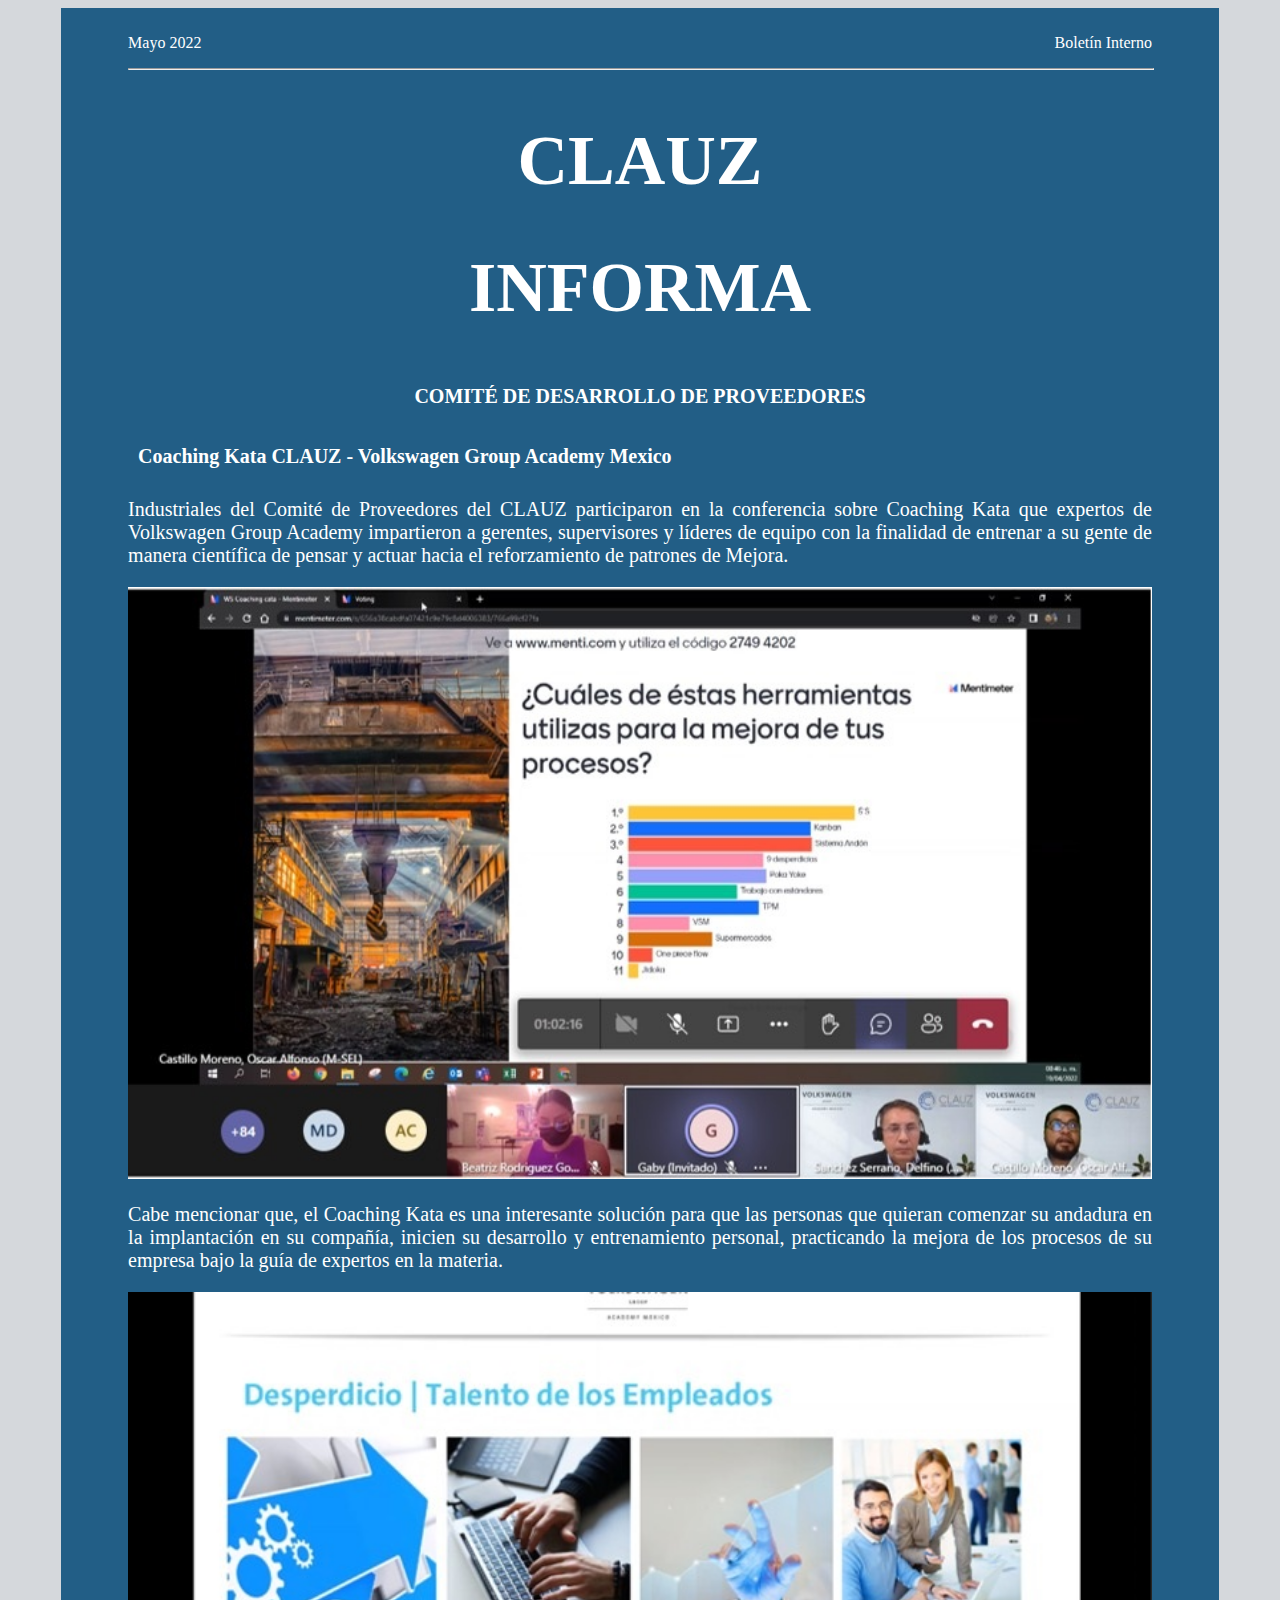
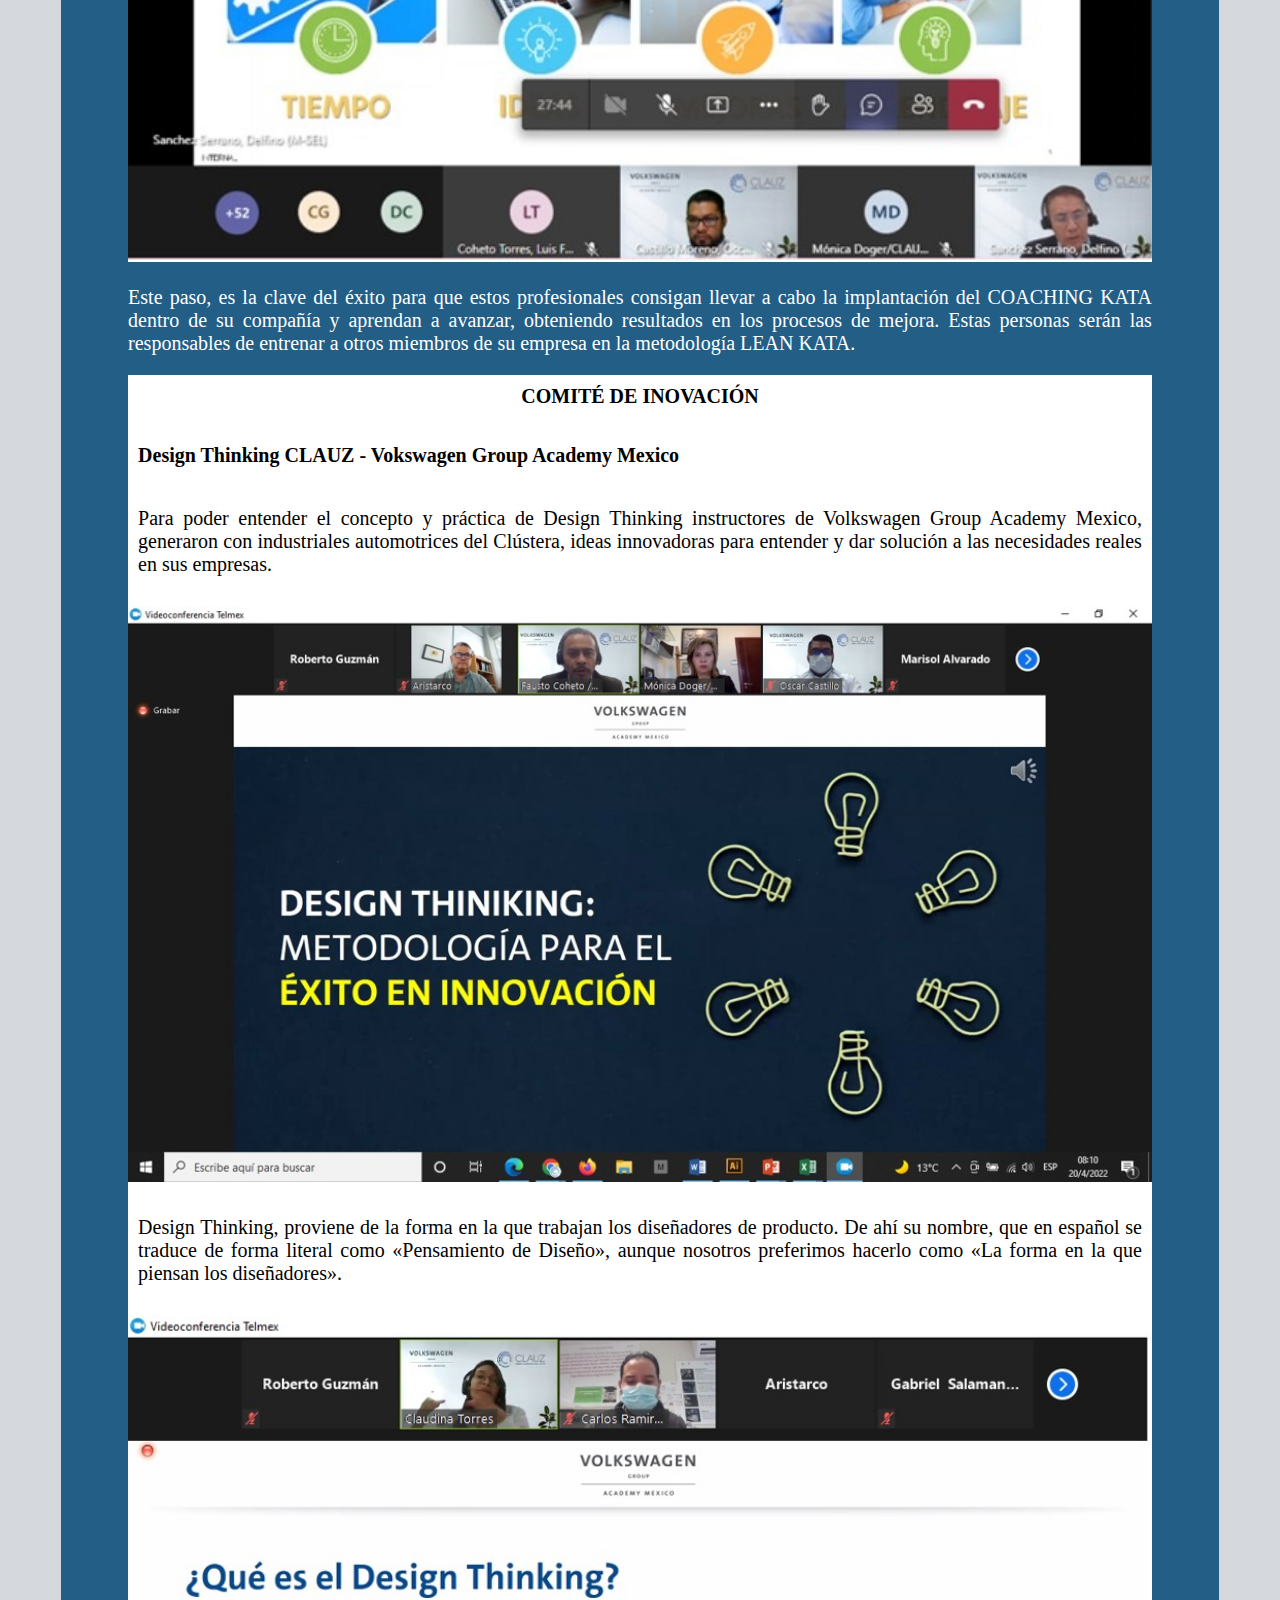
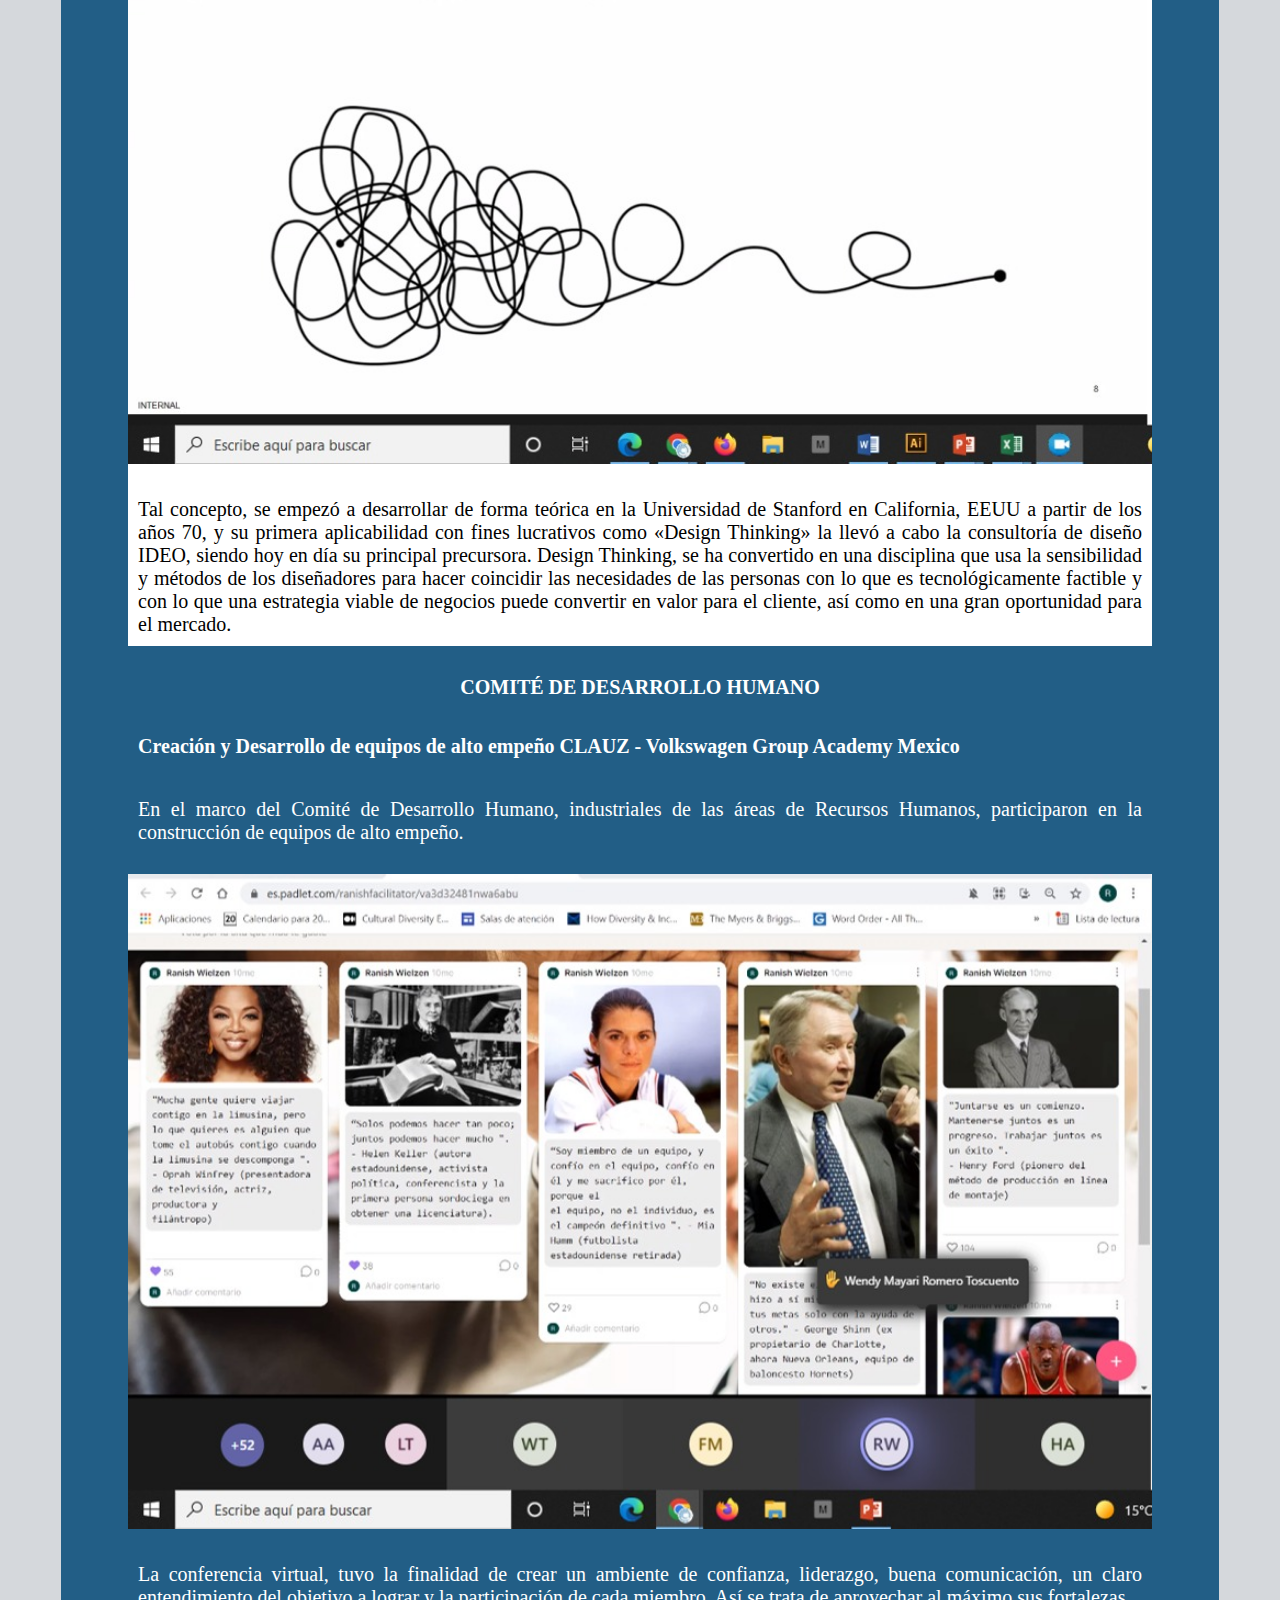
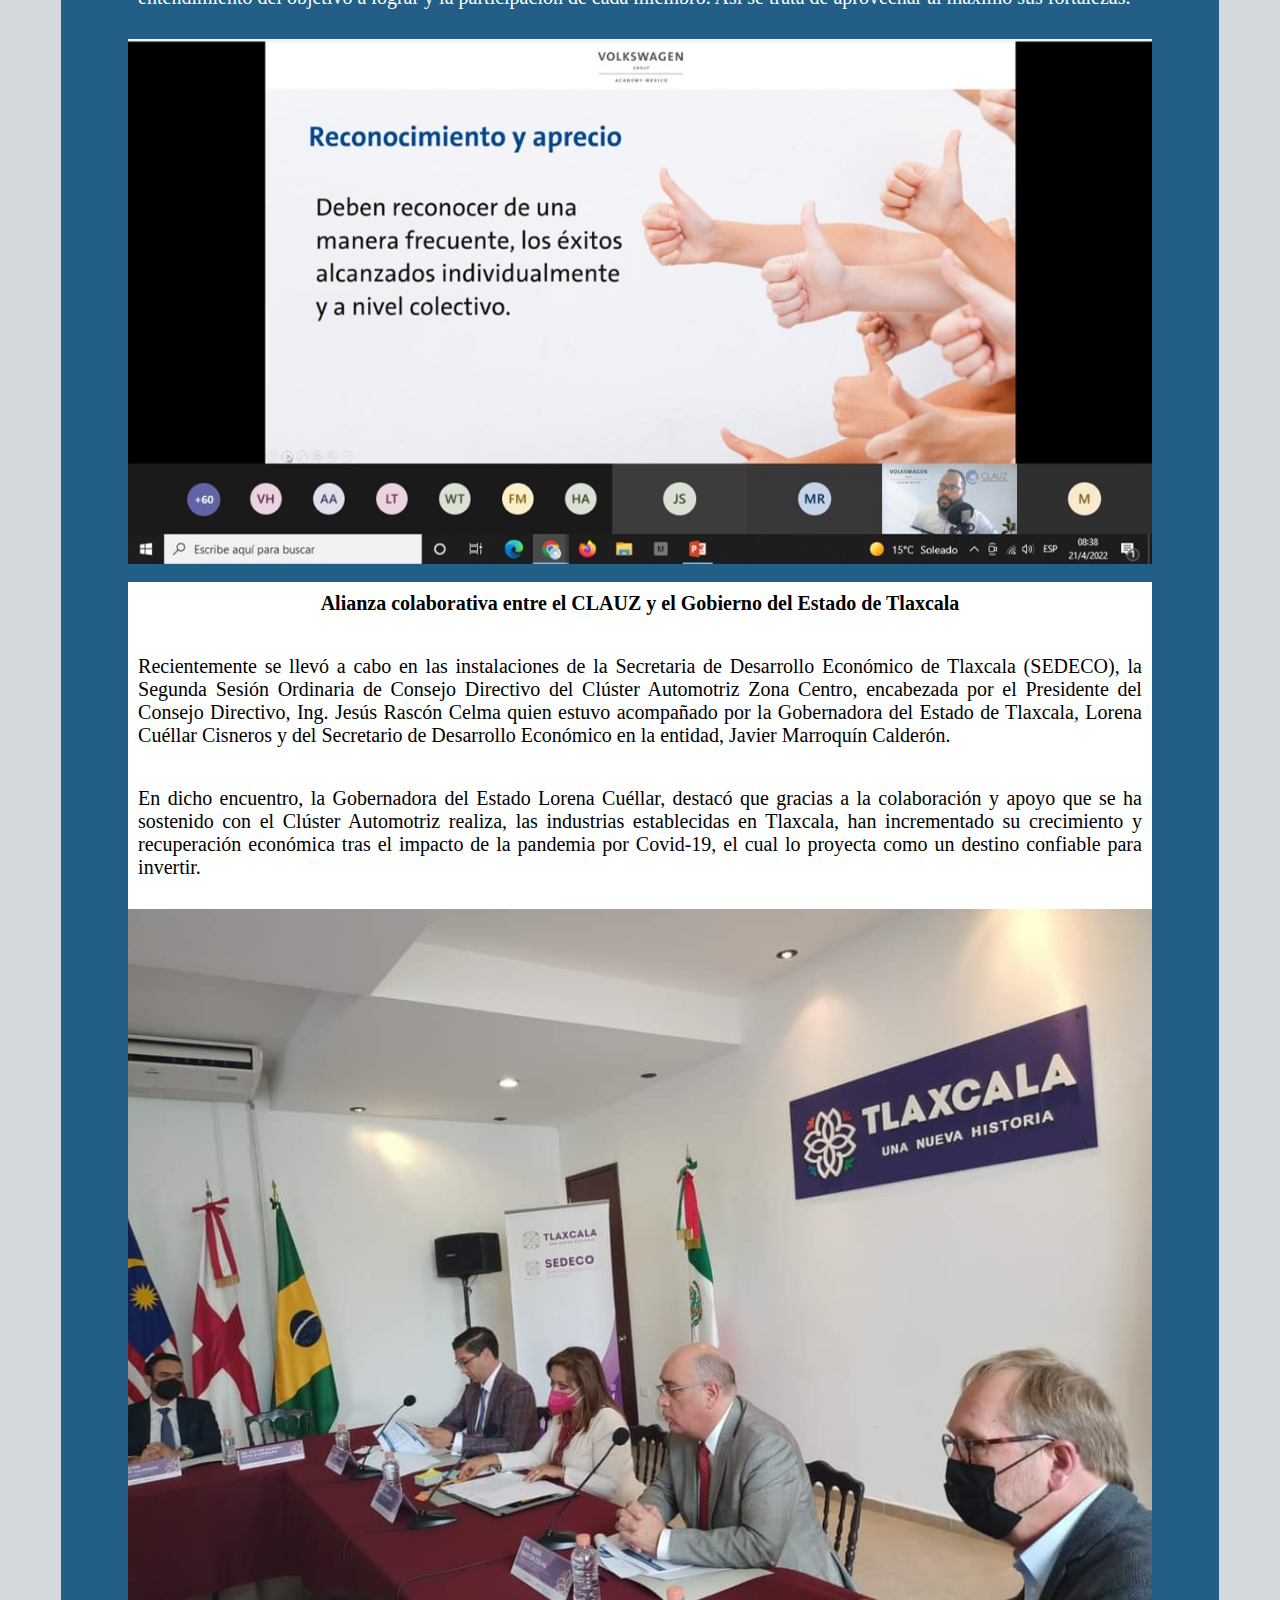
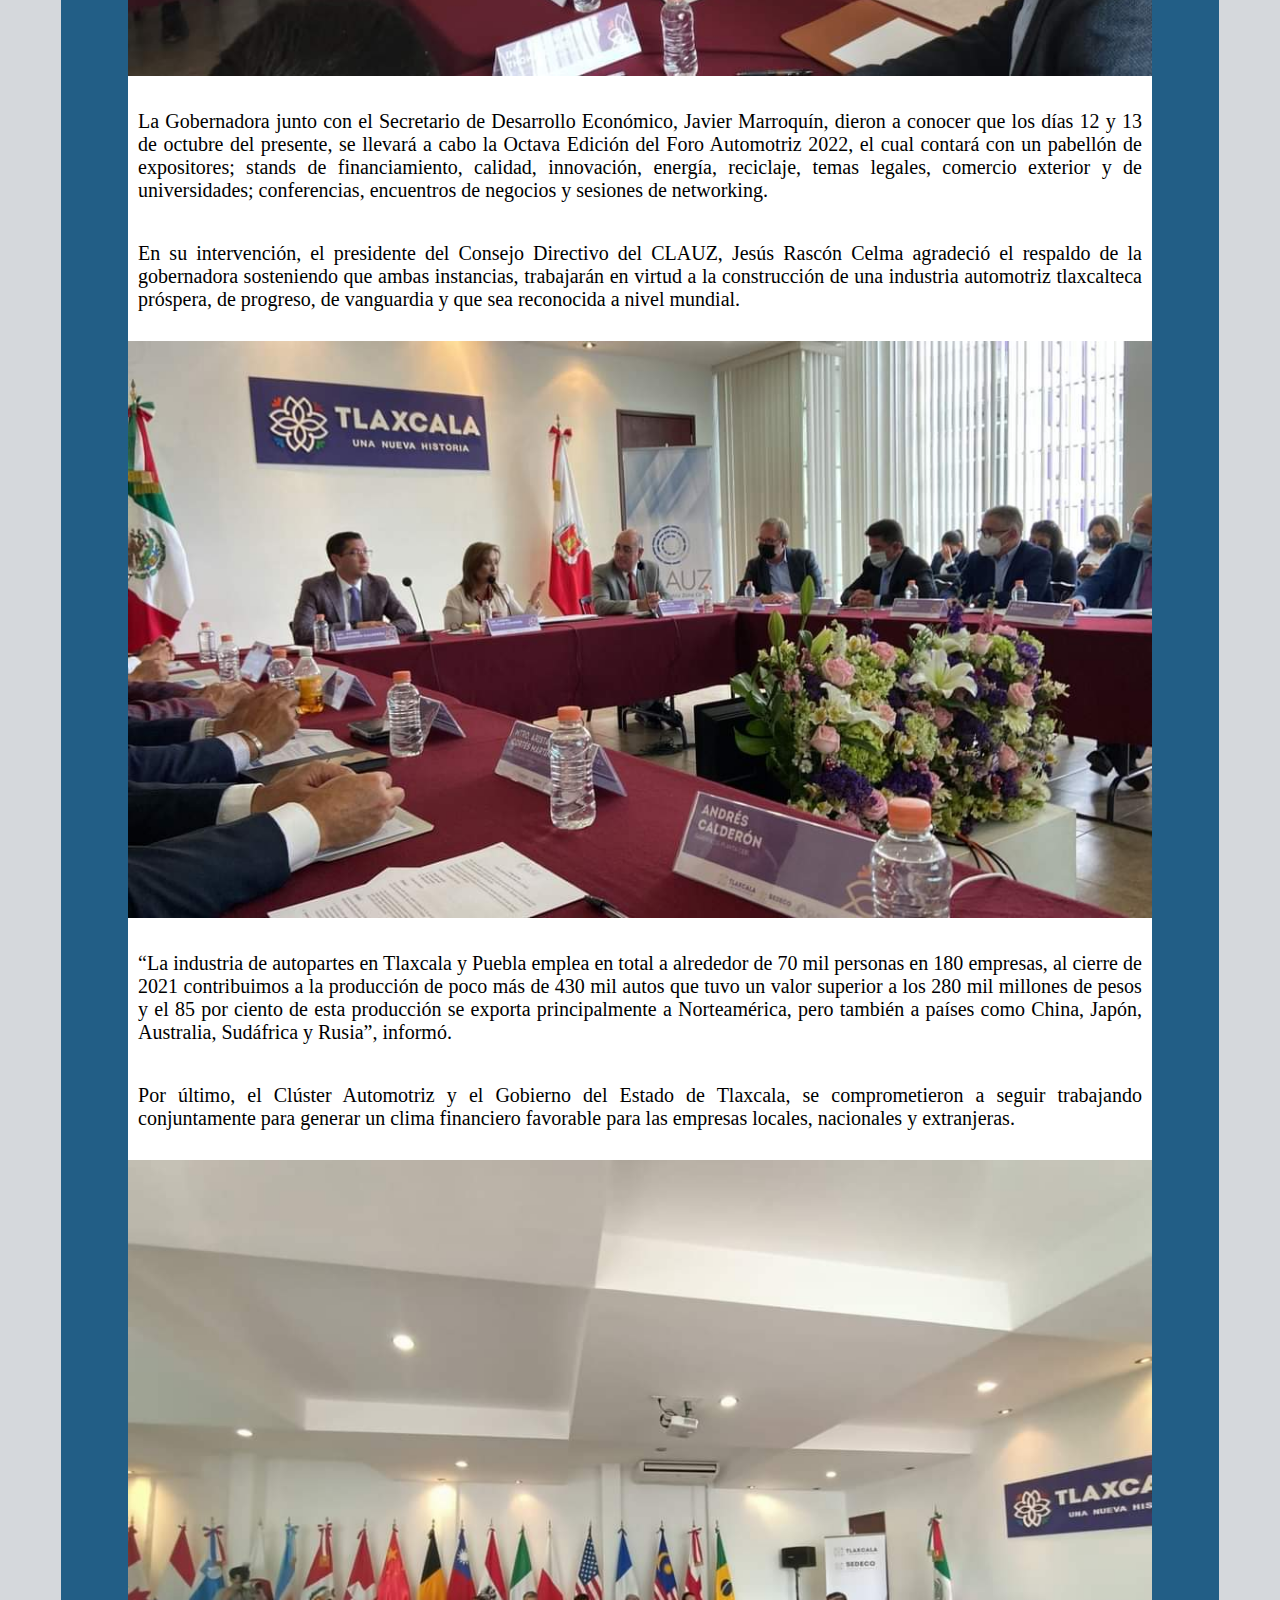
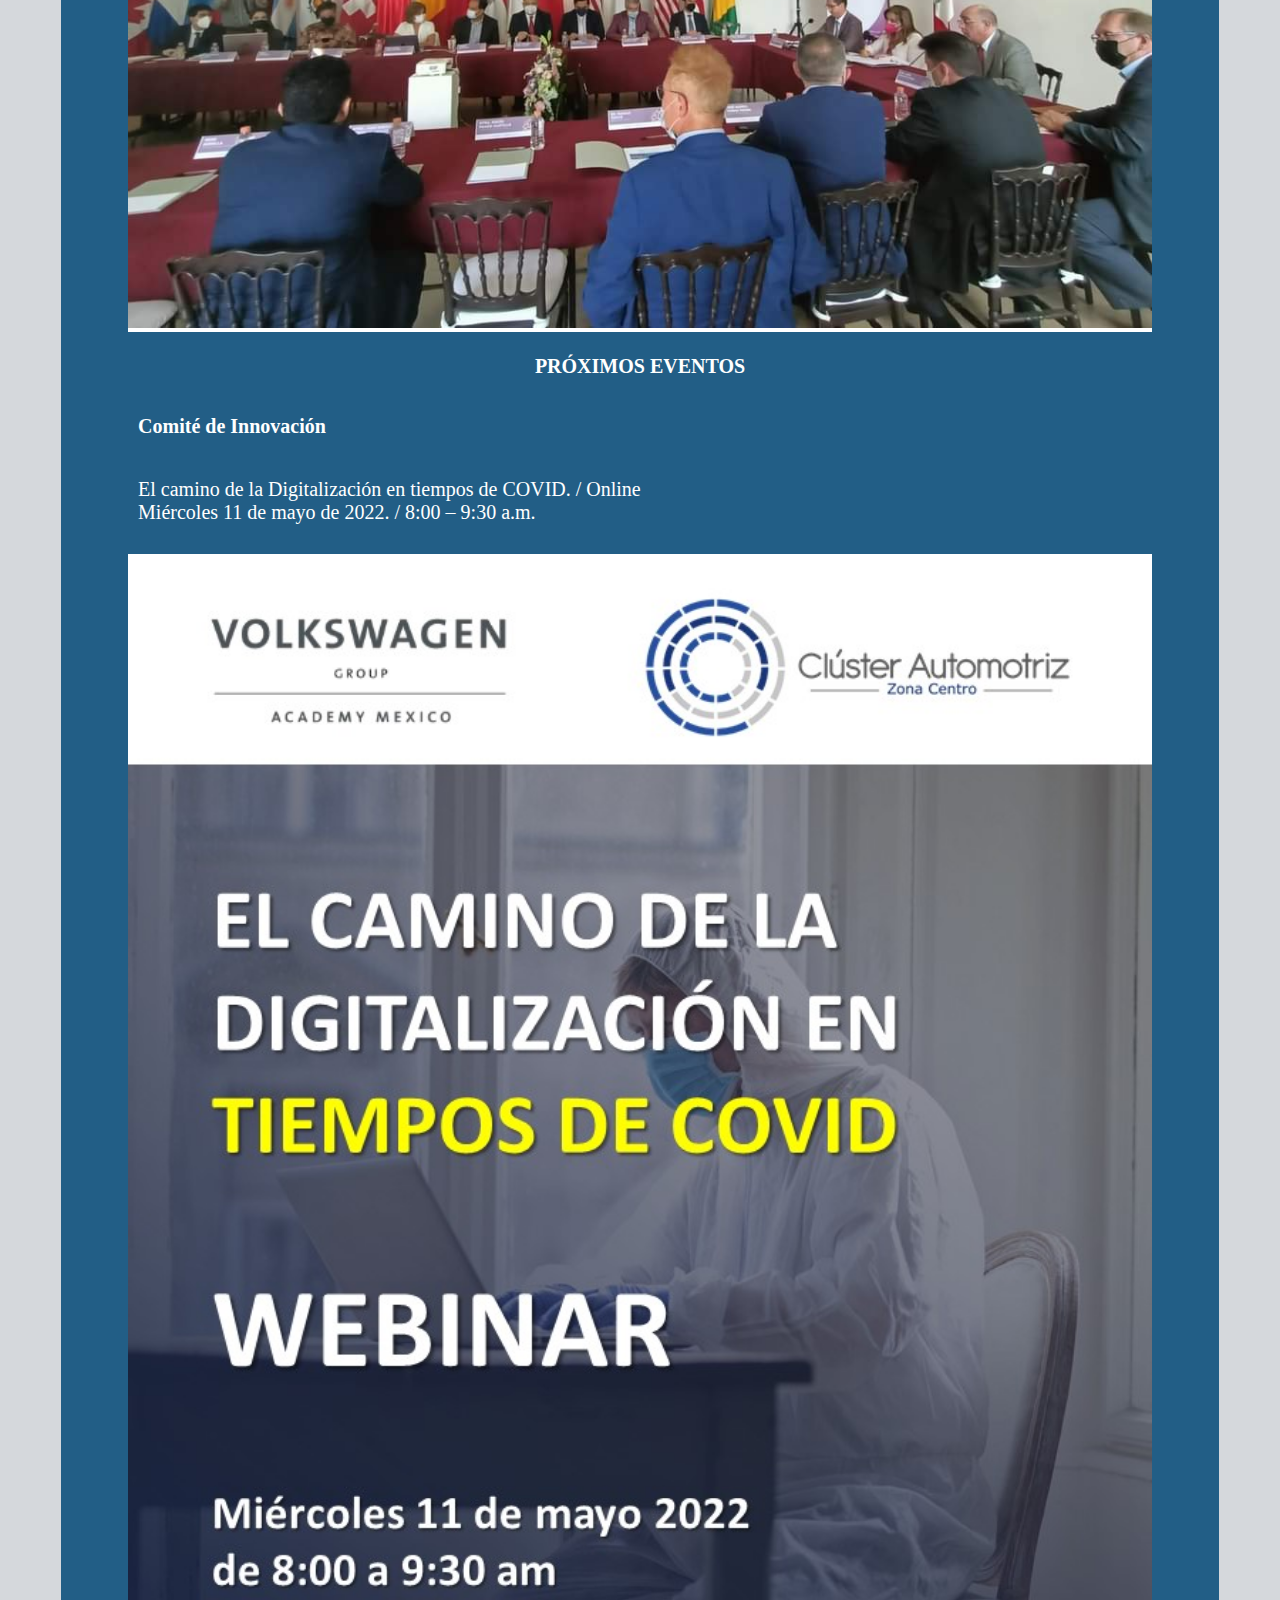
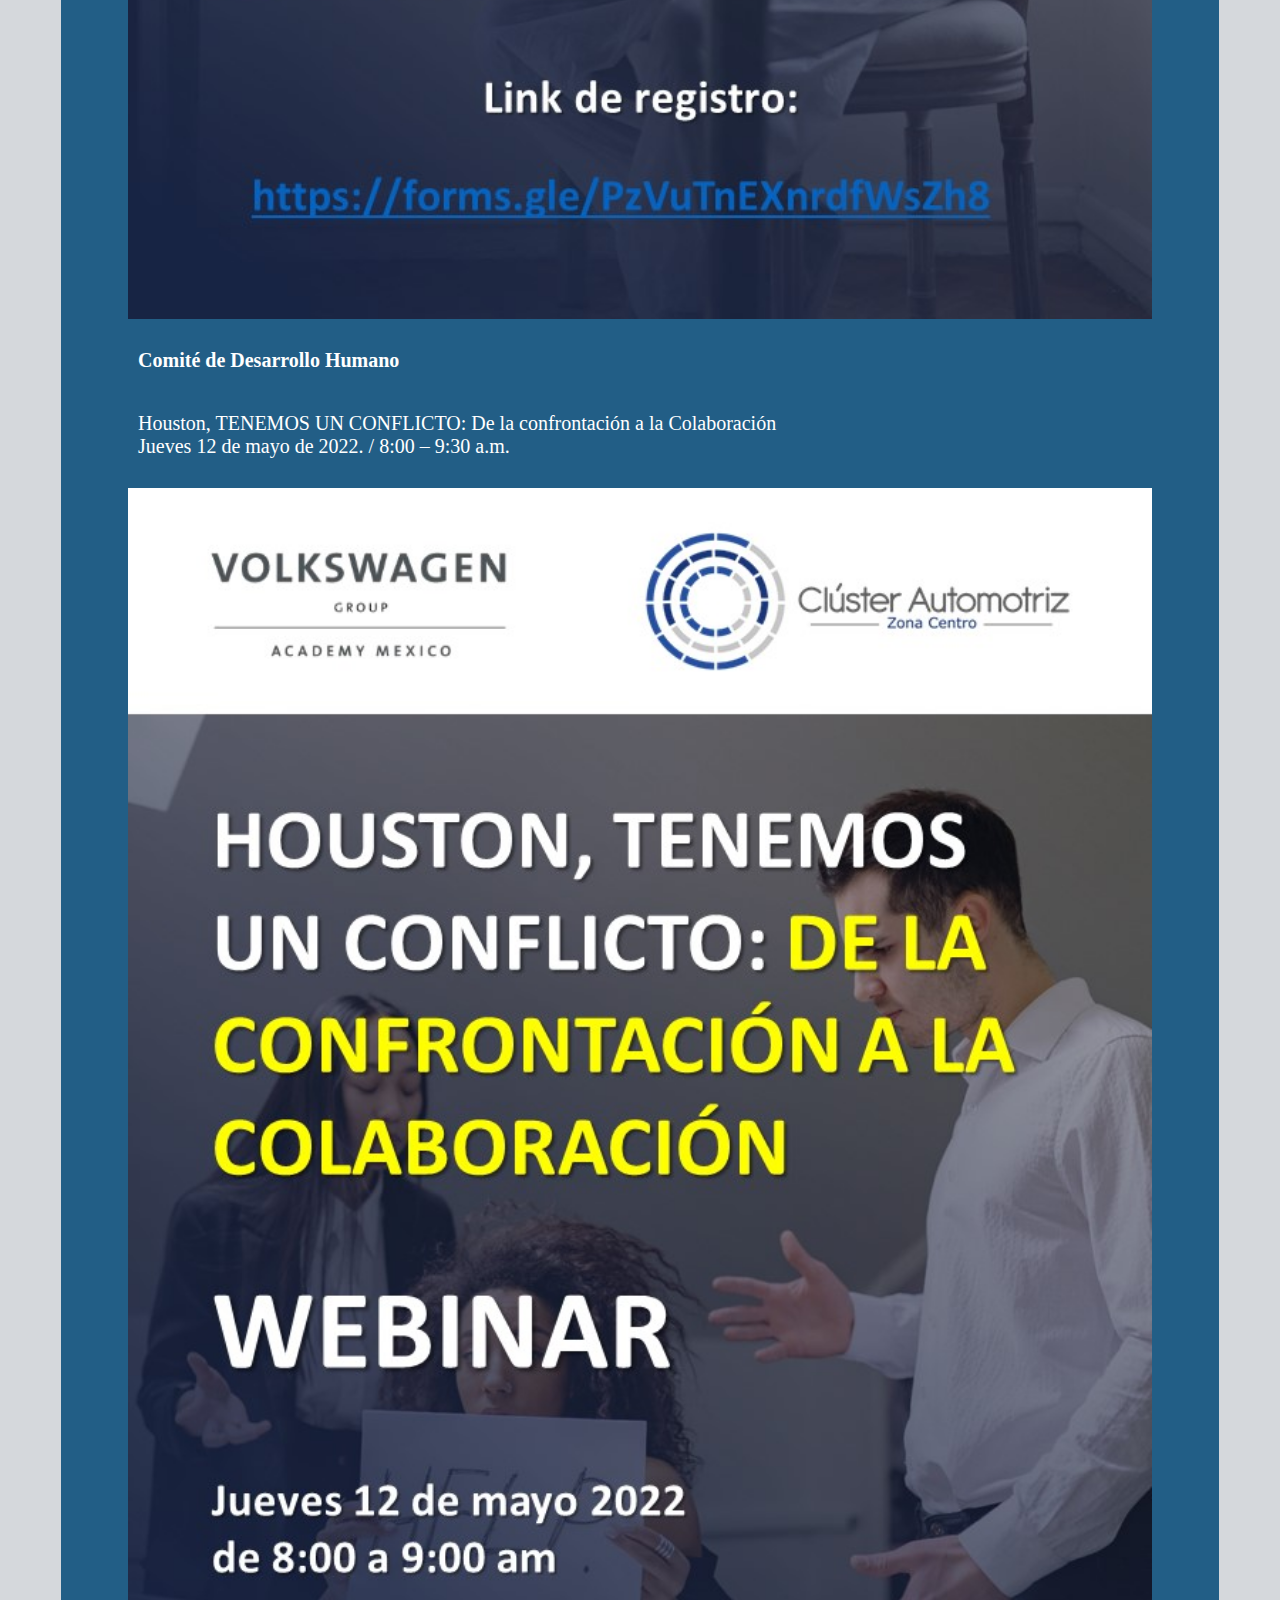
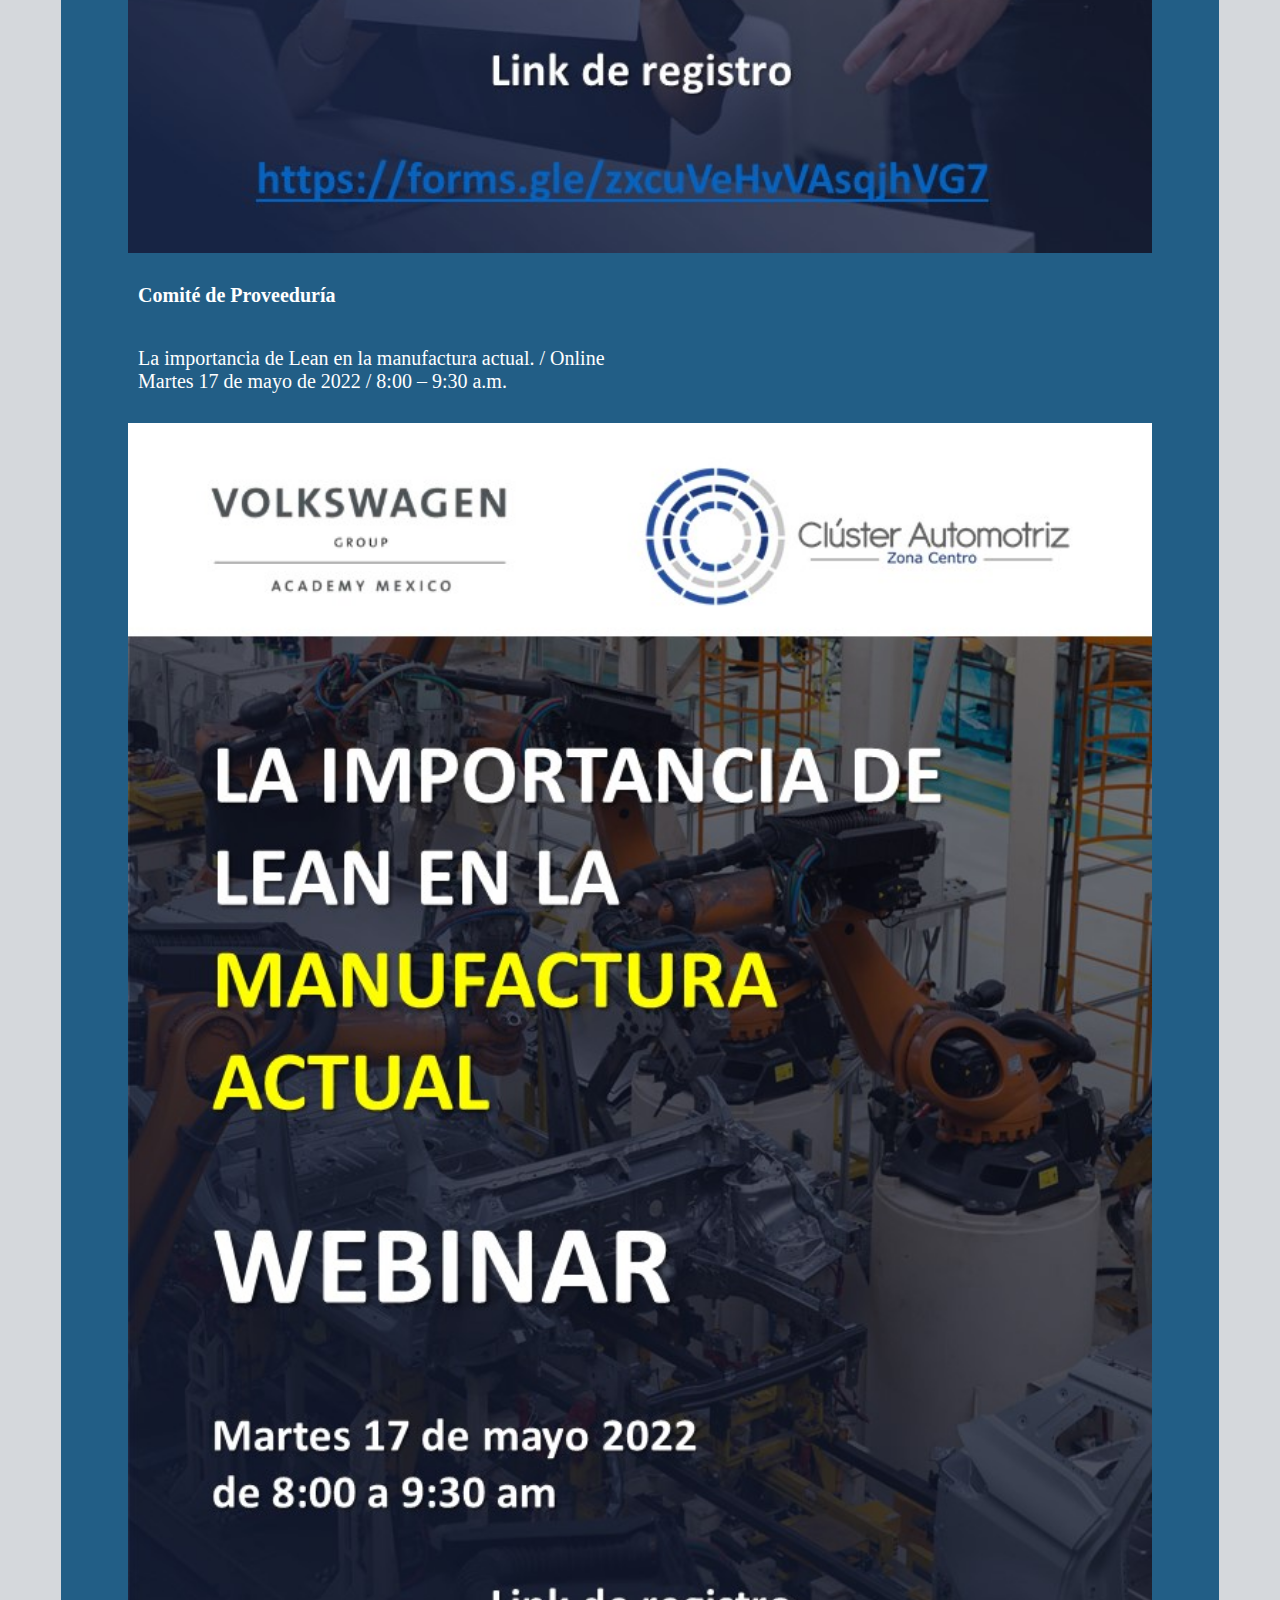
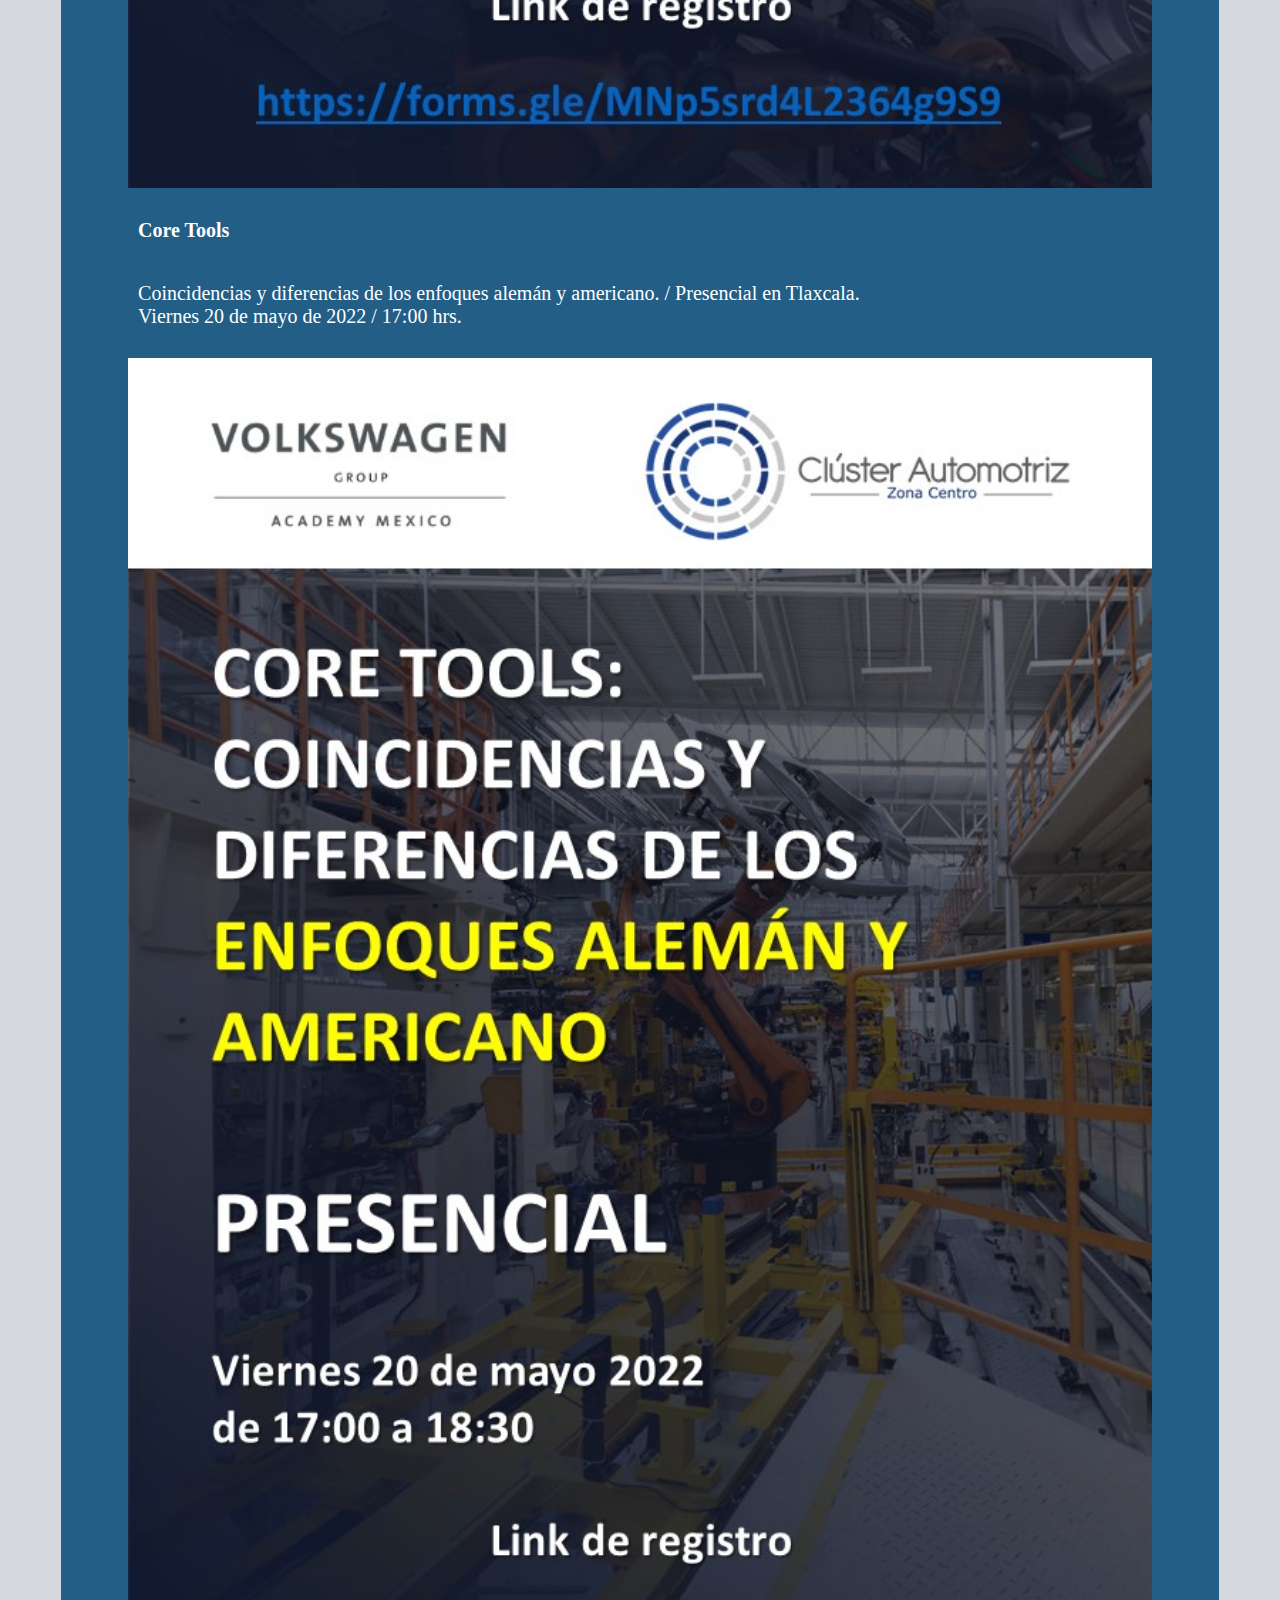
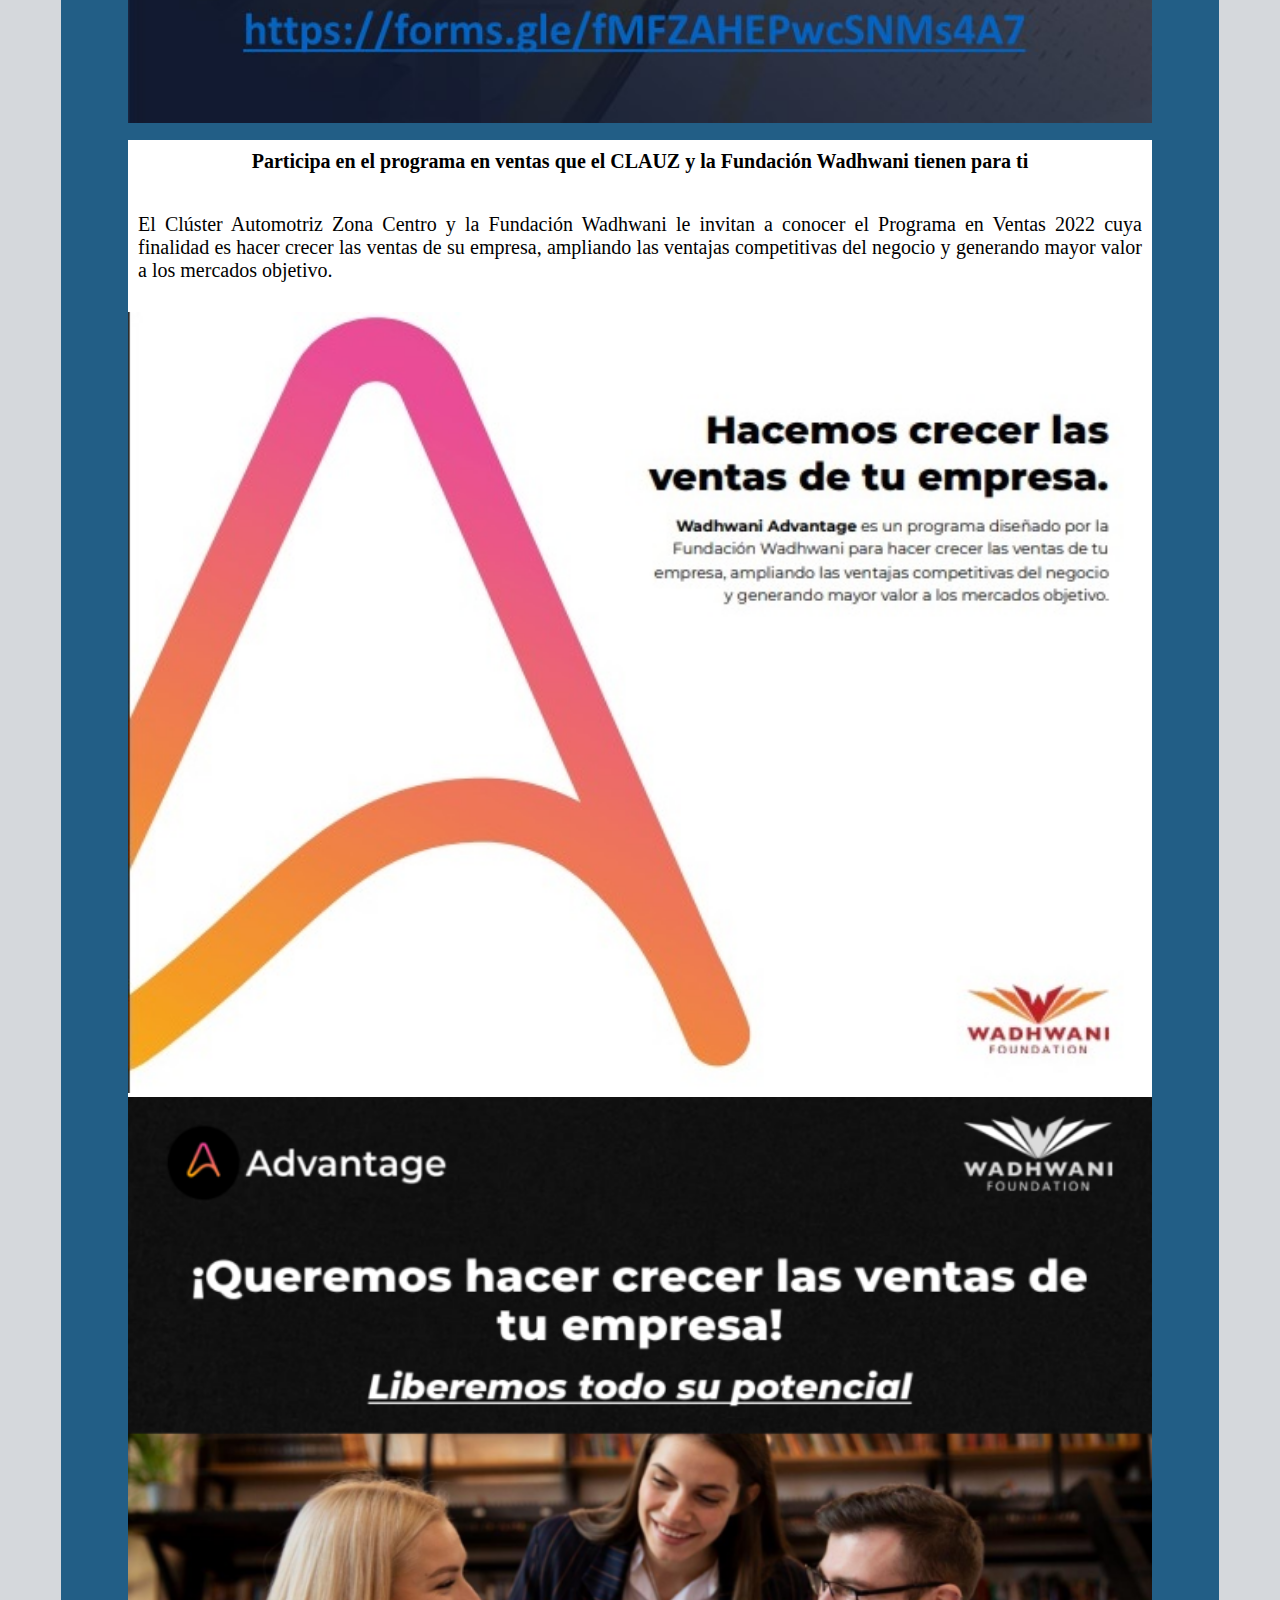
<file: abril.html>
<!DOCTYPE html>
<html>
<head>
	<meta charset="utf-8">
	<meta name="viewport" content="width=device-width, initial-scale=1">
	<title></title>
</head>
<body style="background: #D5D8DC;">
	<div style="margin: auto; width: 90%; background: #225E86; padding: 10px;">
		<div style="margin: auto; width: 90%; height: 100%; color: #fff;">
			<p style="display: inline-block; float: left;">Mayo 2022</p>
			<p style="display: inline-block; float: right;">Boletín Interno</p>
			<hr style="margin-bottom: 5%; width: 100%;">
			<div style="margin-top: 10px;">
				<h1 style="text-align: center; font-size: 70px;">CLAUZ</h1>
				<h1 style="text-align: center; font-size: 70px;">INFORMA</h1>
				<div style="width: 100%;">
					<h1 style="font-size: 20px; text-align: center; padding: 10px;">COMITÉ DE DESARROLLO DE PROVEEDORES</h1>
					<h2 style="font-size: 20px; text-align: lefts; padding: 10px;">Coaching Kata  CLAUZ - Volkswagen Group Academy Mexico</h2>
					<p style="font-size: 20px; text-align: justify;">Industriales del Comité de Proveedores del CLAUZ participaron en la conferencia sobre Coaching Kata que expertos de Volkswagen Group Academy impartieron a gerentes, supervisores y líderes de equipo con la finalidad de entrenar a su gente de manera científica de pensar y actuar hacia el reforzamiento de patrones de Mejora.</p>
					<img style="width: 100%;" src="images/boletines/abril/pg_01.jpg">
					<p style="font-size: 20px; text-align: justify;">Cabe mencionar que, el Coaching Kata es una interesante solución para que las personas que quieran comenzar su andadura en la implantación en su compañía, inicien su desarrollo y entrenamiento personal, practicando la mejora de los procesos de su empresa bajo la guía de  expertos en la materia.</p>
					<img style="width: 100%;" src="images/boletines/abril/pg_02.jpg">
					<p style="font-size: 20px; text-align: justify;">Este paso, es la clave del éxito para que estos profesionales consigan llevar a cabo la implantación del COACHING KATA dentro de su compañía y aprendan a avanzar, obteniendo resultados en los procesos de mejora. Estas personas serán las responsables de entrenar a otros miembros de su empresa en la metodología LEAN KATA.</p>
				</div>
			</div>
			<div style="margin-top: 10px; background: #fff; color: black;">
				<h1 style="font-size: 20px; text-align: center; padding: 10px;">COMITÉ DE INOVACIÓN</h1>
				<h2 style="font-size: 20px; text-align: lefts; padding: 10px;">Design Thinking CLAUZ - Vokswagen Group Academy Mexico</h2>
				<p style="font-size: 20px; text-align: justify; padding: 10px;">Para poder entender el concepto y práctica de Design Thinking instructores de Volkswagen Group Academy Mexico, generaron con industriales automotrices del Clústera, ideas innovadoras para entender y dar solución a las necesidades reales en sus empresas.</p>
				<img style="width: 100%;" src="images/boletines/abril/pg_03.jpg">
				<p style="font-size: 20px; text-align: justify; padding: 10px;">Design Thinking, proviene de la forma en la que trabajan los diseñadores de producto. De ahí su nombre, que en español se traduce de forma literal como «Pensamiento de Diseño», aunque nosotros preferimos hacerlo como «La forma en la que piensan los diseñadores».</p>
				<img style="width: 100%;" src="images/boletines/abril/pg_04.jpg">
				<p style="font-size: 20px; text-align: justify; padding: 10px;">Tal concepto, se empezó a desarrollar de forma teórica en la Universidad de Stanford en California, EEUU a partir de los años 70, y su primera aplicabilidad con fines lucrativos como «Design Thinking» la llevó a cabo la consultoría de diseño IDEO, siendo hoy en día su principal precursora. Design Thinking, se ha convertido en una disciplina que usa la sensibilidad y métodos de los diseñadores para hacer coincidir las necesidades de las personas con lo que es tecnológicamente factible y con lo que una estrategia viable de negocios puede convertir en valor para el cliente, así como en una gran oportunidad para el mercado.</p>
			</div>
			<div style="margin-top: 10px;">
				<h1 style="font-size: 20px; text-align: center; padding: 10px;">COMITÉ DE DESARROLLO HUMANO</h1>
				<h2 style="font-size: 20px; text-align: lefts; padding: 10px;">Creación y Desarrollo de equipos de alto empeño CLAUZ - Volkswagen Group Academy Mexico</h2>
				<p style="font-size: 20px; text-align: justify; padding: 10px;">En el marco del Comité de Desarrollo Humano, industriales de las áreas de Recursos Humanos, participaron en la construcción de equipos de alto empeño.</p>
				<img style="width: 100%;" src="images/boletines/abril/pg_05.jpg">
				<p style="font-size: 20px; text-align: justify; padding: 10px;">La conferencia virtual, tuvo la finalidad de crear un ambiente de confianza, liderazgo, buena comunicación, un claro entendimiento del objetivo a lograr y la participación de cada miembro. Así se trata de aprovechar al máximo sus fortalezas.</p>
				<img style="width: 100%;" src="images/boletines/abril/pg_06.jpg">
			</div>
			<div style="margin-top: 10px; background: #fff; color: black;">
				<h1 style="font-size: 20px; text-align: center; padding: 10px;">Alianza colaborativa entre el CLAUZ y el Gobierno del Estado de Tlaxcala</h1>
				<p style="font-size: 20px; text-align: justify; padding: 10px;">Recientemente se llevó a cabo en las instalaciones de la Secretaria de Desarrollo Económico de Tlaxcala (SEDECO), la Segunda Sesión Ordinaria de Consejo Directivo del Clúster Automotriz Zona Centro, encabezada por el Presidente del Consejo Directivo, Ing. Jesús Rascón Celma quien estuvo acompañado por la Gobernadora del Estado de Tlaxcala, Lorena Cuéllar Cisneros y del Secretario de Desarrollo Económico en la entidad, Javier Marroquín Calderón.</p>
				<p style="font-size: 20px; text-align: justify; padding: 10px;">En dicho encuentro, la Gobernadora del Estado Lorena Cuéllar, destacó que gracias a la colaboración y apoyo que se ha sostenido con el Clúster Automotriz realiza, las industrias establecidas en Tlaxcala, han incrementado su crecimiento y recuperación económica tras el impacto de la pandemia por Covid-19, el cual lo proyecta como un destino confiable para invertir.</p>
				<img style="width: 100%;" src="images/boletines/abril/pg_07.jpg">
				<p style="font-size: 20px; text-align: justify; padding: 10px;">La Gobernadora junto con el Secretario de Desarrollo Económico, Javier Marroquín, dieron a conocer que los días 12 y 13 de octubre del presente, se llevará a cabo la Octava Edición del Foro Automotriz 2022, el cual contará con un pabellón de expositores; stands de financiamiento, calidad, innovación, energía, reciclaje, temas legales, comercio exterior y de universidades; conferencias, encuentros de negocios y sesiones de networking.</p>
				<p style="font-size: 20px; text-align: justify; padding: 10px;">En su intervención, el presidente del Consejo Directivo del CLAUZ, Jesús Rascón Celma agradeció el respaldo de la gobernadora sosteniendo que ambas instancias, trabajarán en virtud a la construcción de una industria automotriz tlaxcalteca próspera, de progreso, de vanguardia y que sea reconocida a nivel mundial.</p>
				<img style="width: 100%;" src="images/boletines/abril/pg_08.jpg">
				<p style="font-size: 20px; text-align: justify; padding: 10px;">“La industria de autopartes en Tlaxcala y Puebla emplea en total a alrededor de 70 mil personas en 180 empresas, al cierre de 2021 contribuimos a la producción de poco más de 430 mil autos que tuvo un valor superior a los 280 mil millones de pesos y el 85 por ciento de esta producción se exporta principalmente a Norteamérica, pero también a países como China, Japón, Australia, Sudáfrica y Rusia”, informó.</p>
				<p style="font-size: 20px; text-align: justify; padding: 10px;">Por último, el Clúster Automotriz y el Gobierno del Estado de Tlaxcala, se comprometieron a seguir trabajando conjuntamente para generar un clima financiero favorable para las empresas locales, nacionales y extranjeras.</p>
				<img style="width: 100%;" src="images/boletines/abril/pg_09.jpg">
			</div>
			<div style="margin-top: 10px;">
				<h1 style="font-size: 20px; text-align: center; padding: 10px;">PRÓXIMOS EVENTOS</h1>
				<h2 style="font-size: 20px; text-align: lefts; padding: 10px;">Comité de Innovación</h2>
				<p style="font-size: 20px; text-align: justify; padding: 10px;">El camino de la Digitalización en tiempos de COVID. / Online <br>Miércoles 11 de mayo de 2022. / 8:00 – 9:30 a.m.</p>
				<img style="width: 100%;" src="images/boletines/abril/pg_10.jpg">
				<h2 style="font-size: 20px; text-align: lefts; padding: 10px;">Comité de Desarrollo Humano</h2>
				<p style="font-size: 20px; text-align: justify; padding: 10px;">Houston, TENEMOS UN CONFLICTO: De la confrontación a la Colaboración <br>Jueves 12 de mayo de 2022. / 8:00 – 9:30 a.m.</p>
				<img style="width: 100%;" src="images/boletines/abril/pg_11.jpg">
				<h2 style="font-size: 20px; text-align: lefts; padding: 10px;">Comité de Proveeduría</h2>
				<p style="font-size: 20px; text-align: justify; padding: 10px;">La importancia de Lean en la manufactura actual. / Online <br>Martes 17 de mayo de 2022 / 8:00 – 9:30 a.m.</p>
				<img style="width: 100%;" src="images/boletines/abril/pg_12.jpg">
				<h2 style="font-size: 20px; text-align: lefts; padding: 10px;">Core Tools</h2>
				<p style="font-size: 20px; text-align: justify; padding: 10px;">Coincidencias y diferencias de los enfoques alemán y americano. / Presencial en Tlaxcala. <br>Viernes 20 de mayo de 2022 / 17:00 hrs.</p>
				<img style="width: 100%;" src="images/boletines/abril/pg_13.jpg">
			</div>
			<div style="margin-top: 10px; background: #fff; color: black;">
				<h1 style="font-size: 20px; text-align: center; padding: 10px;">Participa en el programa en ventas que el CLAUZ y la Fundación Wadhwani tienen para ti</h1>
				<p style="font-size: 20px; text-align: justify; padding: 10px;">El Clúster Automotriz Zona Centro y la Fundación Wadhwani le invitan a conocer el Programa en Ventas 2022 cuya finalidad es hacer crecer las ventas de su empresa, ampliando las ventajas competitivas del negocio y generando mayor valor a los mercados objetivo.</p>
				<img style="width: 100%;" src="images/boletines/abril/pg_14.jpg">
				<img style="width: 100%;" src="images/boletines/abril/pg_15.jpg">
			</div>
			<div style="margin-top: 10px;">
				<h1 style="font-size: 20px; text-align: center; padding: 10px;">Conoce a detalle aspectos sobre la Sensibilización de la Reforma Laboral en México.</h1>
				<p style="font-size: 20px; text-align: justify; padding: 10px;">Los encuentros presenciales se llevarán a cabo en Puebla y Tlaxcala.</p>
				<img style="width: 100%;" src="images/boletines/abril/pg_16.jpg">
				<img style="width: 100%;" src="images/boletines/abril/pg_17.jpg">
			</div>
			<div style="margin-top: 10px; background: #fff; color: black;">
				<p style="font-size: 20px; text-align: justify; padding: 10px;">Para mayor información al respecto de cursos y talleres de Volkswagen Group Academy Mexico, por favor comunicarse al 222 679 1544 y al e-mail: rguzman@clauz.mx en Horario de atención de lunes a viernes de 08:00 a 17:00 hrs.</p>
			</div>
		</div>
	</div>
</body>
</html>
</file>
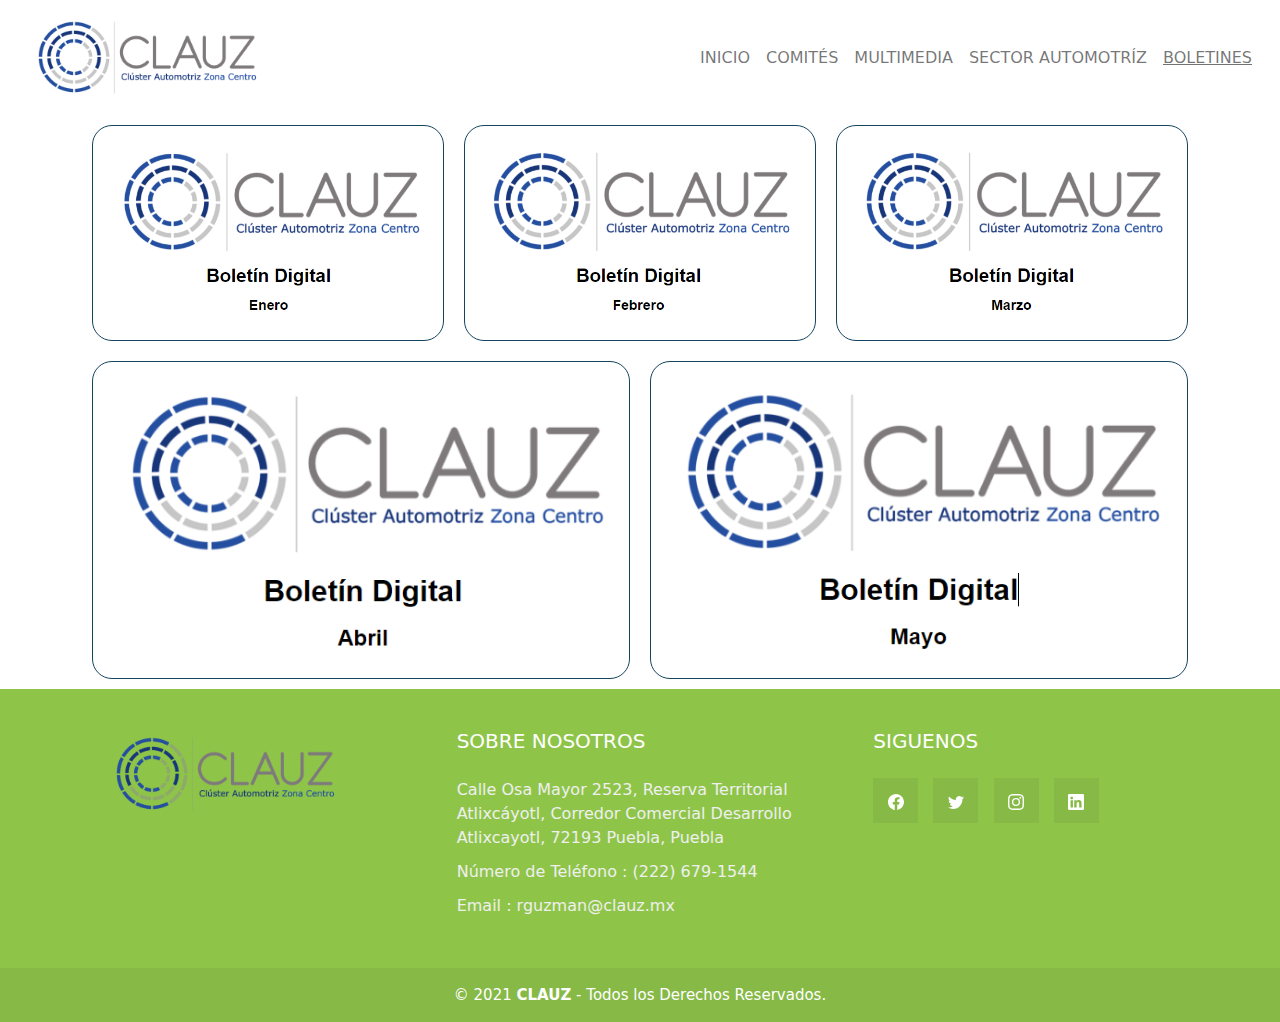
<file: boletines.html>
<!DOCTYPE html>
<html>
<head>
	<meta charset="utf-8">
	<meta name="viewport" content="width=device-width, initial-scale=1">
	<title>Clauz | Cúster Automotriz Zona Centro</title>
	<!--	Bootstrap css	-->
	<link rel="stylesheet" type="text/css" href="css/bootstrap.min.css">
	<!--	File css   -->
	<link rel="stylesheet" type="text/css" href="css/styles.css">
	<!--	File css multimedia   -->
	<link rel="stylesheet" type="text/css" href="css/stylesBoletines.css">
</head>
<body>
	<!--	**********	NAVEGATION BAR **********	-->
	<nav class="navbar navbar-expand-md navbar-light p-2">
		<div class="container-fluid">
			<a href="index.html" class="navbar-brand"><img class="img" src="images/logo.png"></a>
			<button type="button" class="navbar-toggler" data-bs-toggle="collapse" data-bs-target="#NavegationMenu">
				<span class="navbar-toggler-icon"></span>
			</button>
			<div id="NavegationMenu" class="collapse navbar-collapse">
				<ul class="navbar-nav ms-auto">
					<li class="nav-item"><a class="nav-link text-uppercase" href="index.html">Inicio</a></li>
					<li class="nav-item"><a class="nav-link text-uppercase" href="comites.html">Comités</a></li>
					<li class="nav-item"><a class="nav-link text-uppercase" href="multimedia.html">Multimedia</a></li>
					<li class="nav-item"><a class="nav-link text-uppercase" href="sector.html">Sector Automotríz</a></li>
					<li class="nav-item"><a class="nav-link text-uppercase text-decoration-underline" href="boletines.html">Boletines</a></li>
				</ul>
			</div>
		</div>
	</nav>
	<!--	**********	END OF NAVEGATION BAR **********	-->

	<div class="container">
        <div class="contenedor d-flex flex-wrap">
            <div class="d-flex flex-fill">
                <a href="enero.html">
                <img class="imgBoletines" src="images/boletines/bolEne.png">
                </a>
            </div>
            <div class="d-flex flex-fill">
                <a href="febrero.html">
                <img class="imgBoletines" src="images/boletines/bolFeb.png">
                </a>
            </div>
            <div class="d-flex flex-fill">
                <a href="marzo.html">
                <img class="imgBoletines" src="images/boletines/bolMar.png">
                </a>
            </div>
            <div class="d-flex flex-fill">
                <a href="abril.html">
                <img class="imgBoletines" src="images/boletines/bolAbr.png">
                </a>
            </div>
            <div class="d-flex flex-fill">
                <a href="mayo.html">
                <img class="imgBoletines" src="images/boletines/bolMay.png">
                </a>
            </div>
        </div>
    </div>

    <!--	**********	CONTENEDOR DE FOOTER **********	-->
    	<footer class="pie-pagina">
    		<div class="grupo1">
    			<div class="box">
    				<figure>
    					<a href="http://clauz.mx/"><img src="images/logo.png"></a>
    				</figure>
    			</div>
    			<div class="box">
    				<h2>SOBRE NOSOTROS</h2>
    				<p>Calle Osa Mayor 2523, Reserva Territorial Atlixcáyotl, Corredor Comercial Desarrollo Atlixcayotl, 72193 Puebla, Puebla</p>
    				<p>Número de Teléfono : (222) 679-1544</p>
    				<p>Email : rguzman@clauz.mx</p>
    			</div>
    			<div class="box">
    				<h2>SIGUENOS</h2>
    				<div class="red-social">
    					<a target="_blank" href="https://www.facebook.com/clauzmx/">
    						<svg xmlns="http://www.w3.org/2000/svg" width="16" height="16" fill="currentColor" class="bi bi-facebook" viewBox="0 0 16 16"><path d="M16 8.049c0-4.446-3.582-8.05-8-8.05C3.58 0-.002 3.603-.002 8.05c0 4.017 2.926 7.347 6.75 7.951v-5.625h-2.03V8.05H6.75V6.275c0-2.017 1.195-3.131 3.022-3.131.876 0 1.791.157 1.791.157v1.98h-1.009c-.993 0-1.303.621-1.303 1.258v1.51h2.218l-.354 2.326H9.25V16c3.824-.604 6.75-3.934 6.75-7.951z"/></svg>
						</a>
    					<a target="_blank" href="https://twitter.com/clauz_mx/">
    						<svg xmlns="http://www.w3.org/2000/svg" width="16" height="16" fill="currentColor" class="bi bi-twitter" viewBox="0 0 16 16">  <path d="M5.026 15c6.038 0 9.341-5.003 9.341-9.334 0-.14 0-.282-.006-.422A6.685 6.685 0 0 0 16 3.542a6.658 6.658 0 0 1-1.889.518 3.301 3.301 0 0 0 1.447-1.817 6.533 6.533 0 0 1-2.087.793A3.286 3.286 0 0 0 7.875 6.03a9.325 9.325 0 0 1-6.767-3.429 3.289 3.289 0 0 0 1.018 4.382A3.323 3.323 0 0 1 .64 6.575v.045a3.288 3.288 0 0 0 2.632 3.218 3.203 3.203 0 0 1-.865.115 3.23 3.23 0 0 1-.614-.057 3.283 3.283 0 0 0 3.067 2.277A6.588 6.588 0 0 1 .78 13.58a6.32 6.32 0 0 1-.78-.045A9.344 9.344 0 0 0 5.026 15z"/></svg>
    					</a>
    					<a target="_blank" href="https://www.instagram.com/clauzmx/">
    						<svg xmlns="http://www.w3.org/2000/svg" width="16" height="16" fill="currentColor" class="bi bi-instagram" viewBox="0 0 16 16">  <path d="M8 0C5.829 0 5.556.01 4.703.048 3.85.088 3.269.222 2.76.42a3.917 3.917 0 0 0-1.417.923A3.927 3.927 0 0 0 .42 2.76C.222 3.268.087 3.85.048 4.7.01 5.555 0 5.827 0 8.001c0 2.172.01 2.444.048 3.297.04.852.174 1.433.372 1.942.205.526.478.972.923 1.417.444.445.89.719 1.416.923.51.198 1.09.333 1.942.372C5.555 15.99 5.827 16 8 16s2.444-.01 3.298-.048c.851-.04 1.434-.174 1.943-.372a3.916 3.916 0 0 0 1.416-.923c.445-.445.718-.891.923-1.417.197-.509.332-1.09.372-1.942C15.99 10.445 16 10.173 16 8s-.01-2.445-.048-3.299c-.04-.851-.175-1.433-.372-1.941a3.926 3.926 0 0 0-.923-1.417A3.911 3.911 0 0 0 13.24.42c-.51-.198-1.092-.333-1.943-.372C10.443.01 10.172 0 7.998 0h.003zm-.717 1.442h.718c2.136 0 2.389.007 3.232.046.78.035 1.204.166 1.486.275.373.145.64.319.92.599.28.28.453.546.598.92.11.281.24.705.275 1.485.039.843.047 1.096.047 3.231s-.008 2.389-.047 3.232c-.035.78-.166 1.203-.275 1.485a2.47 2.47 0 0 1-.599.919c-.28.28-.546.453-.92.598-.28.11-.704.24-1.485.276-.843.038-1.096.047-3.232.047s-2.39-.009-3.233-.047c-.78-.036-1.203-.166-1.485-.276a2.478 2.478 0 0 1-.92-.598 2.48 2.48 0 0 1-.6-.92c-.109-.281-.24-.705-.275-1.485-.038-.843-.046-1.096-.046-3.233 0-2.136.008-2.388.046-3.231.036-.78.166-1.204.276-1.486.145-.373.319-.64.599-.92.28-.28.546-.453.92-.598.282-.11.705-.24 1.485-.276.738-.034 1.024-.044 2.515-.045v.002zm4.988 1.328a.96.96 0 1 0 0 1.92.96.96 0 0 0 0-1.92zm-4.27 1.122a4.109 4.109 0 1 0 0 8.217 4.109 4.109 0 0 0 0-8.217zm0 1.441a2.667 2.667 0 1 1 0 5.334 2.667 2.667 0 0 1 0-5.334z"/></svg>
    					</a>
    					<a target="_blank" href="https://www.linkedin.com/company/clauz/">
    						<svg xmlns="http://www.w3.org/2000/svg" width="16" height="16" fill="currentColor" class="bi bi-linkedin" viewBox="0 0 16 16">  <path d="M0 1.146C0 .513.526 0 1.175 0h13.65C15.474 0 16 .513 16 1.146v13.708c0 .633-.526 1.146-1.175 1.146H1.175C.526 16 0 15.487 0 14.854V1.146zm4.943 12.248V6.169H2.542v7.225h2.401zm-1.2-8.212c.837 0 1.358-.554 1.358-1.248-.015-.709-.52-1.248-1.342-1.248-.822 0-1.359.54-1.359 1.248 0 .694.521 1.248 1.327 1.248h.016zm4.908 8.212V9.359c0-.216.016-.432.08-.586.173-.431.568-.878 1.232-.878.869 0 1.216.662 1.216 1.634v3.865h2.401V9.25c0-2.22-1.184-3.252-2.764-3.252-1.274 0-1.845.7-2.165 1.193v.025h-.016a5.54 5.54 0 0 1 .016-.025V6.169h-2.4c.03.678 0 7.225 0 7.225h2.4z"/></svg>
    					</a>
    				</div>
    			</div>
    		</div>
    		<div class="grupo2">
    			<small>© 2021 <b>CLAUZ</b> - Todos los Derechos Reservados.</small>
    		</div>
    	</footer>
	<!--	**********	FIN DE CONTENEDOR DE FOOTER **********	-->

	<!--	Bootstrap js-->
	<script src="js/bootstrap.bundle.min.js"></script>
</body>
</html>
</file>
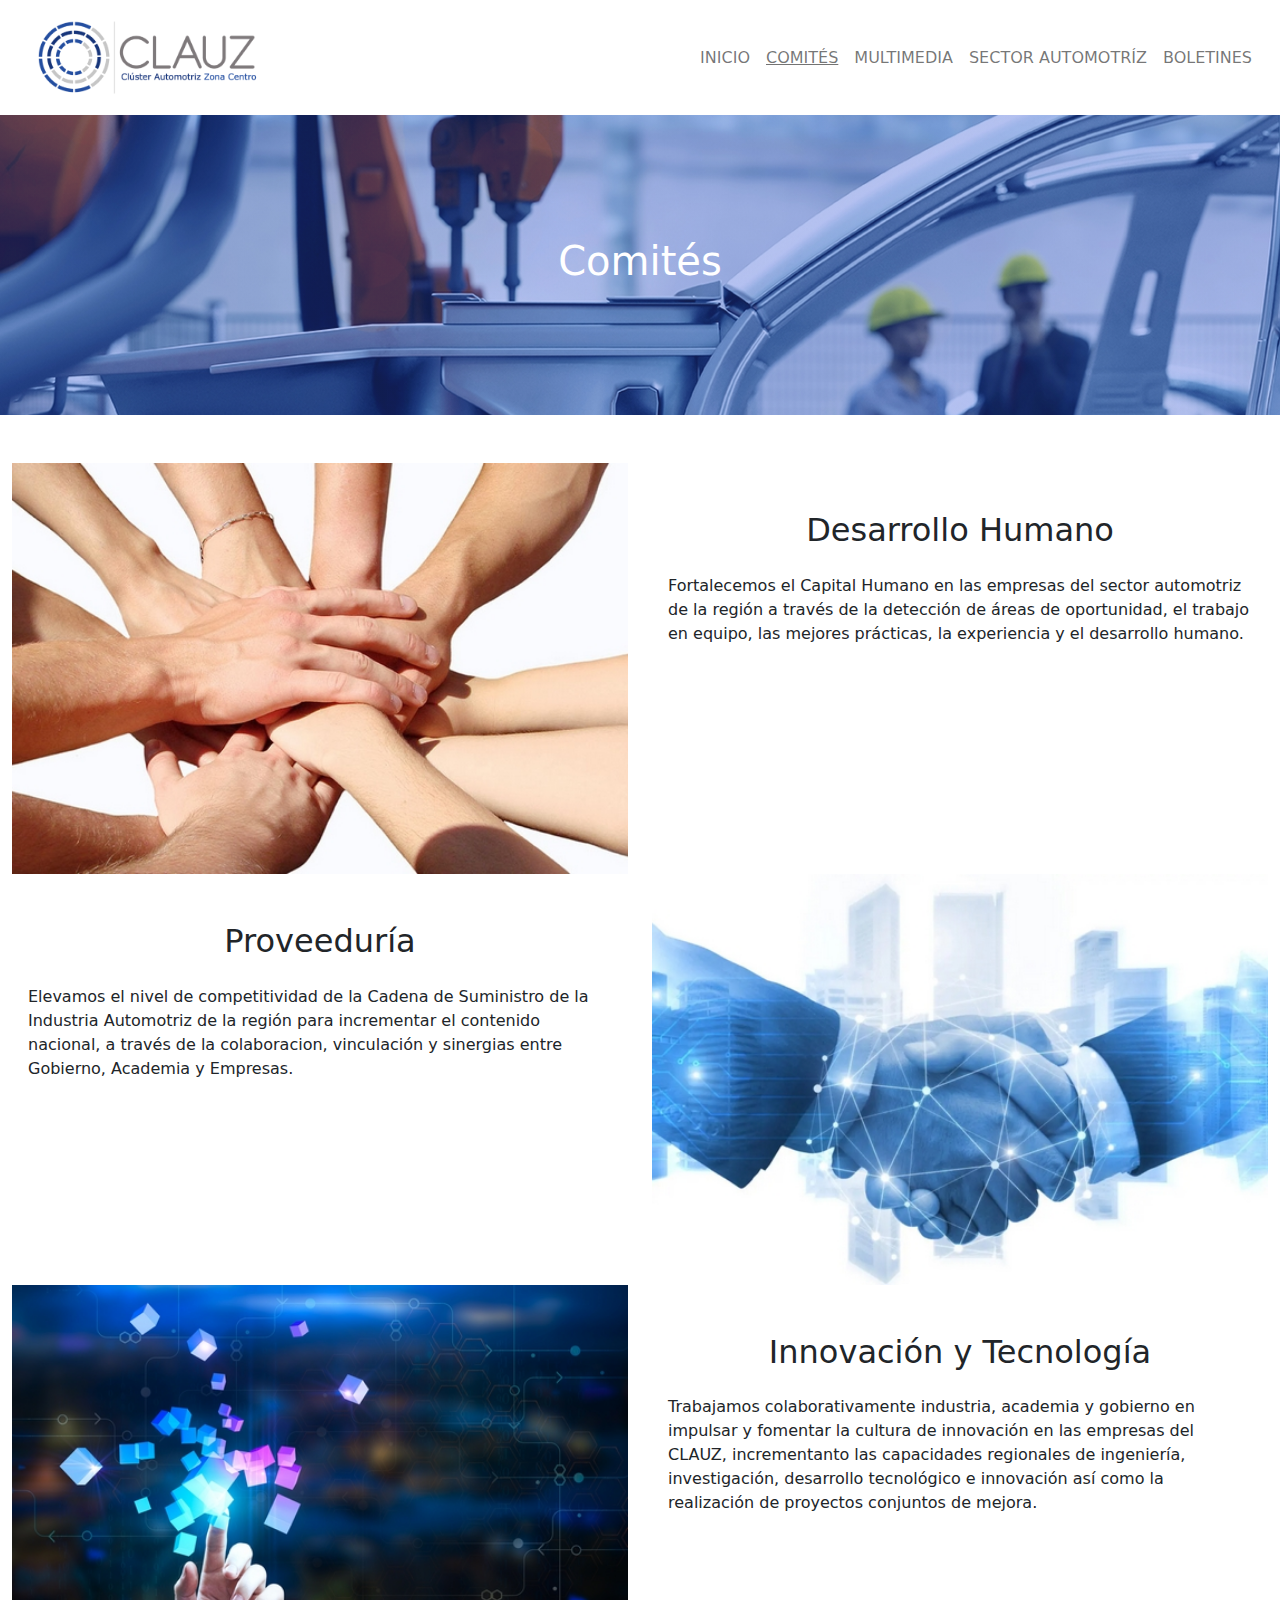
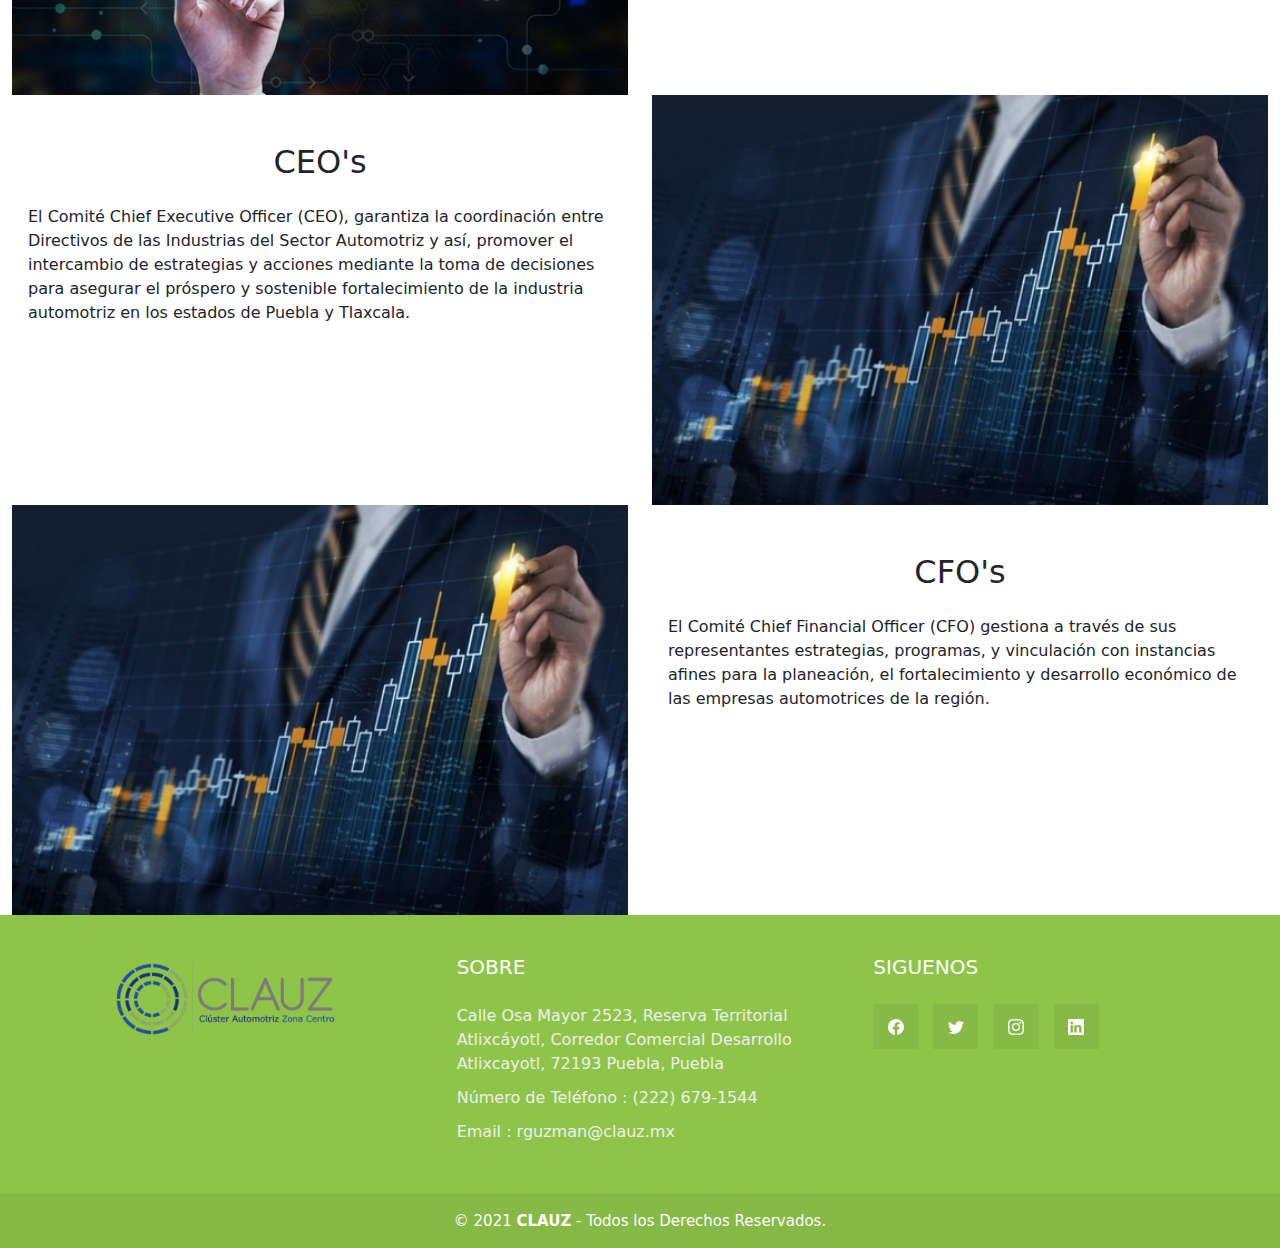
<file: comites.html>
<!DOCTYPE html>
<html>
<head>
	<meta charset="utf-8">
	<meta name="viewport" content="width=device-width, initial-scale=1">
	<title>Clauz | Cúster Automotriz Zona Centro</title>
	<!--	Bootstrap css	-->
	<link rel="stylesheet" type="text/css" href="css/bootstrap.min.css">
	<!--	File css   -->
	<link rel="stylesheet" type="text/css" href="css/styles.css">
	<!--	File css multimedia   -->
	<link rel="stylesheet" type="text/css" href="css/stylesComites.css">
</head>
<body>
	<!--	**********	NAVEGATION BAR **********	-->
	<nav class="navbar navbar-expand-md navbar-light p-2">
		<div class="container-fluid">
			<a href="index.html" class="navbar-brand"><img class="img" src="images/logo.png"></a>
			<button type="button" class="navbar-toggler" data-bs-toggle="collapse" data-bs-target="#NavegationMenu">
				<span class="navbar-toggler-icon"></span>
			</button>
			<div id="NavegationMenu" class="collapse navbar-collapse">
				<ul class="navbar-nav ms-auto">
					<li class="nav-item"><a class="nav-link text-uppercase" href="index.html">Inicio</a></li>
					<li class="nav-item"><a class="nav-link text-uppercase text-decoration-underline" href="comites.html">Comités</a></li>
					<li class="nav-item"><a class="nav-link text-uppercase" href="multimedia.html">Multimedia</a></li>
					<li class="nav-item"><a class="nav-link text-uppercase" href="sector.html">Sector Automotríz</a></li>
					<li class="nav-item"><a class="nav-link text-uppercase" href="boletines.html">Boletines</a></li>
				</ul>
			</div>
		</div>
	</nav>
	<!--	**********	END OF NAVEGATION BAR **********	-->

	<div class="container-fluid bg-comites d-flex flex-column justify-content-center">
		<h1 class="text-center">Comités</h1>
	</div>

	<div class="container-fluid mt-5">
		<div class="row">
			<div class="col-md-6"><img class="w-100" src="images/s1.jpg"></div>
			<div class="col-md-6">
				<h2 class="text-center mt-5">Desarrollo Humano</h2>
				<p class="p-3">Fortalecemos el Capital Humano en las empresas del sector automotriz de la región a través de la detección de áreas de oportunidad, el trabajo en equipo, las mejores prácticas, la experiencia y el desarrollo humano.</p>
			</div>
			<div class="col-md-6">
				<h2 class="text-center mt-5">Proveeduría</h2>
				<p class="p-3">Elevamos el nivel de competitividad de la Cadena de Suministro de la Industria Automotriz de la región para incrementar el contenido nacional, a través de la colaboracion, vinculación y sinergias entre Gobierno, Academia y Empresas.</p>
			</div>
			<div class="col-md-6"><img class="w-100" src="images/s2.jpg"></div>
			<div class="col-md-6"><img class="w-100" src="images/s3.jpg"></div>
			<div class="col-md-6">
				<h2 class="text-center mt-5">Innovación y Tecnología</h2>
				<p class="p-3">Trabajamos colaborativamente industria, academia y gobierno en impulsar y fomentar la cultura de innovación en las empresas del CLAUZ, incrementanto las capacidades regionales de ingeniería, investigación, desarrollo tecnológico e innovación así como la realización de proyectos conjuntos de mejora.</p>
			</div>
			<div class="col-md-6">
				<h2 class="text-center mt-5">CEO's</h2>
				<p class="p-3">El Comité Chief Executive Officer (CEO), garantiza la coordinación entre Directivos de las Industrias del Sector Automotriz y así, promover el intercambio de estrategias y acciones mediante la toma de decisiones para asegurar el próspero y sostenible fortalecimiento de la industria automotriz en los estados de Puebla y Tlaxcala.</p>
			</div>
			<div class="col-md-6"><img class="w-100" src="images/s4.jpg"></div>
			<div class="col-md-6"><img class="w-100" src="images/s4.jpg"></div>
			<div class="col-md-6">
				<h2 class="text-center mt-5">CFO's</h2>
				<p class="p-3">El Comité Chief Financial Officer (CFO) gestiona a través de sus representantes estrategias, programas, y vinculación con instancias afines para la planeación, el fortalecimiento y desarrollo económico de las empresas automotrices de la región.</p>
			</div>
		</div>
	</div>

    <!--	**********	CONTENEDOR DE FOOTER **********	-->
    	<footer class="pie-pagina">
    		<div class="grupo1">
    			<div class="box">
    				<figure>
    					<a href="http://clauz.mx/"><img src="images/logo.png"></a>
    				</figure>
    			</div>
    			<div class="box">
    				<h2>SOBRE </h2>
    				<p>Calle Osa Mayor 2523, Reserva Territorial Atlixcáyotl, Corredor Comercial Desarrollo Atlixcayotl, 72193 Puebla, Puebla</p>
    				<p>Número de Teléfono : (222) 679-1544</p>
    				<p>Email : rguzman@clauz.mx</p>
    			</div>
    			<div class="box">
    				<h2>SIGUENOS</h2>
    				<div class="red-social">
    					<a target="_blank" href="https://www.facebook.com/clauzmx/">
    						<svg xmlns="http://www.w3.org/2000/svg" width="16" height="16" fill="currentColor" class="bi bi-facebook" viewBox="0 0 16 16"><path d="M16 8.049c0-4.446-3.582-8.05-8-8.05C3.58 0-.002 3.603-.002 8.05c0 4.017 2.926 7.347 6.75 7.951v-5.625h-2.03V8.05H6.75V6.275c0-2.017 1.195-3.131 3.022-3.131.876 0 1.791.157 1.791.157v1.98h-1.009c-.993 0-1.303.621-1.303 1.258v1.51h2.218l-.354 2.326H9.25V16c3.824-.604 6.75-3.934 6.75-7.951z"/></svg>
						</a>
    					<a target="_blank" href="https://twitter.com/clauz_mx/">
    						<svg xmlns="http://www.w3.org/2000/svg" width="16" height="16" fill="currentColor" class="bi bi-twitter" viewBox="0 0 16 16">  <path d="M5.026 15c6.038 0 9.341-5.003 9.341-9.334 0-.14 0-.282-.006-.422A6.685 6.685 0 0 0 16 3.542a6.658 6.658 0 0 1-1.889.518 3.301 3.301 0 0 0 1.447-1.817 6.533 6.533 0 0 1-2.087.793A3.286 3.286 0 0 0 7.875 6.03a9.325 9.325 0 0 1-6.767-3.429 3.289 3.289 0 0 0 1.018 4.382A3.323 3.323 0 0 1 .64 6.575v.045a3.288 3.288 0 0 0 2.632 3.218 3.203 3.203 0 0 1-.865.115 3.23 3.23 0 0 1-.614-.057 3.283 3.283 0 0 0 3.067 2.277A6.588 6.588 0 0 1 .78 13.58a6.32 6.32 0 0 1-.78-.045A9.344 9.344 0 0 0 5.026 15z"/></svg>
    					</a>
    					<a target="_blank" href="https://www.instagram.com/clauzmx/">
    						<svg xmlns="http://www.w3.org/2000/svg" width="16" height="16" fill="currentColor" class="bi bi-instagram" viewBox="0 0 16 16">  <path d="M8 0C5.829 0 5.556.01 4.703.048 3.85.088 3.269.222 2.76.42a3.917 3.917 0 0 0-1.417.923A3.927 3.927 0 0 0 .42 2.76C.222 3.268.087 3.85.048 4.7.01 5.555 0 5.827 0 8.001c0 2.172.01 2.444.048 3.297.04.852.174 1.433.372 1.942.205.526.478.972.923 1.417.444.445.89.719 1.416.923.51.198 1.09.333 1.942.372C5.555 15.99 5.827 16 8 16s2.444-.01 3.298-.048c.851-.04 1.434-.174 1.943-.372a3.916 3.916 0 0 0 1.416-.923c.445-.445.718-.891.923-1.417.197-.509.332-1.09.372-1.942C15.99 10.445 16 10.173 16 8s-.01-2.445-.048-3.299c-.04-.851-.175-1.433-.372-1.941a3.926 3.926 0 0 0-.923-1.417A3.911 3.911 0 0 0 13.24.42c-.51-.198-1.092-.333-1.943-.372C10.443.01 10.172 0 7.998 0h.003zm-.717 1.442h.718c2.136 0 2.389.007 3.232.046.78.035 1.204.166 1.486.275.373.145.64.319.92.599.28.28.453.546.598.92.11.281.24.705.275 1.485.039.843.047 1.096.047 3.231s-.008 2.389-.047 3.232c-.035.78-.166 1.203-.275 1.485a2.47 2.47 0 0 1-.599.919c-.28.28-.546.453-.92.598-.28.11-.704.24-1.485.276-.843.038-1.096.047-3.232.047s-2.39-.009-3.233-.047c-.78-.036-1.203-.166-1.485-.276a2.478 2.478 0 0 1-.92-.598 2.48 2.48 0 0 1-.6-.92c-.109-.281-.24-.705-.275-1.485-.038-.843-.046-1.096-.046-3.233 0-2.136.008-2.388.046-3.231.036-.78.166-1.204.276-1.486.145-.373.319-.64.599-.92.28-.28.546-.453.92-.598.282-.11.705-.24 1.485-.276.738-.034 1.024-.044 2.515-.045v.002zm4.988 1.328a.96.96 0 1 0 0 1.92.96.96 0 0 0 0-1.92zm-4.27 1.122a4.109 4.109 0 1 0 0 8.217 4.109 4.109 0 0 0 0-8.217zm0 1.441a2.667 2.667 0 1 1 0 5.334 2.667 2.667 0 0 1 0-5.334z"/></svg>
    					</a>
    					<a target="_blank" href="https://www.linkedin.com/company/clauz/">
    						<svg xmlns="http://www.w3.org/2000/svg" width="16" height="16" fill="currentColor" class="bi bi-linkedin" viewBox="0 0 16 16">  <path d="M0 1.146C0 .513.526 0 1.175 0h13.65C15.474 0 16 .513 16 1.146v13.708c0 .633-.526 1.146-1.175 1.146H1.175C.526 16 0 15.487 0 14.854V1.146zm4.943 12.248V6.169H2.542v7.225h2.401zm-1.2-8.212c.837 0 1.358-.554 1.358-1.248-.015-.709-.52-1.248-1.342-1.248-.822 0-1.359.54-1.359 1.248 0 .694.521 1.248 1.327 1.248h.016zm4.908 8.212V9.359c0-.216.016-.432.08-.586.173-.431.568-.878 1.232-.878.869 0 1.216.662 1.216 1.634v3.865h2.401V9.25c0-2.22-1.184-3.252-2.764-3.252-1.274 0-1.845.7-2.165 1.193v.025h-.016a5.54 5.54 0 0 1 .016-.025V6.169h-2.4c.03.678 0 7.225 0 7.225h2.4z"/></svg>
    					</a>
    				</div>
    			</div>
    		</div>
    		<div class="grupo2">
    			<small>© 2021 <b>CLAUZ</b> - Todos los Derechos Reservados.</small>
    		</div>
    	</footer>
	<!--	**********	FIN DE CONTENEDOR DE FOOTER **********	-->

	<!--	Bootstrap js-->
	<script src="js/bootstrap.bundle.min.js"></script>
</body>
</html>
</file>
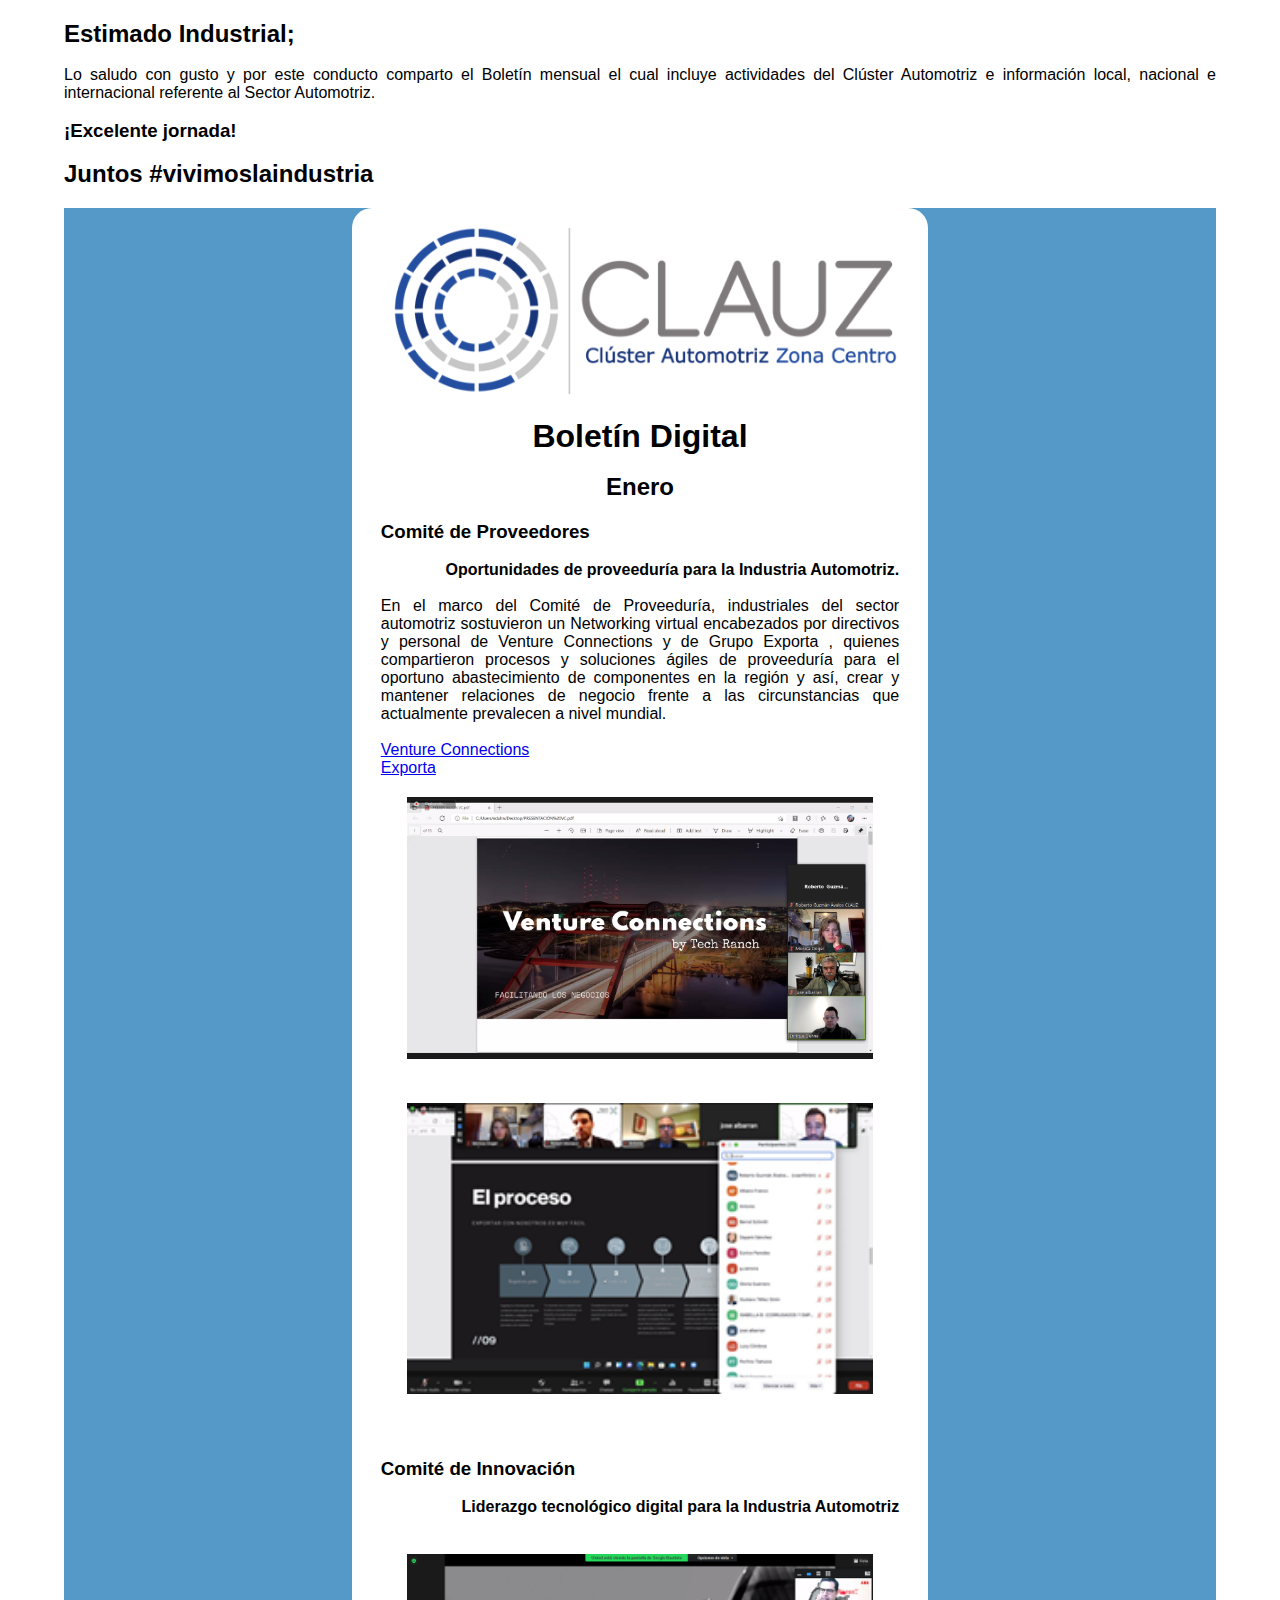
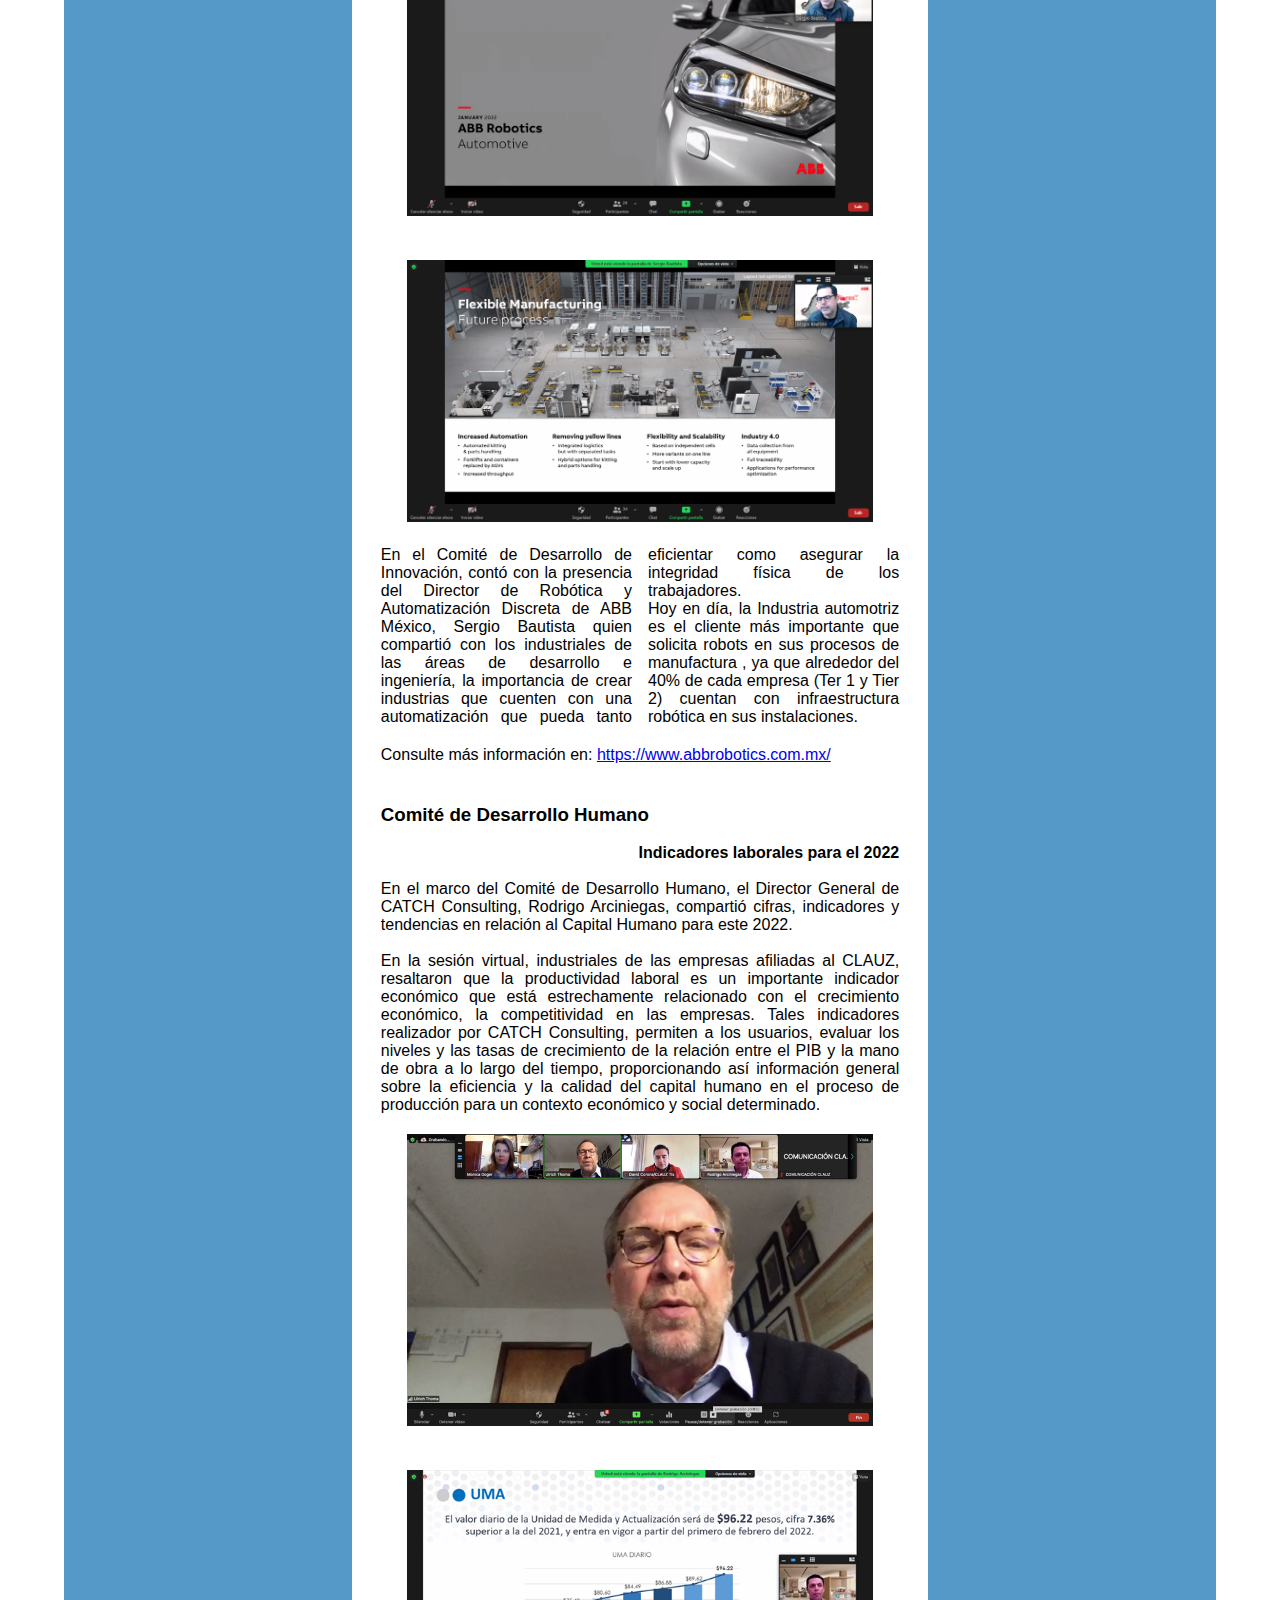
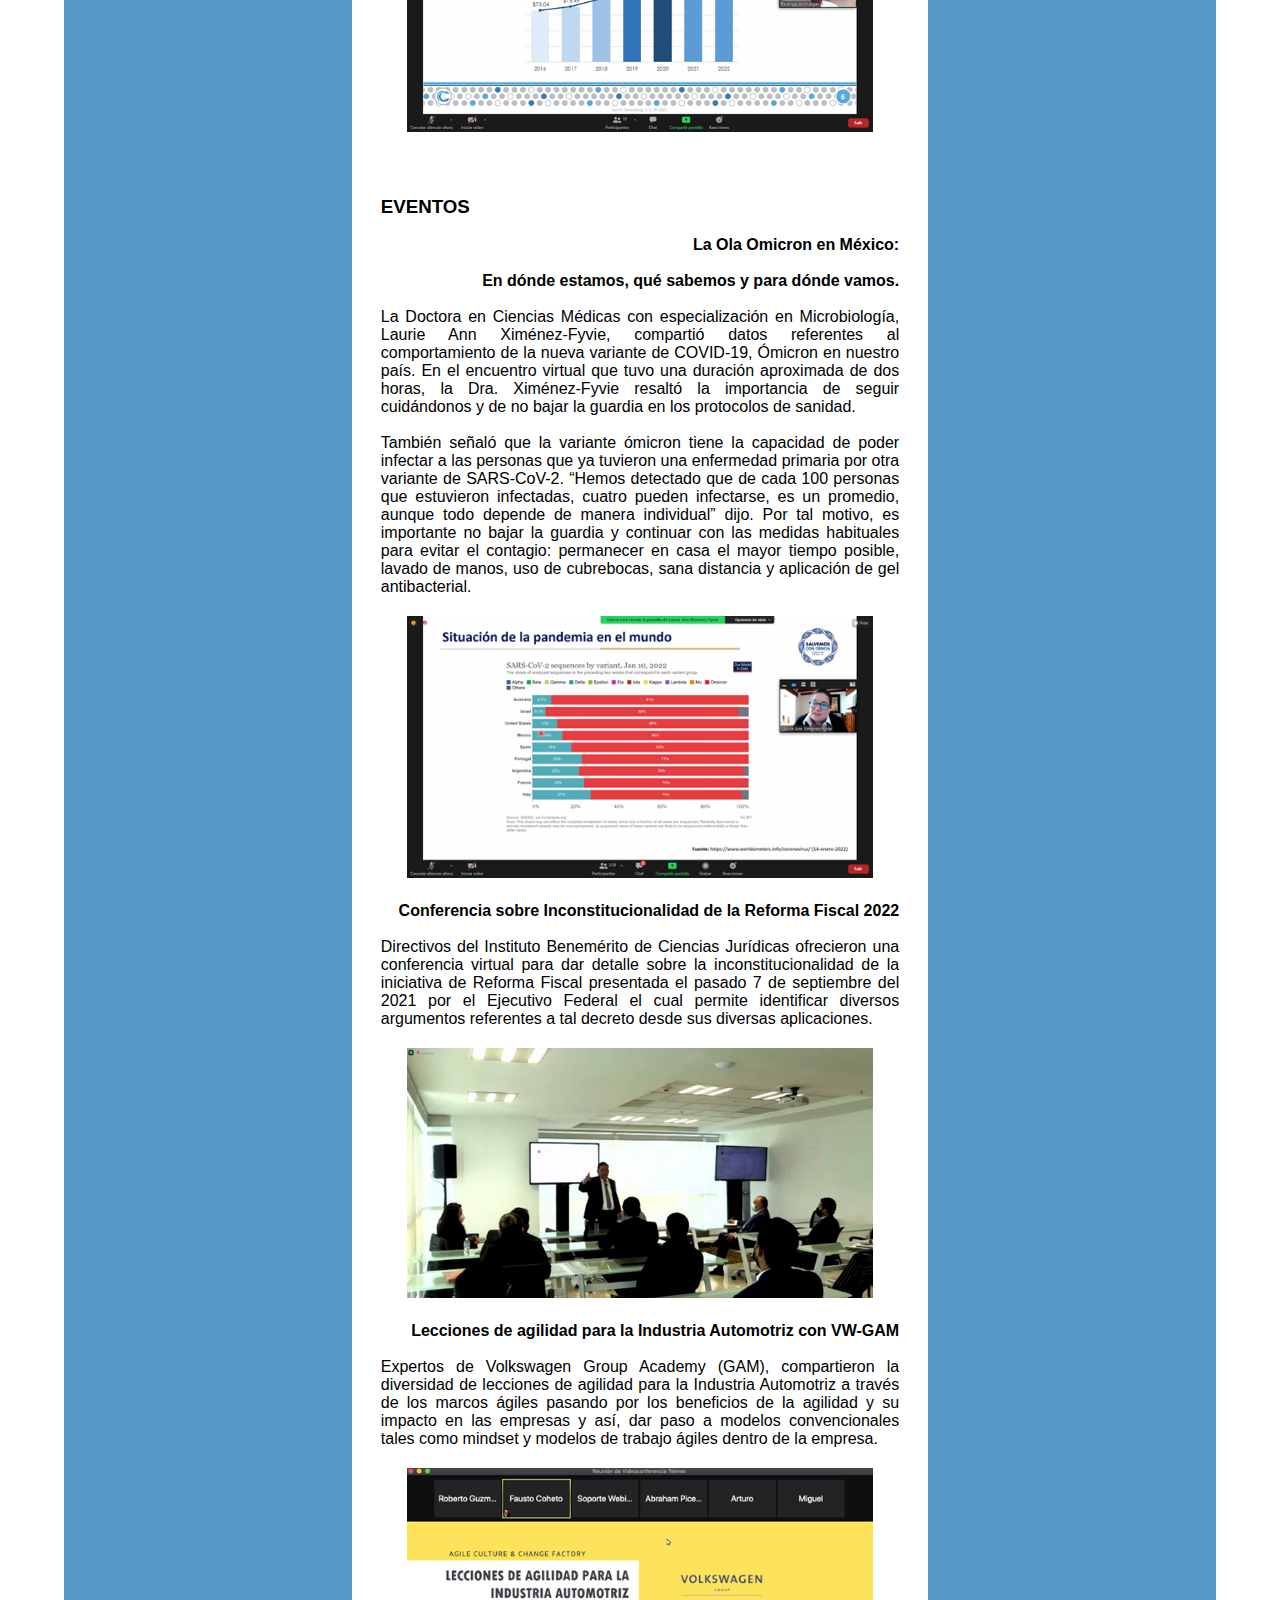
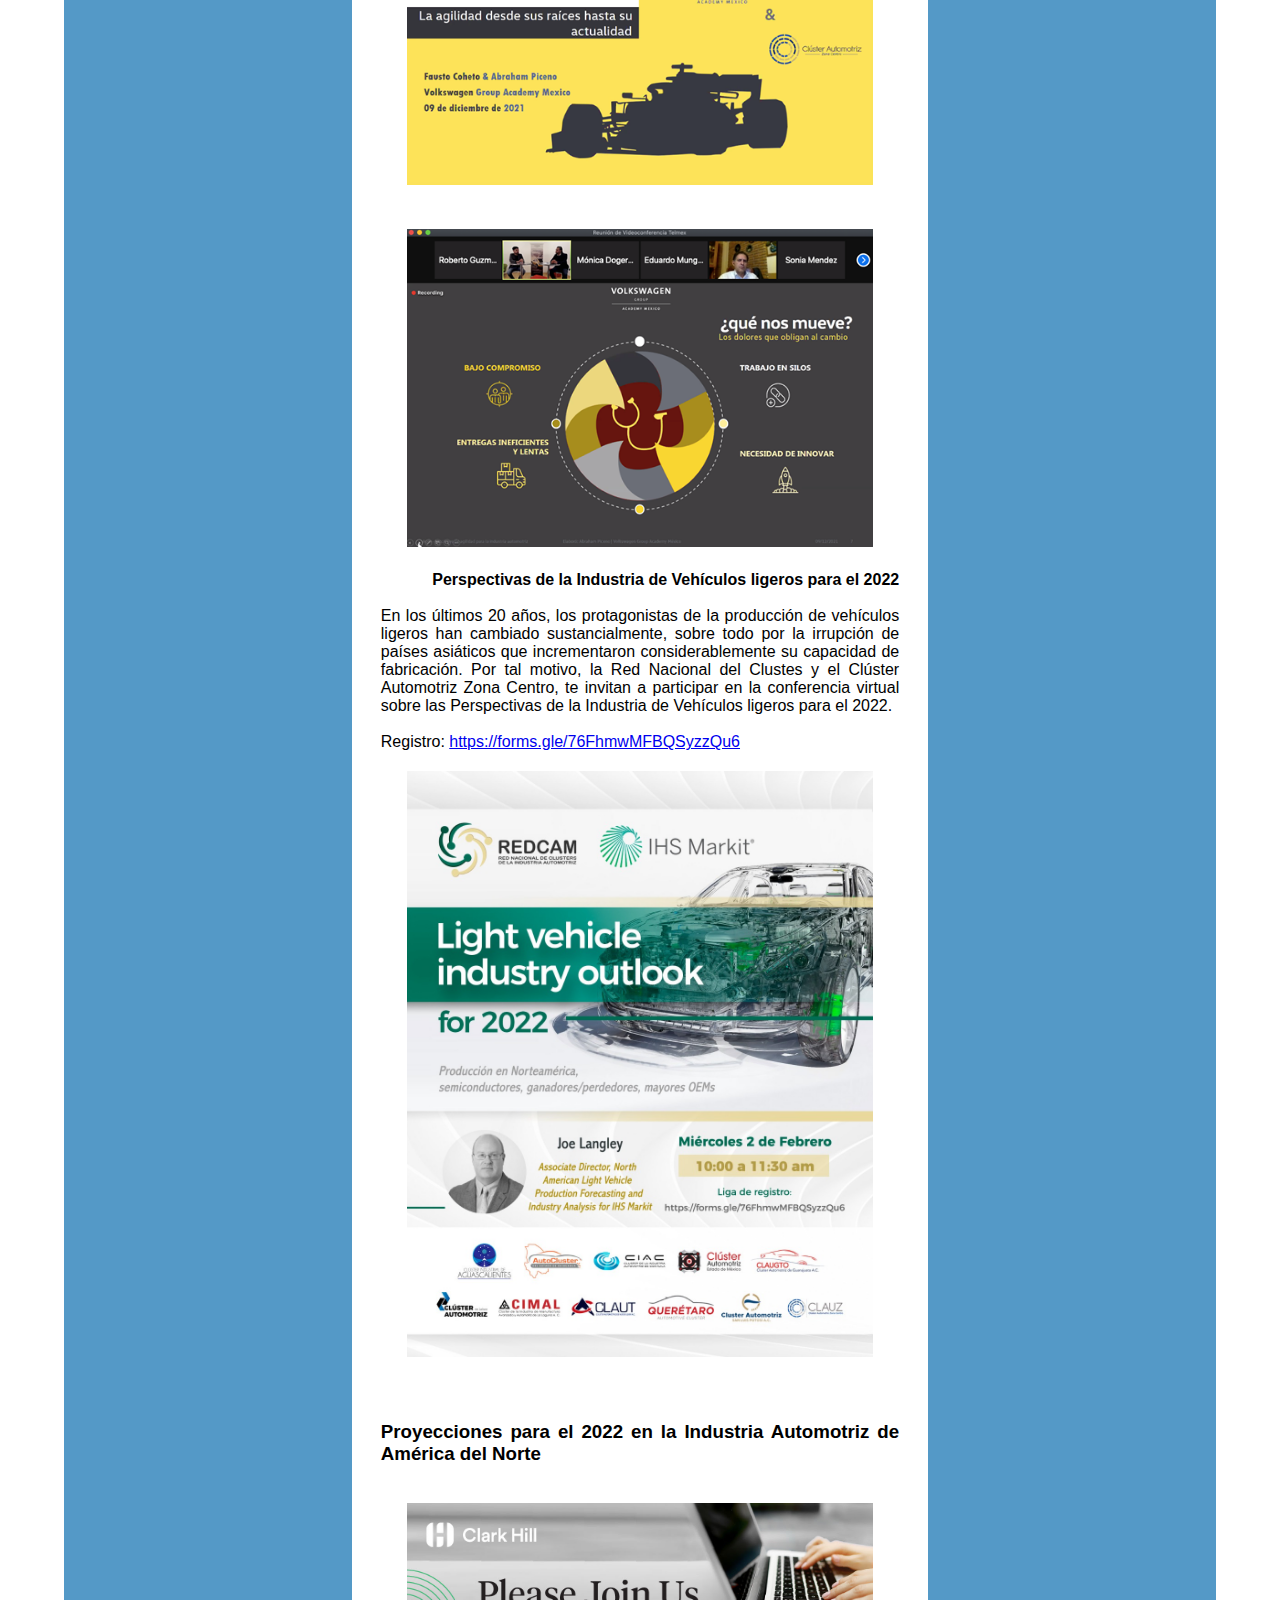
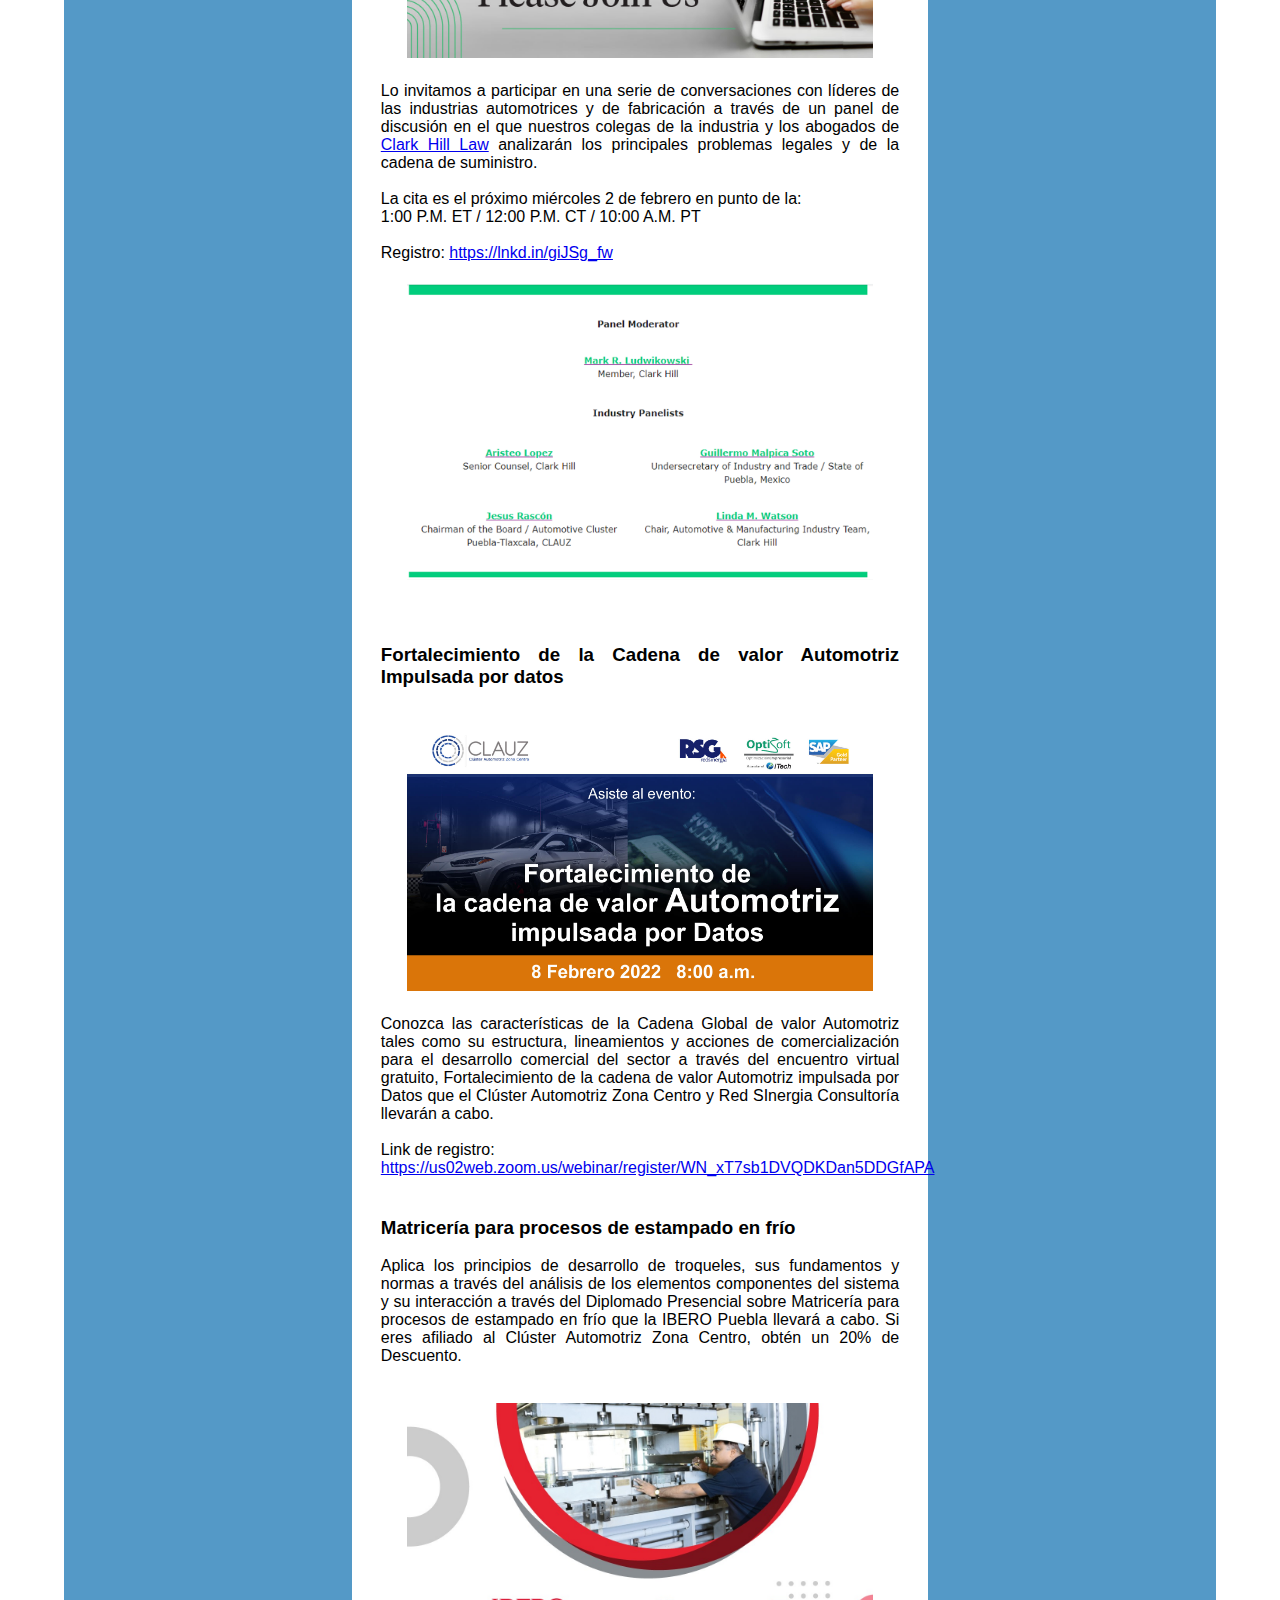
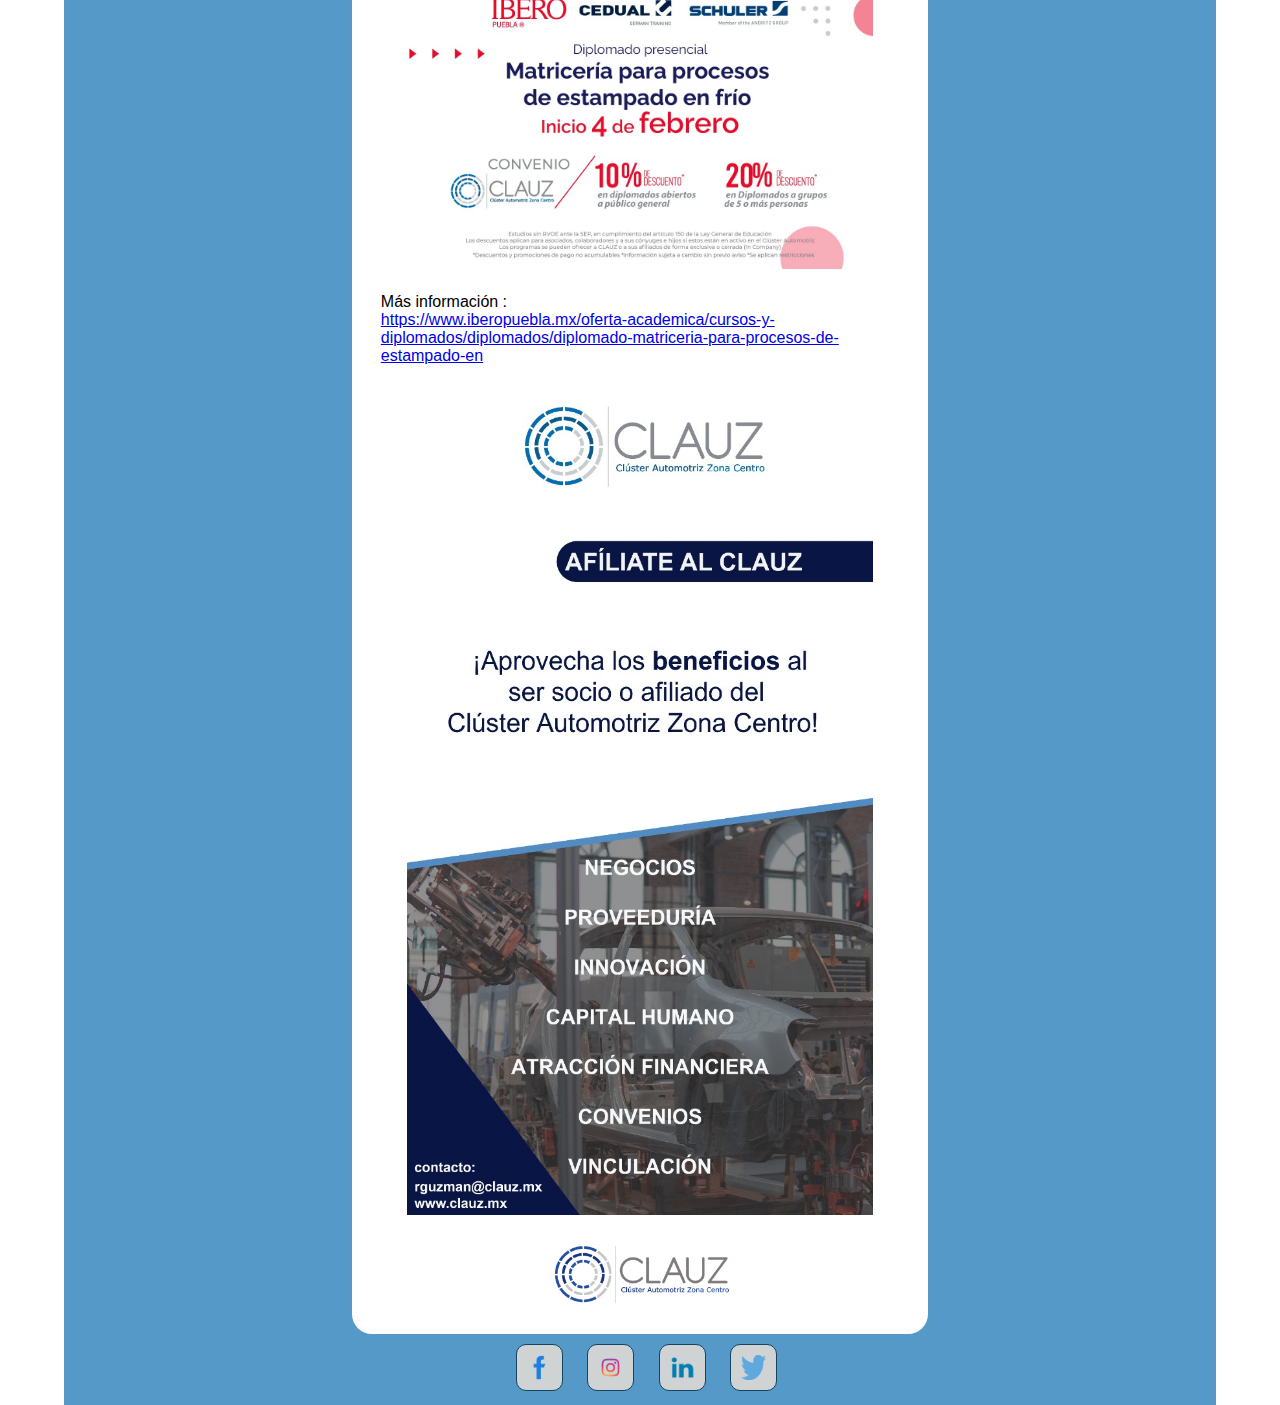
<file: enero.html>
<!DOCTYPE html>
<html>
<head>
	<meta charset="utf-8">
	<meta name="viewport" content="width=device-width, initial-scale=1">
	<title>Boletín Enero</title>
	<link rel="stylesheet" type="text/css" href="css/boletines.css">
</head>
<body>
	<div class="contenedor">
		<div class="encabezado">
			<h2>Estimado Industrial;</h2><br>
			<p>Lo saludo con gusto y por este conducto comparto el Boletín mensual el cual incluye actividades del Clúster Automotriz e información local, nacional e internacional referente al Sector Automotriz.</p><br>
			<h3>¡Excelente jornada!</h3><br>
			<h2>Juntos #vivimoslaindustria</h2>
		</div>
		<div class="boletin">
			<div class="contBoletin">
				<a href="http://clauz.mx/"><img class="banner" src="images/boletines/enero/banner.png"></a><br>
				<h1>Boletín Digital</h1><br>
				<h2>Enero</h2>
				<div class="comProv">
					<h3>Comité de Proveedores</h3><br>
					<h4>Oportunidades de proveeduría para la Industria Automotriz.</h4><br>
					<p>En el marco del Comité de Proveeduría, industriales del sector automotriz sostuvieron un Networking virtual encabezados por directivos y personal de Venture Connections y de Grupo Exporta , quienes compartieron procesos y soluciones ágiles de proveeduría para el oportuno abastecimiento de componentes en la región y así, crear y mantener relaciones de negocio frente a las circunstancias que actualmente prevalecen a nivel mundial.</p><br>
					<a href="https://ventureconnections.info/">Venture Connections</a><br>
					<a href="https://exporta.io/">Exporta</a><br>
					<div class="cont-img">
						<img src="images/boletines/enero/img1.png"><br>
					</div>
					<div class="cont-img">
						<img src="images/boletines/enero/img2.png"><br>
					</div>
				</div>
				<div class="comProv">
					<h3>Comité de Innovación</h3><br>
					<h4>Liderazgo tecnológico digital para la Industria Automotriz</h4><br>
					<div class="cont-img">
						<img src="images/boletines/enero/img3.png"><br>
					</div>
					<div class="cont-img">
						<img src="images/boletines/enero/img4.png"><br>
					</div>
					<article>
						<p>En el Comité de Desarrollo de Innovación, contó con la presencia del Director de Robótica y Automatización Discreta de ABB México, Sergio Bautista quien compartió con los industriales de las áreas de desarrollo e ingeniería, la importancia de crear industrias que cuenten con una automatización que pueda tanto eficientar como asegurar la integridad física de los trabajadores.</p>
						<p>Hoy en día, la Industria automotriz es el cliente más importante que solicita robots en sus procesos de manufactura , ya que alrededor del 40% de cada empresa (Ter 1 y Tier 2) cuentan con infraestructura robótica en sus instalaciones.</p>
					</article>
					<p>Consulte más información en: <a href="https://www.abbrobotics.com.mx/">https://www.abbrobotics.com.mx/</a></p>
				</div>
				<div class="comProv">
					<h3>Comité de Desarrollo Humano</h3><br>
					<h4>Indicadores laborales para el 2022</h4><br>
					<p>En el marco del Comité de Desarrollo Humano, el Director General de CATCH Consulting, Rodrigo Arciniegas, compartió cifras, indicadores y tendencias en relación al Capital Humano para este 2022.</p><br>
					<p>En la sesión virtual, industriales de las empresas afiliadas al CLAUZ, resaltaron que la productividad laboral es un importante indicador económico que está estrechamente relacionado con el crecimiento económico, la competitividad en las empresas. Tales indicadores realizador por CATCH Consulting, permiten a los usuarios, evaluar los niveles y las tasas de crecimiento de la relación entre el PIB y la mano de obra a lo largo del tiempo, proporcionando así información general sobre la eficiencia y la calidad del capital humano en el proceso de producción para un contexto económico y social determinado.</p>
					<div class="cont-img">
						<img src="images/boletines/enero/img5.png"><br>
					</div>
					<div class="cont-img">
						<img src="images/boletines/enero/img6.png"><br>
					</div>
				</div>
				<div class="comProv">
					<h3>EVENTOS</h3><br>
					<h4>La Ola Omicron en México:</h4><br>
					<h4>En dónde estamos, qué sabemos y para dónde vamos.</h4><br>
					<p>La Doctora en Ciencias Médicas con especialización en Microbiología, Laurie Ann Ximénez-Fyvie, compartió datos referentes al comportamiento de la nueva variante de COVID-19, Ómicron en nuestro país. En el encuentro virtual que tuvo una duración aproximada de dos horas, la Dra. Ximénez-Fyvie resaltó la importancia de seguir cuidándonos y de no bajar la guardia en los protocolos de sanidad.</p><br>
					<p>También señaló que la variante ómicron tiene la capacidad de poder infectar a las personas que ya tuvieron una enfermedad primaria por otra variante de SARS-CoV-2. “Hemos detectado que de cada 100 personas que estuvieron infectadas, cuatro pueden infectarse, es un promedio, aunque todo depende de manera individual” dijo. Por tal motivo, es importante no bajar la guardia y continuar con las medidas habituales para evitar el contagio: permanecer en casa el mayor tiempo posible, lavado de manos, uso de cubrebocas, sana distancia y aplicación de gel antibacterial.</p>
					<div class="cont-img">
						<img src="images/boletines/enero/img7.png"><br>
					</div>
					<h4>Conferencia sobre Inconstitucionalidad de la Reforma Fiscal 2022</h4><br>
					<p>Directivos del Instituto Benemérito de Ciencias Jurídicas ofrecieron una conferencia virtual para dar detalle sobre la inconstitucionalidad de la iniciativa de Reforma Fiscal presentada el pasado 7 de septiembre del 2021 por el Ejecutivo Federal el cual permite identificar diversos argumentos referentes a tal decreto desde sus diversas aplicaciones.</p>
					<div class="cont-img">
						<img src="images/boletines/enero/img8.png"><br>
					</div>
					<h4>Lecciones de agilidad para la Industria Automotriz con VW-GAM</h4><br>
					<p>Expertos de Volkswagen Group Academy (GAM), compartieron la diversidad de lecciones de agilidad para la Industria Automotriz a través de los marcos ágiles pasando por los beneficios de la agilidad y su impacto en las empresas y así, dar paso a modelos convencionales tales como mindset y modelos de trabajo ágiles dentro de la empresa.</p>
					<div class="cont-img">
						<img src="images/boletines/enero/img9.png"><br>
					</div>
					<div class="cont-img">
						<img src="images/boletines/enero/img10.png"><br>
					</div>
					<h4>Perspectivas de la Industria de Vehículos ligeros para el 2022</h4><br>
					<p>En los últimos 20 años, los protagonistas de la producción de vehículos ligeros han cambiado sustancialmente, sobre todo por la irrupción de países asiáticos que incrementaron considerablemente su capacidad de fabricación. Por tal motivo, la Red Nacional del Clustes y el Clúster Automotriz Zona Centro, te invitan a participar en la conferencia virtual sobre las Perspectivas de la Industria de Vehículos ligeros para el 2022.</p><br>
					<p>Registro: <a href="https://forms.gle/76FhmwMFBQSyzzQu6">https://forms.gle/76FhmwMFBQSyzzQu6</a></p>
					<div class="cont-img">
						<img src="images/boletines/enero/img11.png"><br>
					</div>
				</div>
				<div class="comProv">
					<h3>Proyecciones para el 2022 en la Industria Automotriz de América del Norte</h3><br>
					<div class="cont-img">
						<img src="images/boletines/enero/img12.png"><br>
					</div>
					<p>Lo invitamos a participar en una serie de conversaciones con líderes de las industrias automotrices y de fabricación a través de un panel de discusión en el que nuestros colegas de la industria y los abogados de <a href="https://www.facebook.com/clarkhilllaw/?__cft__[0]=AZWQjoAR7D2xm5BnUzRbTGWAQ3FtbTicrcUg_dTUjvd6V7_UTKywEz4hrPszyq1uBwAO7PSv6h_3Cfj05bcQflLtlzhpcRyTfDg52M8wmjcw4FJcFXBEfzRlNAN9WKx_Uu9_lzVIvNcgO1FTBsQ49s0C0EHZxKgAXhMsNf9YDB9NacA9dPexb0I42YbXatPmGRM&__tn__=kK-R">Clark Hill Law</a> analizarán los principales problemas legales y de la cadena de suministro. </p><br>
					<p>La cita es el próximo miércoles 2 de febrero en punto de la:<br>1:00 P.M. ET / 12:00 P.M. CT / 10:00 A.M. PT</p><br>
					<p>Registro: <a href="https://lnkd.in/giJSg_fw">https://lnkd.in/giJSg_fw</a></p>
					<div class="cont-img">
						<img src="images/boletines/enero/img13.png"><br>
					</div>
				</div>
				<div class="comProv">
					<h3>Fortalecimiento de la Cadena de valor Automotriz Impulsada por datos</h3><br>
					<div class="cont-img">
						<img src="images/boletines/enero/img14.jpg"><br>
					</div>
					<p>Conozca las características de la Cadena Global de valor Automotriz tales como su estructura, lineamientos y acciones de comercialización para el desarrollo comercial del sector a través del encuentro virtual gratuito, Fortalecimiento de la cadena de valor Automotriz impulsada por Datos que el Clúster Automotriz Zona Centro y Red SInergia Consultoría llevarán a cabo.</p><br>
					<p>Link de registro: <br><a href="https://us02web.zoom.us/webinar/register/WN_xT7sb1DVQDKDan5DDGfAPA">https://us02web.zoom.us/webinar/register/WN_xT7sb1DVQDKDan5DDGfAPA</a></p>
				</div>
				<div class="comProv">
					<h3>Matricería para procesos de estampado en frío</h3><br>
					<p>Aplica los principios de desarrollo de troqueles, sus fundamentos y normas a través del análisis de los elementos componentes del sistema y su interacción a través del Diplomado Presencial sobre Matricería para procesos de estampado en frío que la IBERO Puebla llevará a cabo. Si eres afiliado al Clúster Automotriz Zona Centro, obtén un 20% de Descuento.</p><br>
					<div class="cont-img">
						<img src="images/boletines/enero/img15.png"><br>
					</div>
					<p>Más información :</p>
					<a href="https://www.iberopuebla.mx/oferta-academica/cursos-y-diplomados/diplomados/diplomado-matriceria-para-procesos-de-estampado-en">https://www.iberopuebla.mx/oferta-academica/cursos-y-diplomados/diplomados/diplomado-matriceria-para-procesos-de-estampado-en</a>
					<a href="https://clauz.mx/">
						<div class="cont-img">
							<img src="images/boletines/enero/img16.png"><br>
						</div>
					</a>
					<center><img style="width: 200px;" src="images/boletines/enero/banner.png"></center>
				</div>
			</div>
			<div class="footer">
				<div class="imagenes-footer">
					<img src="images/boletines/fb.png">
					<img src="images/boletines/ig.png">
					<img src="images/boletines/in.png">
					<img src="images/boletines/tw.png">
				</div>
			</div>
		</div>
	</div>
</body>
</html>
</file>
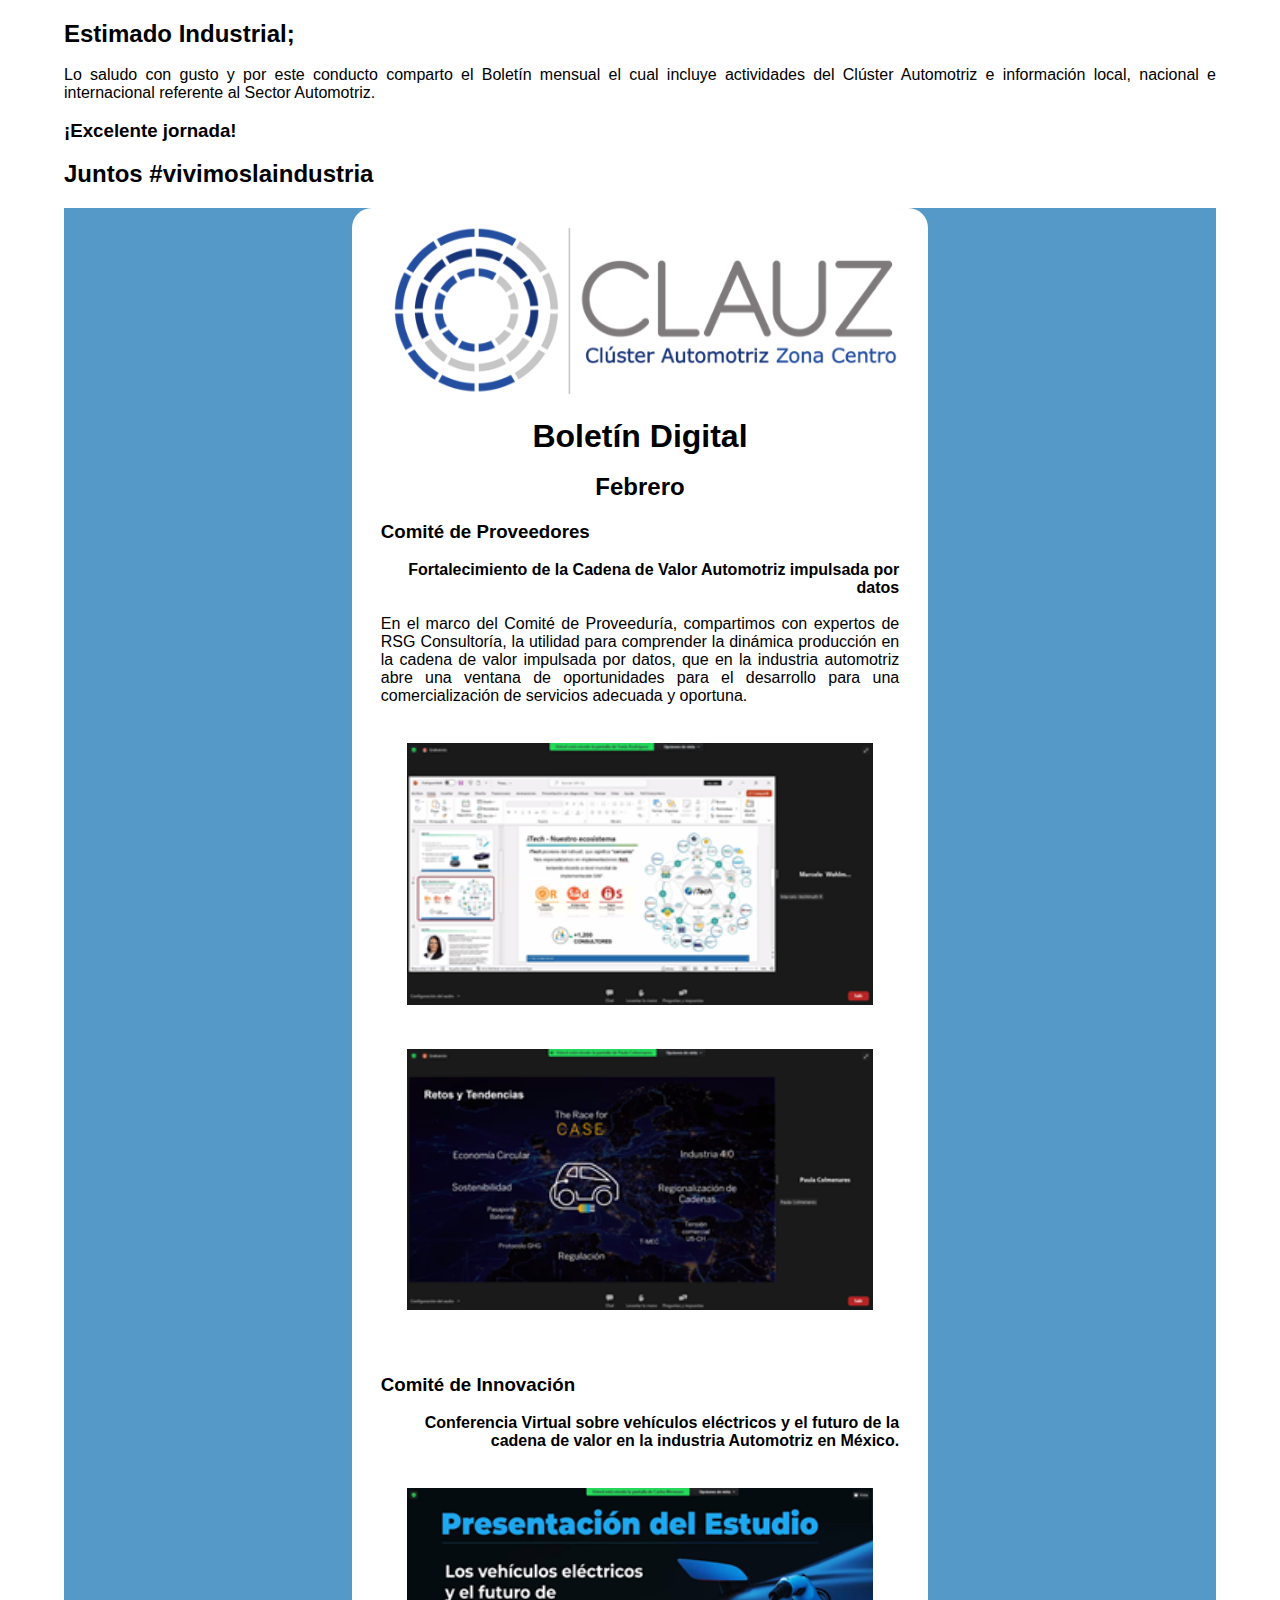
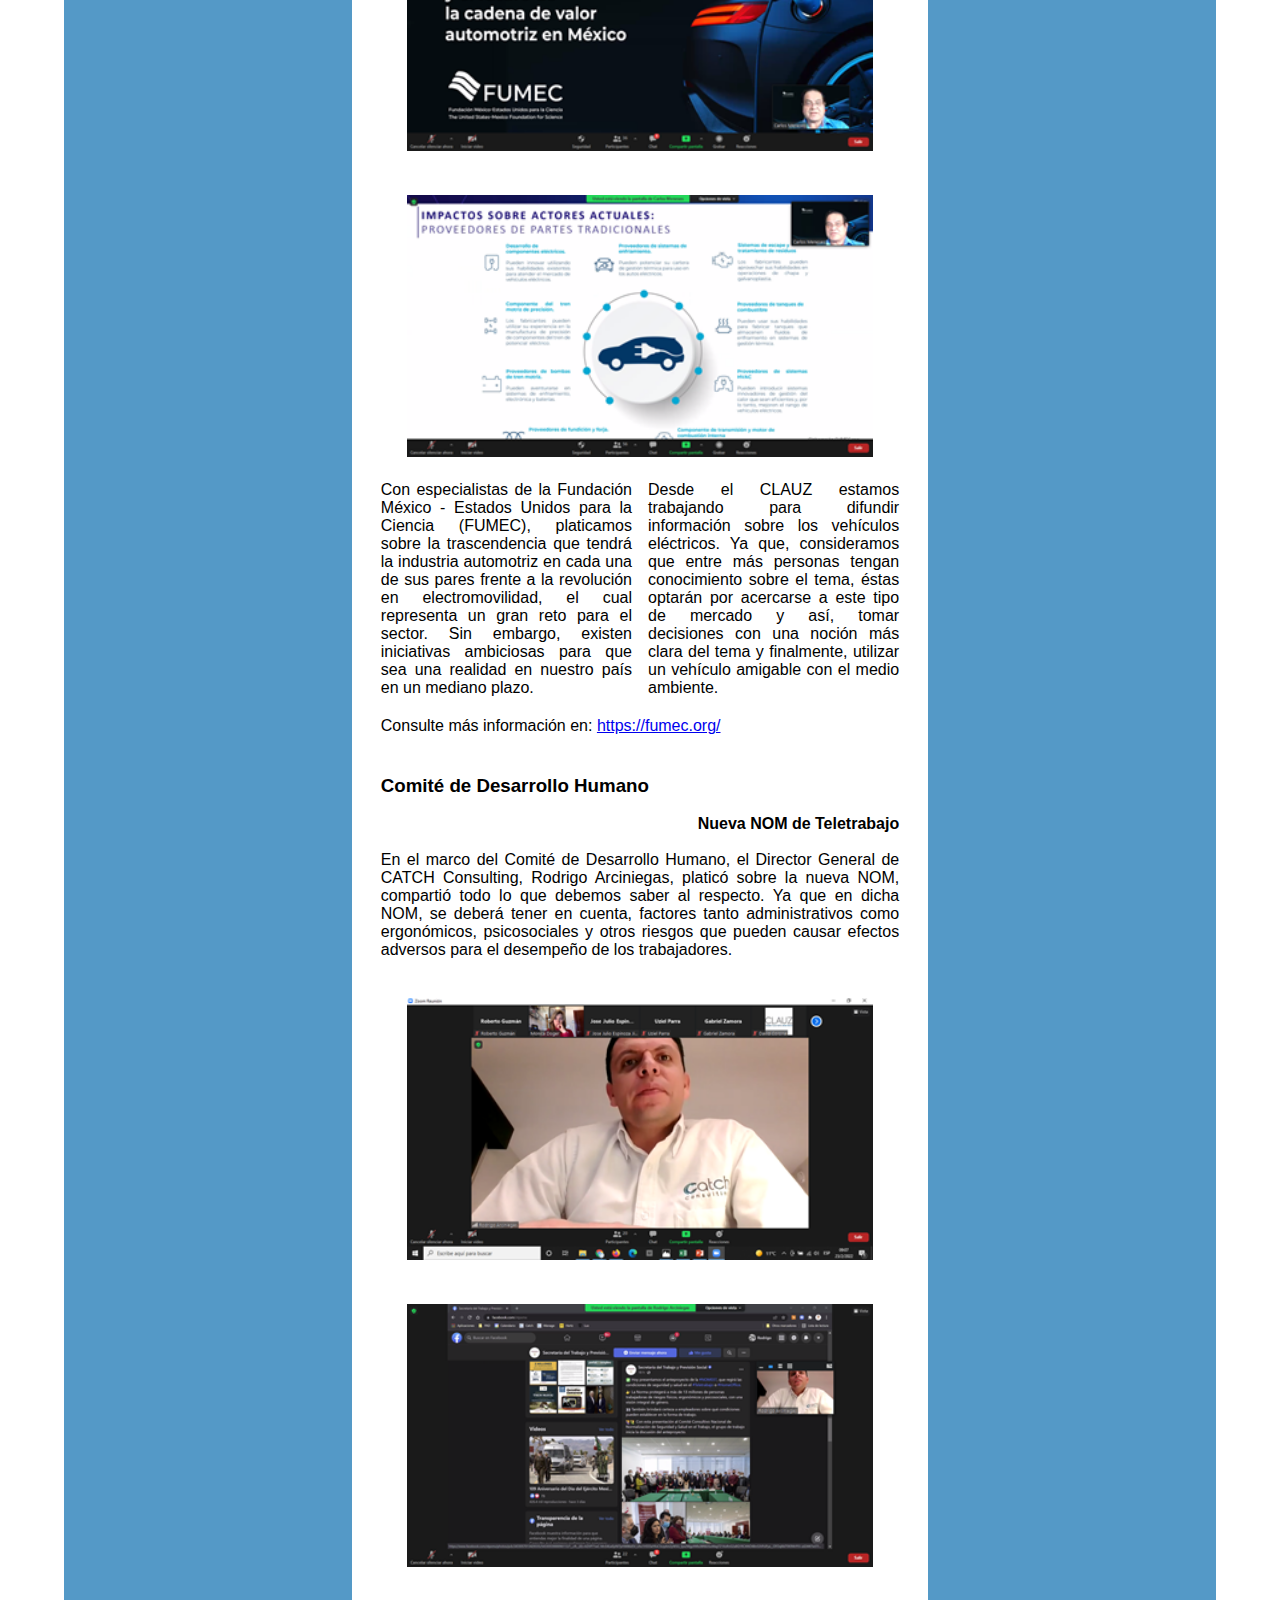
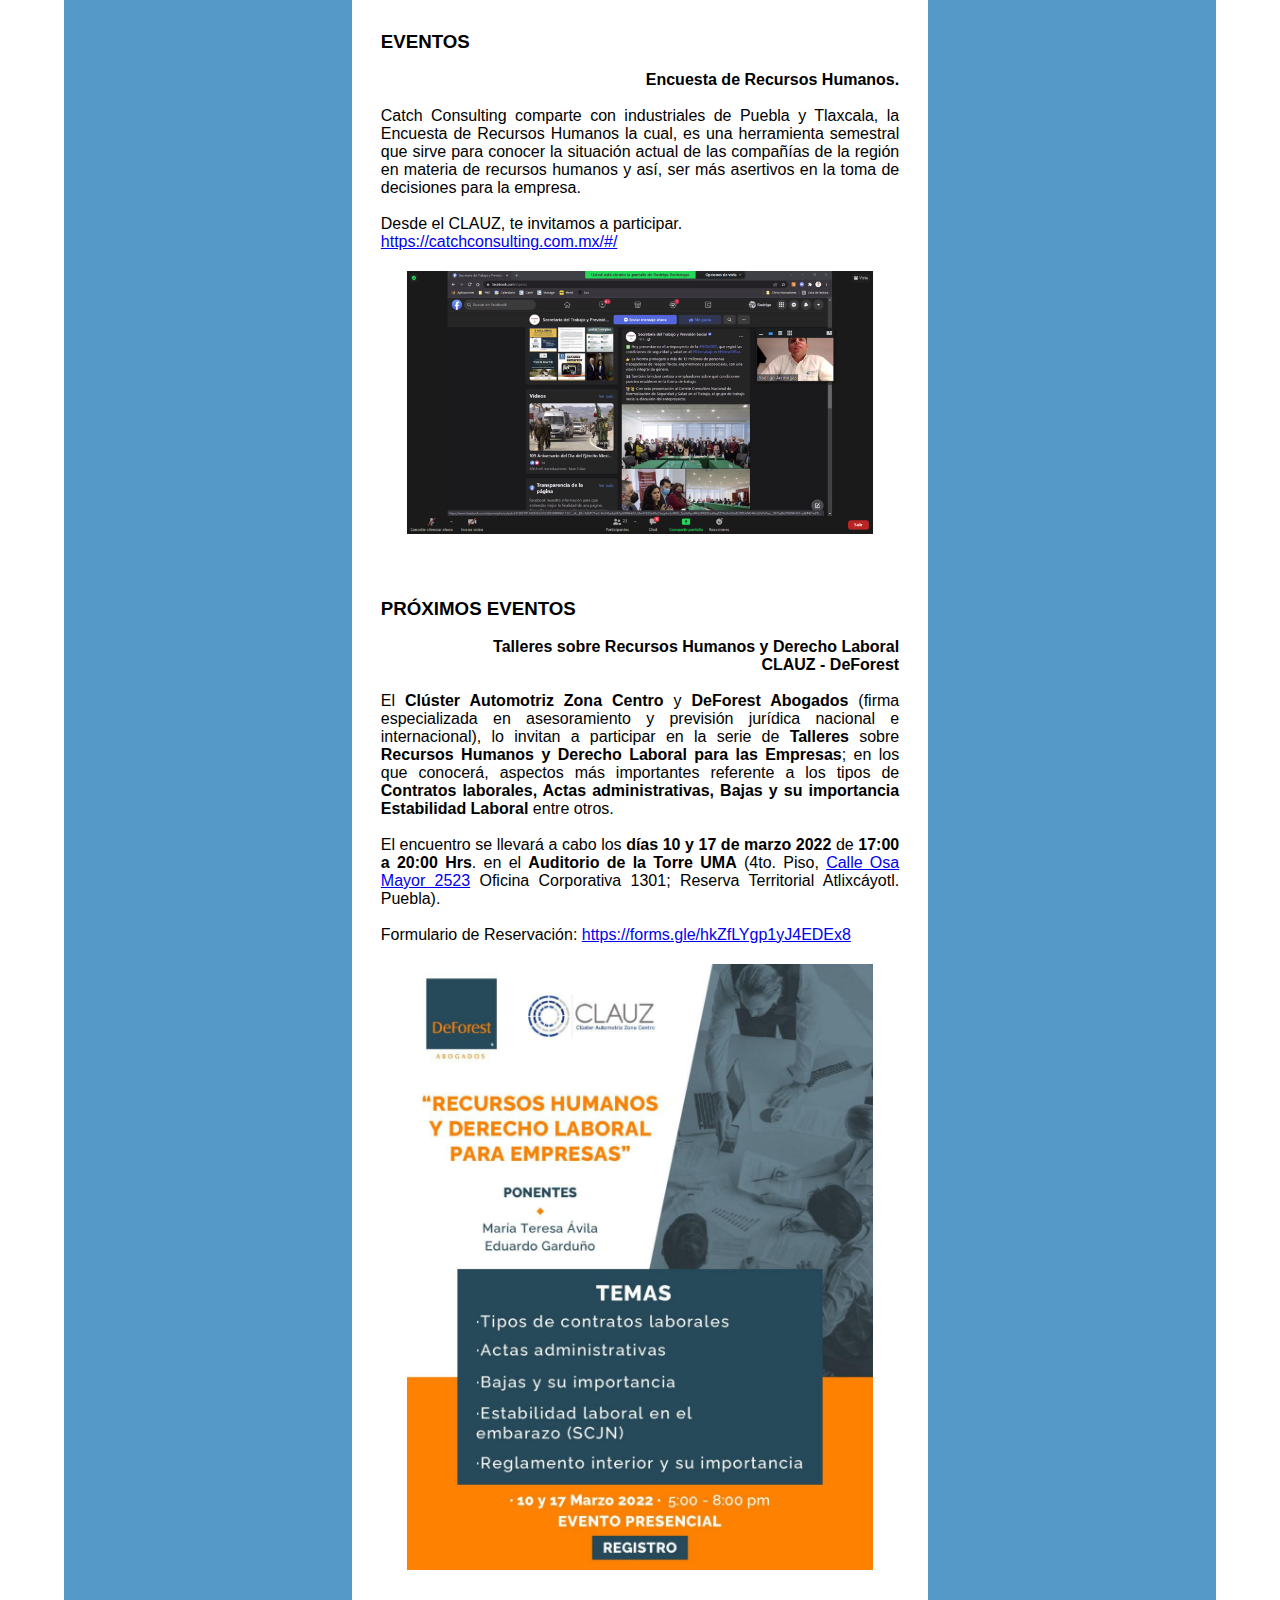
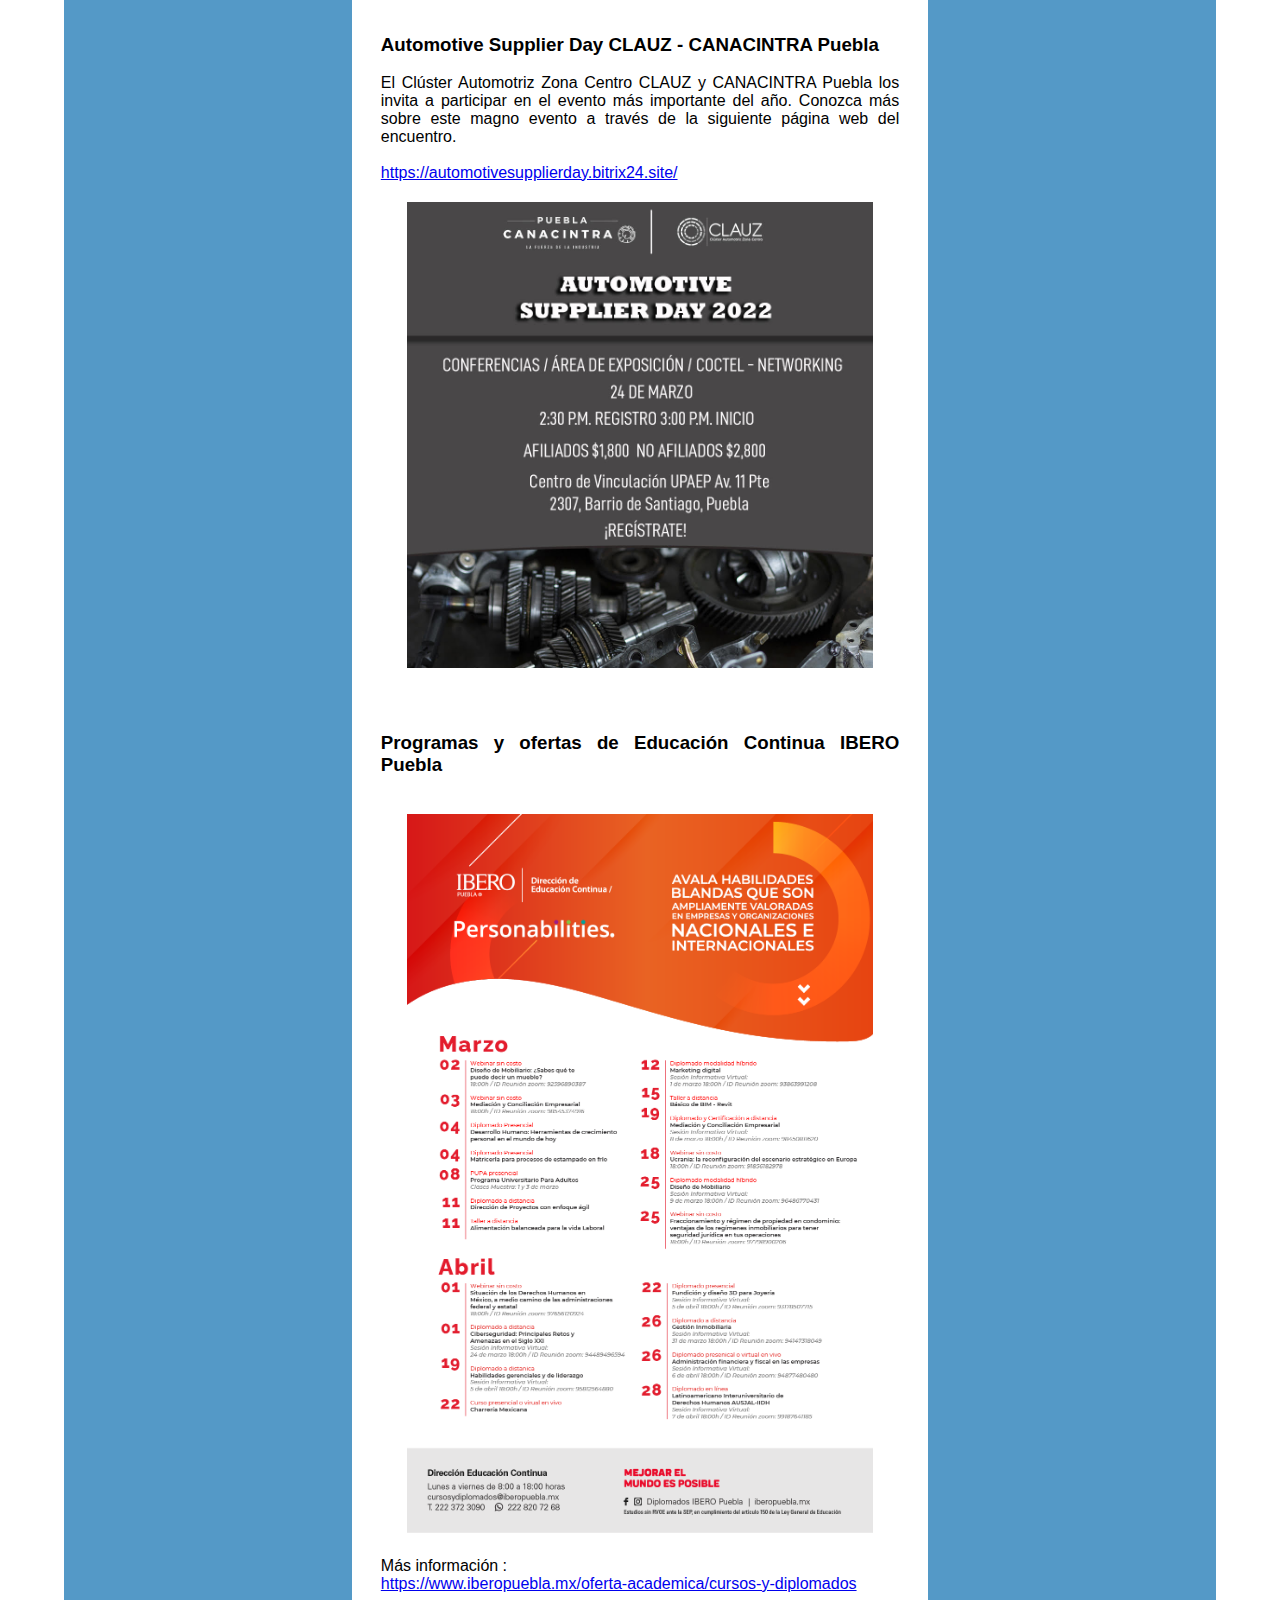
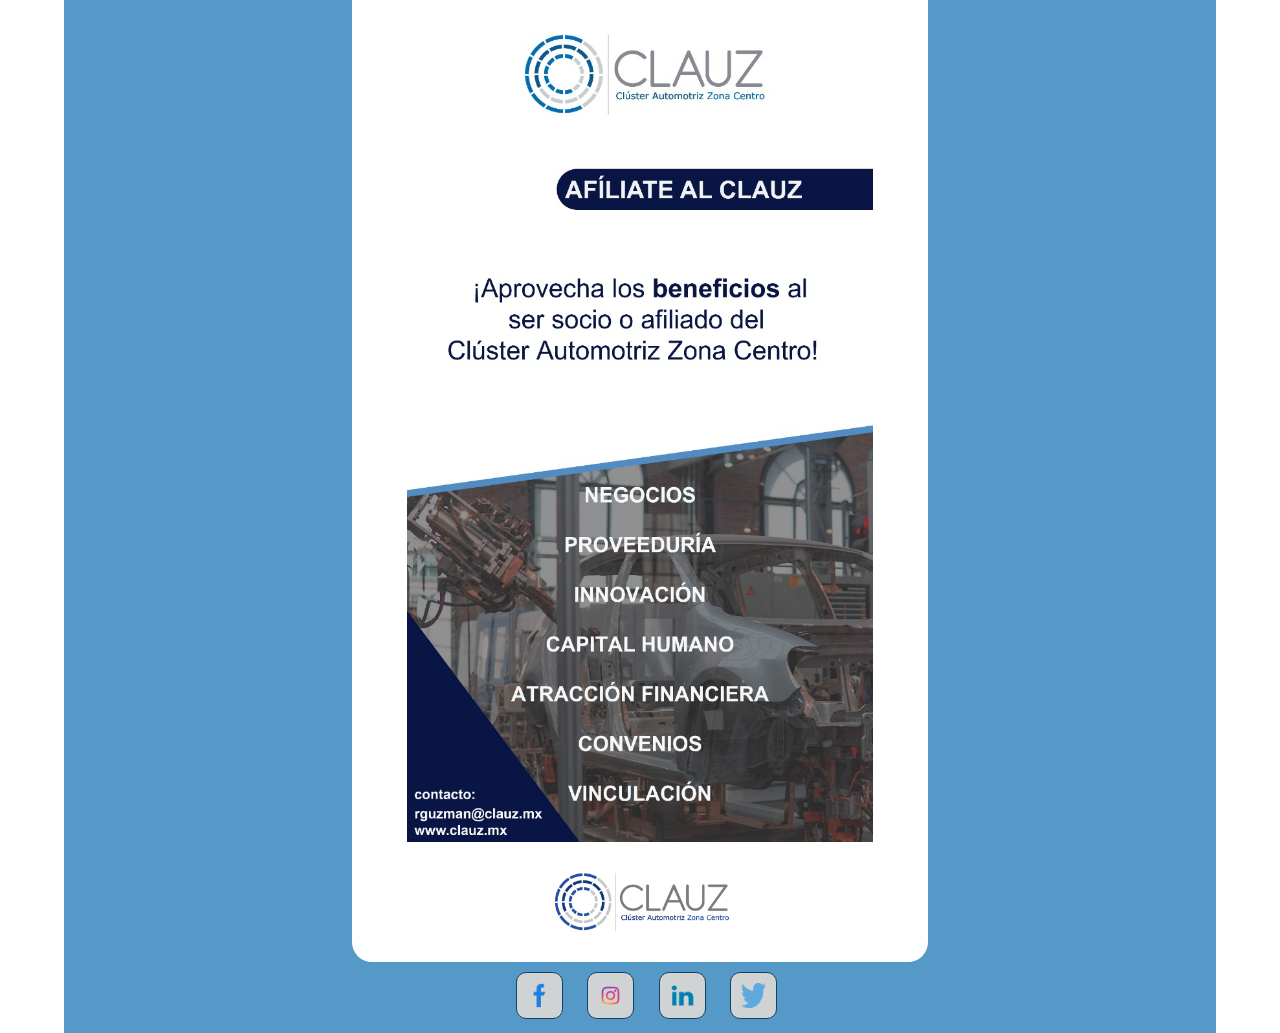
<file: febrero.html>
<!DOCTYPE html>
<html>
<head>
	<meta charset="utf-8">
	<meta name="viewport" content="width=device-width, initial-scale=1">
	<title>Boletín Febrero</title>
	<link rel="stylesheet" type="text/css" href="css/boletines.css">
</head>
<body>
	<div class="contenedor">
		<div class="encabezado">
			<h2>Estimado Industrial;</h2><br>
			<p>Lo saludo con gusto y por este conducto comparto el Boletín mensual el cual incluye actividades del Clúster Automotriz e información local, nacional e internacional referente al Sector Automotriz.</p><br>
			<h3>¡Excelente jornada!</h3><br>
			<h2>Juntos #vivimoslaindustria</h2>
		</div>
		<div class="boletin">
			<div class="contBoletin">
				<a href="http://clauz.mx/"><img class="banner" src="images/boletines/enero/banner.png"></a><br>
				<h1>Boletín Digital</h1><br>
				<h2>Febrero</h2>
				<div class="comProv">
					<h3>Comité de Proveedores</h3><br>
					<h4>Fortalecimiento de la Cadena de Valor Automotriz impulsada por datos</h4><br>
					<p>En el marco del Comité de Proveeduría, compartimos con expertos de RSG Consultoría, la utilidad para comprender la dinámica producción en la cadena de valor impulsada por datos, que en la industria automotriz abre una ventana de oportunidades para el desarrollo para una comercialización de servicios adecuada y oportuna.</p><br>
					<div class="cont-img">
						<img src="images/boletines/febrero/img1.png"><br>
					</div>
					<div class="cont-img">
						<img src="images/boletines/febrero/img2.png"><br>
					</div>
				</div>
				<div class="comProv">
					<h3>Comité de Innovación</h3><br>
					<h4>Conferencia Virtual sobre vehículos eléctricos y el futuro de la cadena de valor en la industria Automotriz en México.</h4><br>
					<div class="cont-img">
						<img src="images/boletines/febrero/img3.png"><br>
					</div>
					<div class="cont-img">
						<img src="images/boletines/febrero/img4.png"><br>
					</div>
					<article>
						<p>Con especialistas de la Fundación México - Estados Unidos para la Ciencia (FUMEC), platicamos sobre la trascendencia que tendrá la industria automotriz en cada una de sus pares frente a la revolución en electromovilidad, el cual representa un gran reto para el sector. Sin embargo, existen iniciativas ambiciosas para que sea una realidad en nuestro país en un mediano plazo.</p>
						<p>Desde el CLAUZ estamos trabajando para difundir información sobre los vehículos eléctricos. Ya que, consideramos que entre más personas tengan conocimiento sobre el tema, éstas optarán por acercarse a este tipo de mercado y así, tomar decisiones con una noción más clara del tema y finalmente, utilizar un vehículo amigable con el medio ambiente. </p>
					</article>
					<p>Consulte más información en: <a href="https://fumec.org/">https://fumec.org/</a></p>
				</div>
				<div class="comProv">
					<h3>Comité de Desarrollo Humano</h3><br>
					<h4>Nueva NOM de Teletrabajo</h4><br>
					<p>En el marco del Comité de Desarrollo Humano, el Director General de CATCH Consulting, Rodrigo Arciniegas, platicó sobre la nueva NOM, compartió todo lo que debemos saber al respecto. Ya que en dicha NOM, se deberá tener en cuenta, factores tanto administrativos como ergonómicos, psicosociales y otros riesgos que pueden causar efectos adversos para el desempeño de los trabajadores.</p><br>
					<div class="cont-img">
						<img src="images/boletines/febrero/img5.png"><br>
					</div>
					<div class="cont-img">
						<img src="images/boletines/febrero/img6.png"><br>
					</div>
				</div>
				<div class="comProv">
					<h3>EVENTOS</h3><br>
					<h4>Encuesta de Recursos Humanos.</h4><br>
					<p>Catch Consulting comparte con industriales de Puebla y Tlaxcala, la Encuesta de Recursos Humanos la cual, es una herramienta semestral que sirve para conocer la situación actual de las compañías de la región en materia de recursos humanos y así, ser más asertivos en la toma de decisiones para la empresa.</p><br>
					<p>Desde el CLAUZ, te invitamos a participar.</p>
					<a href="https://catchconsulting.com.mx/#/">https://catchconsulting.com.mx/#/</a>
					<div class="cont-img">
						<img src="images/boletines/febrero/img7.png"><br>
					</div>
				</div>
				<div class="comProv">
					<h3>PRÓXIMOS EVENTOS</h3><br>
					<h4>Talleres sobre Recursos Humanos y Derecho Laboral <br>CLAUZ - DeForest</h4><br>
					<p>El <b>Clúster Automotriz Zona Centro</b> y <b>DeForest Abogados</b> (firma especializada en asesoramiento y previsión jurídica nacional e internacional), lo invitan a participar en la serie de <b>Talleres</b> sobre <b>Recursos Humanos y Derecho Laboral para las Empresas</b>; en los que conocerá, aspectos más importantes referente a los tipos de <b>Contratos laborales, Actas administrativas, Bajas y su importancia Estabilidad Laboral</b> entre otros.</p><br>
					<p>El encuentro se llevará a cabo los <b>días 10 y 17 de marzo 2022</b> de <b>17:00 a 20:00 Hrs</b>. en el <b>Auditorio de la Torre UMA</b> (4to. Piso, <a href="https://goo.gl/maps/Lpqp7PK2GvJrNhkv9">Calle Osa Mayor 2523</a> Oficina Corporativa 1301; Reserva Territorial Atlixcáyotl. Puebla).</p><br>
					<p>Formulario de Reservación: <a href="https://forms.gle/hkZfLYgp1yJ4EDEx8">https://forms.gle/hkZfLYgp1yJ4EDEx8</a></p>
					<div class="cont-img">
						<img src="images/boletines/febrero/img8.jpg"><br>
					</div>
				</div>
				<div class="comProv">
					<h3>Automotive Supplier Day CLAUZ - CANACINTRA Puebla</h3><br>
					<p>El Clúster Automotriz Zona Centro CLAUZ y CANACINTRA Puebla los invita a participar en el evento más importante del año. Conozca más sobre este magno evento a través de la siguiente página web del encuentro.</p><br>
					<a href="https://automotivesupplierday.bitrix24.site/">https://automotivesupplierday.bitrix24.site/</a>
					<div class="cont-img">
						<img src="images/boletines/febrero/img9.jpg"><br>
					</div>
				</div>
				<div class="comProv">
					<h3>Programas y ofertas de Educación Continua IBERO Puebla</h3><br>
					<div class="cont-img">
						<img src="images/boletines/febrero/img10.png"><br>
					</div>
					<p>Más información :</p>
					<a href="https://www.iberopuebla.mx/oferta-academica/cursos-y-diplomados">https://www.iberopuebla.mx/oferta-academica/cursos-y-diplomados</a>
					<a href="https://clauz.mx/">
						<div class="cont-img">
							<img src="images/boletines/enero/img16.png"><br>
						</div>
					</a>
					<center><img style="width: 200px;" src="images/boletines/enero/banner.png"></center>
				</div>
			</div>
			<div class="footer">
				<div class="imagenes-footer">
					<img src="images/boletines/fb.png">
					<img src="images/boletines/ig.png">
					<img src="images/boletines/in.png">
					<img src="images/boletines/tw.png">
				</div>
			</div>
		</div>
	</div>
</body>
</html>
</file>
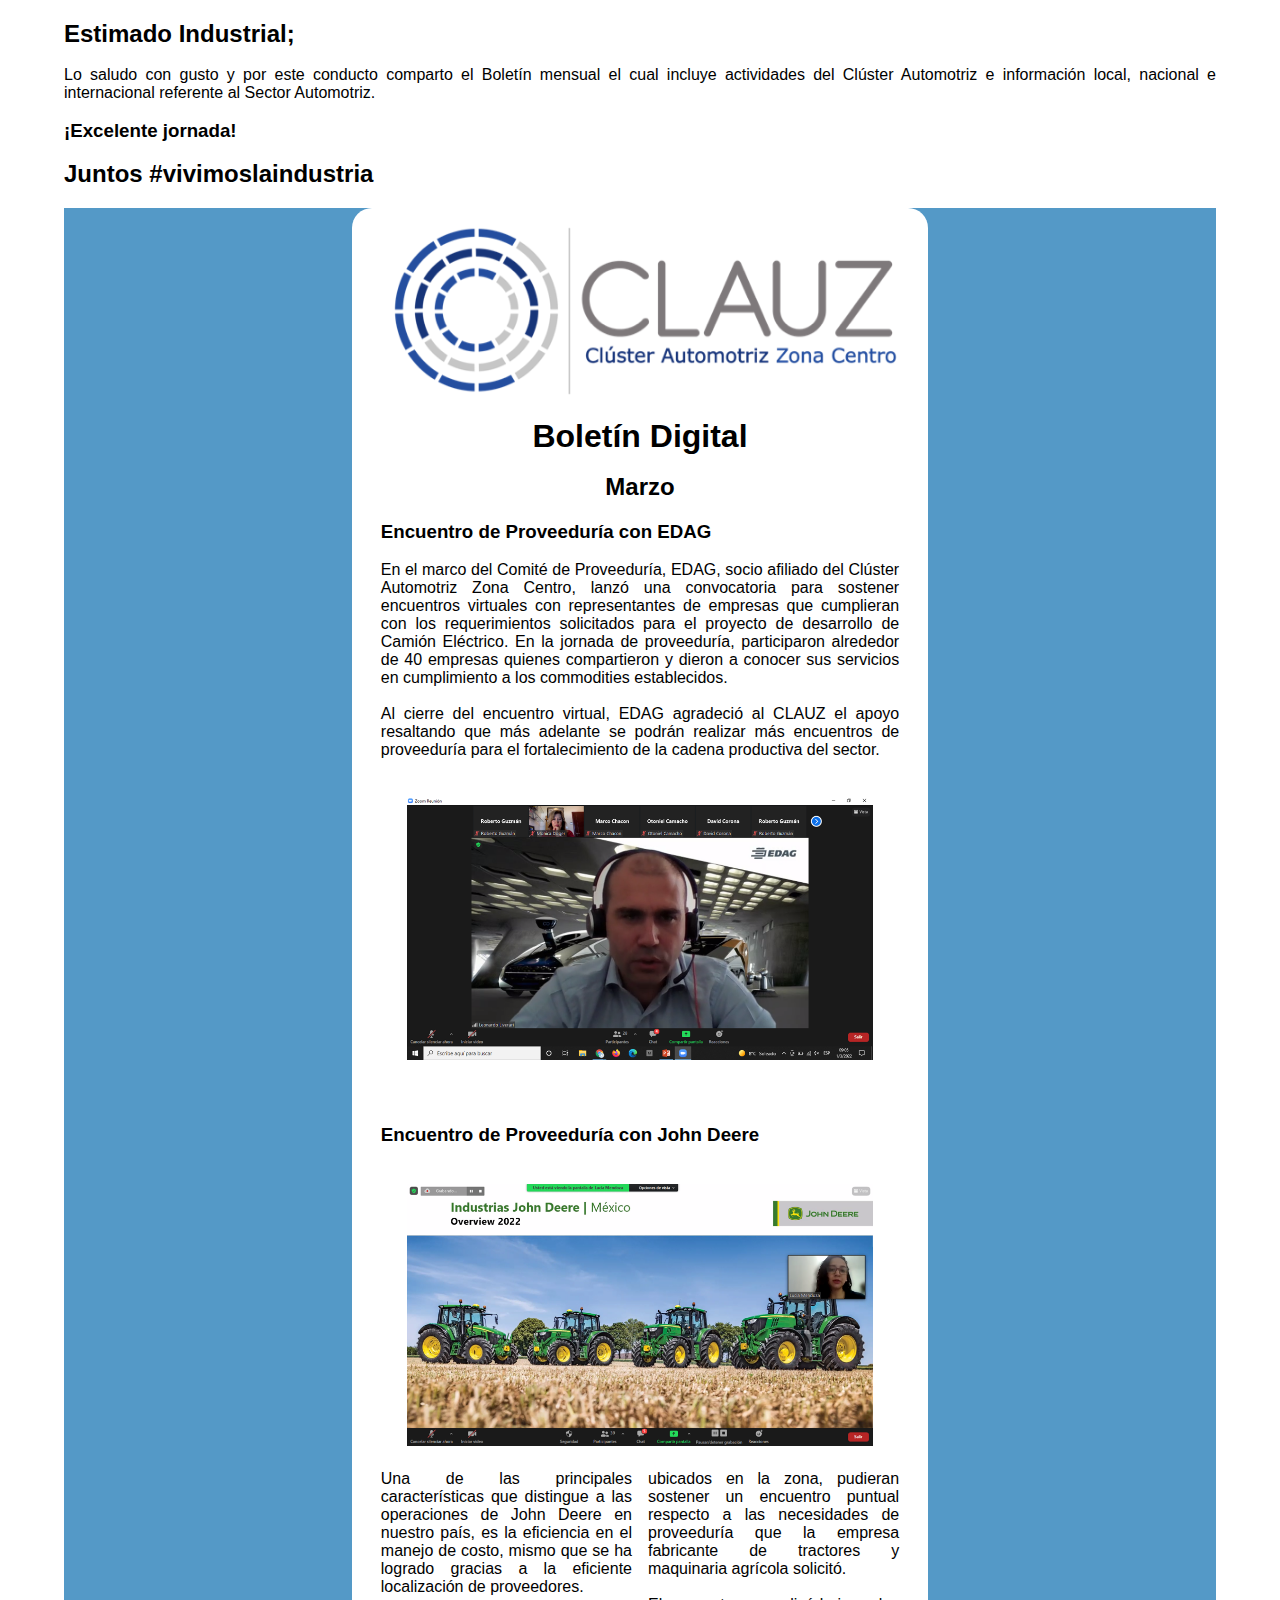
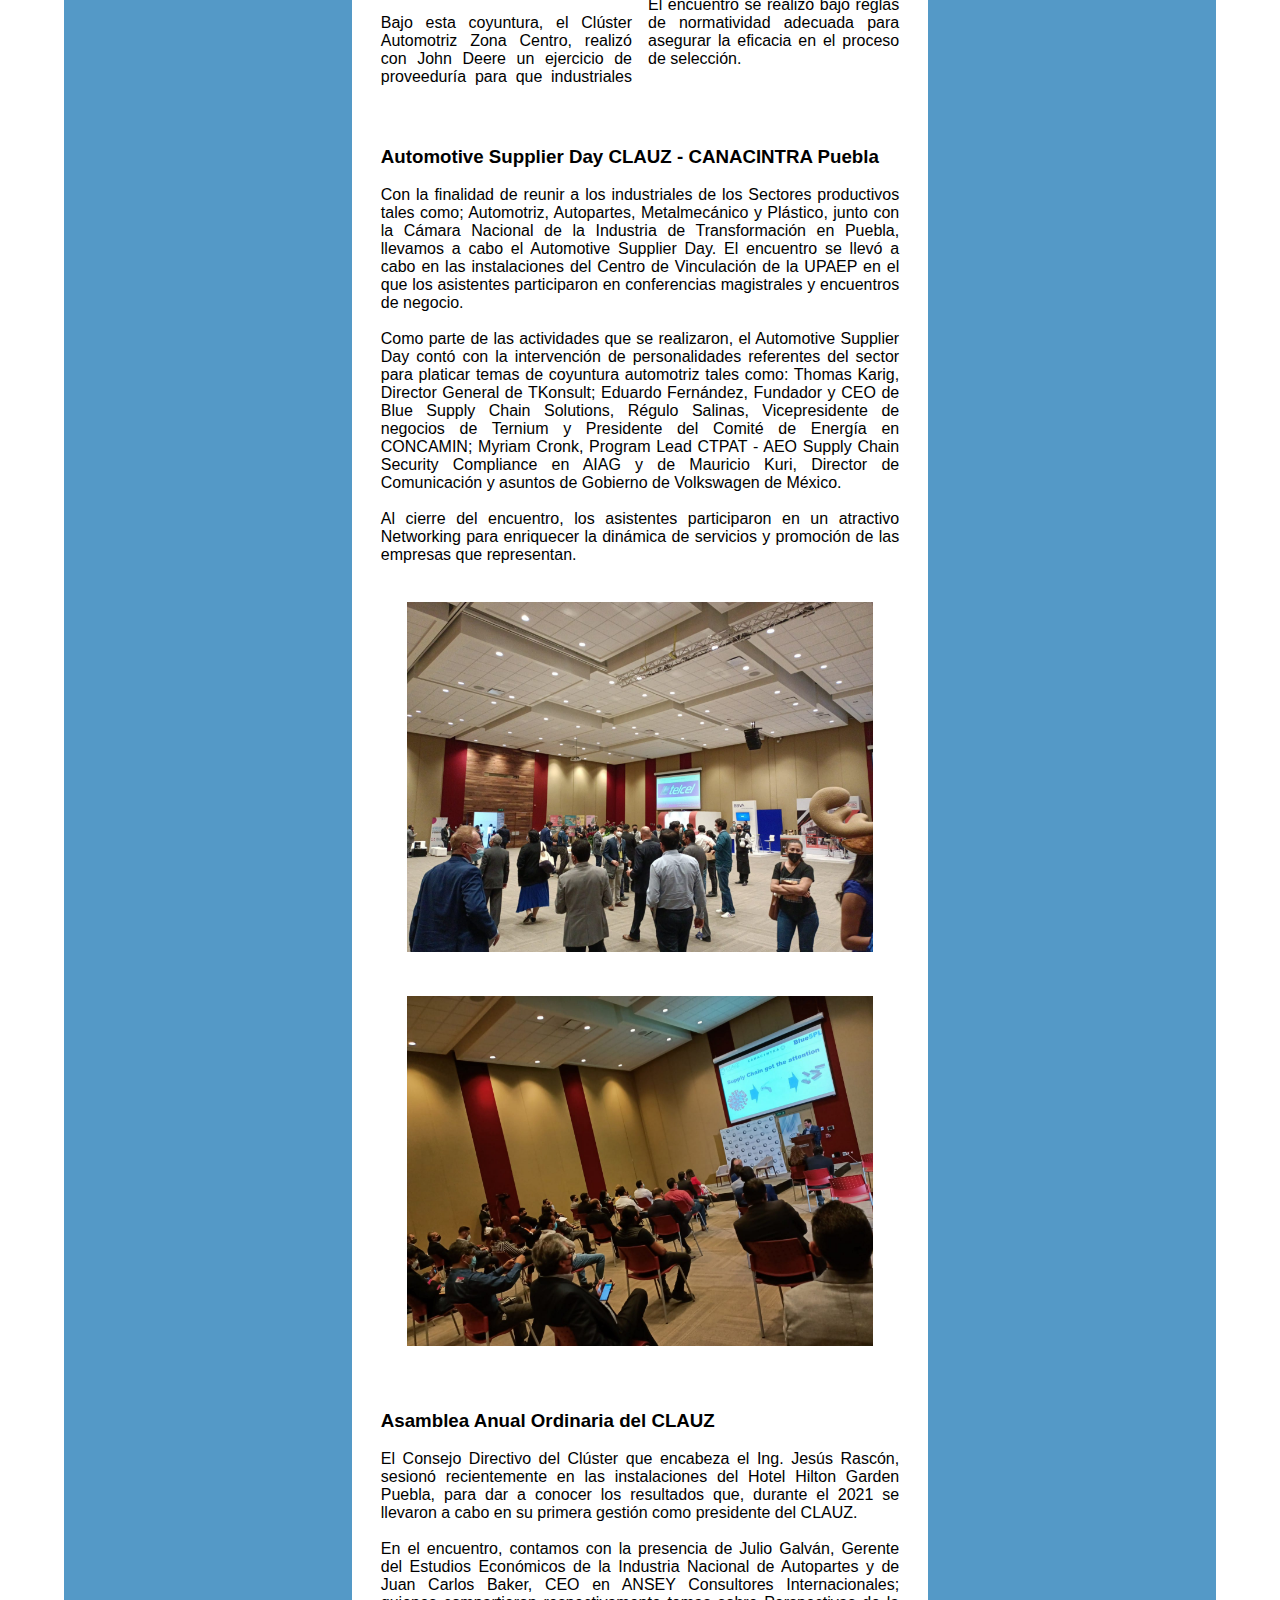
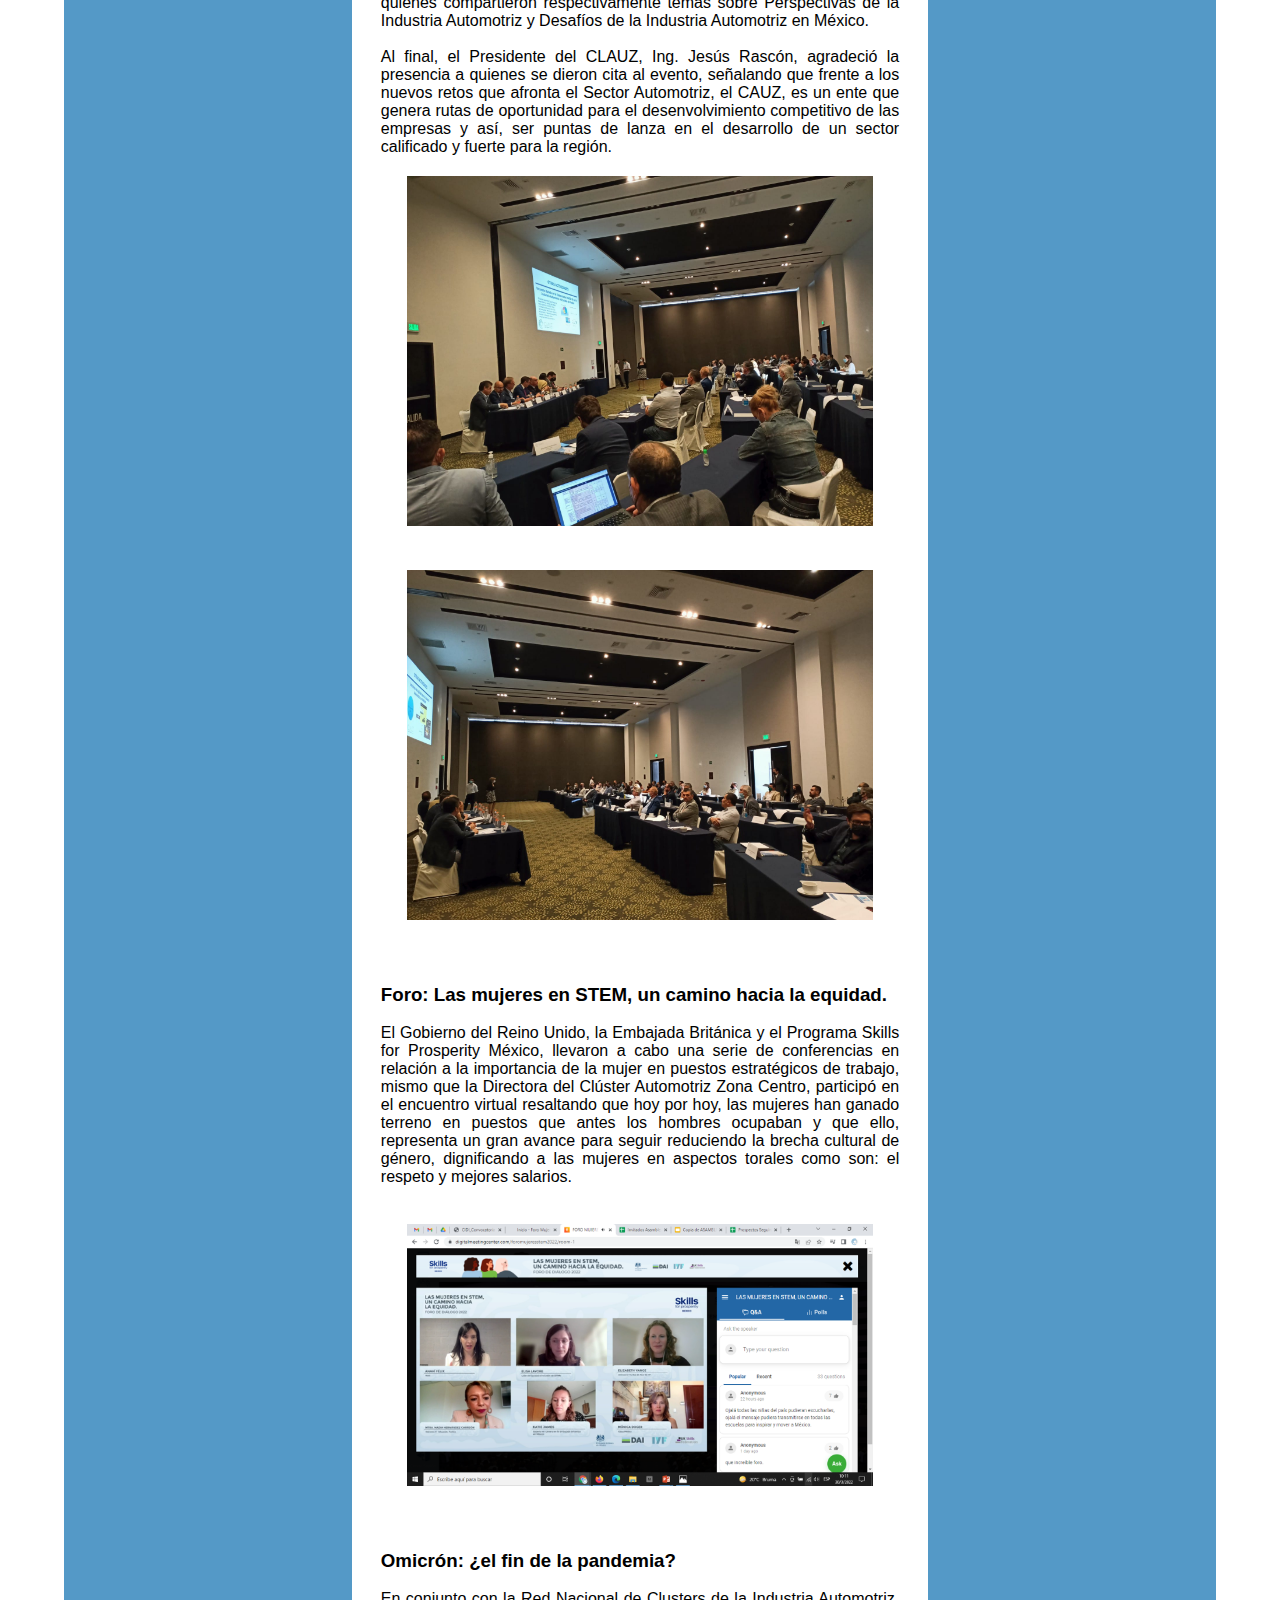
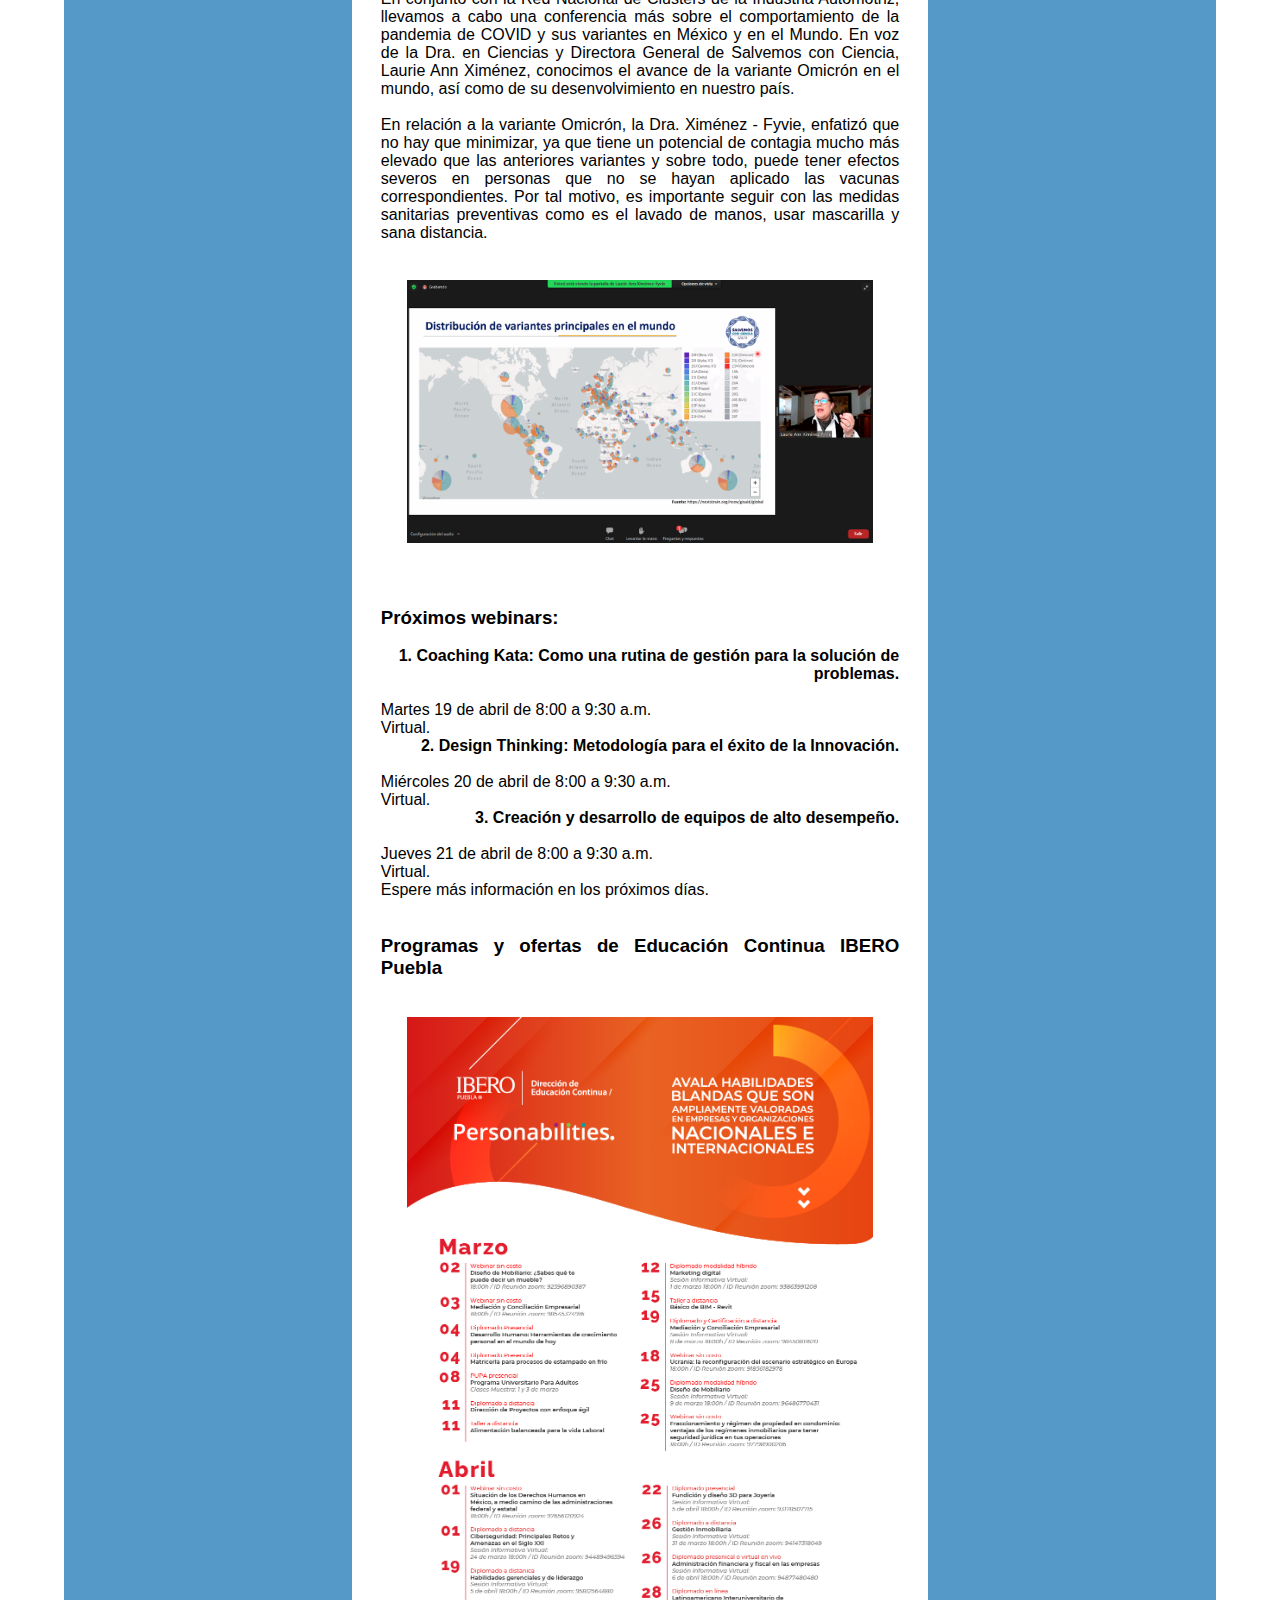
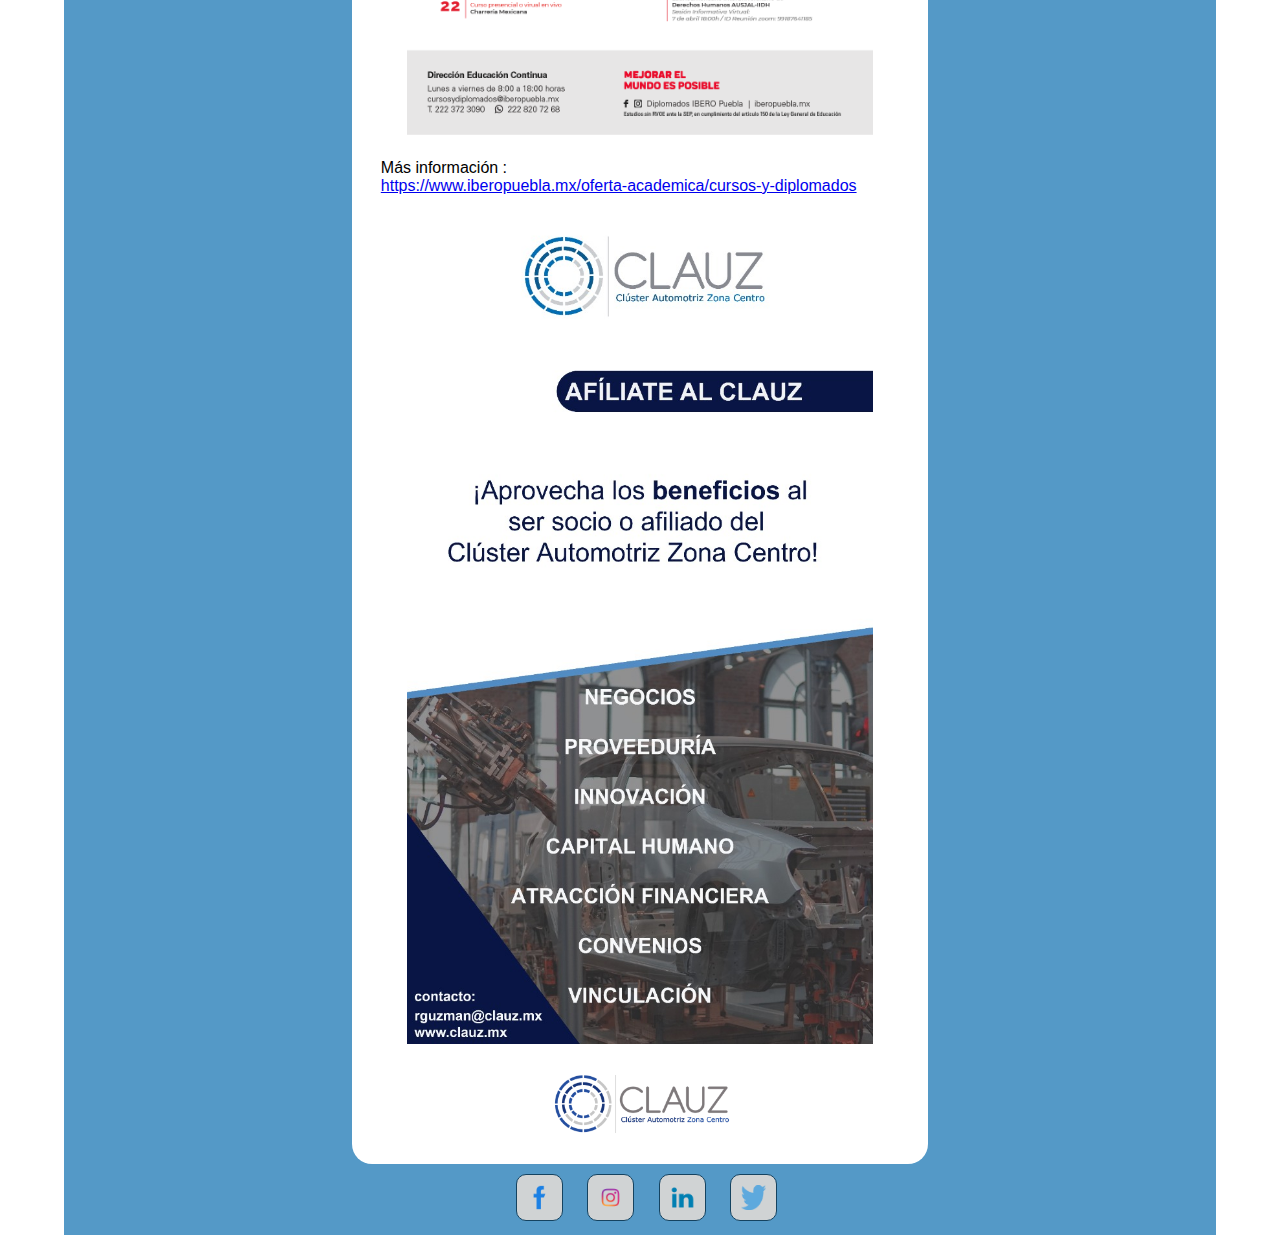
<file: marzo.html>
<!DOCTYPE html>
<html>
<head>
	<meta charset="utf-8">
	<meta name="viewport" content="width=device-width, initial-scale=1">
	<title>Boletín Marzo</title>
	<link rel="stylesheet" type="text/css" href="css/boletines.css">
</head>
<body>
	<div class="contenedor">
		<div class="encabezado">
			<h2>Estimado Industrial;</h2><br>
			<p>Lo saludo con gusto y por este conducto comparto el Boletín mensual el cual incluye actividades del Clúster Automotriz e información local, nacional e internacional referente al Sector Automotriz.</p><br>
			<h3>¡Excelente jornada!</h3><br>
			<h2>Juntos #vivimoslaindustria</h2>
		</div>
		<div class="boletin">
			<div class="contBoletin">
				<a href="http://clauz.mx/"><img class="banner" src="images/boletines/enero/banner.png"></a><br>
				<h1>Boletín Digital</h1><br>
				<h2>Marzo</h2>
				<div class="comProv">
					<h3>Encuentro de Proveeduría con EDAG</h3><br>
					<p>En el marco del Comité de Proveeduría, EDAG, socio afiliado del Clúster Automotriz Zona Centro, lanzó una convocatoria para sostener encuentros virtuales con representantes de empresas que cumplieran con los requerimientos solicitados para el proyecto de desarrollo de Camión Eléctrico. En la jornada de proveeduría, participaron alrededor de 40 empresas quienes compartieron y dieron a conocer sus servicios en cumplimiento a los commodities establecidos.</p><br>
					<p>Al cierre del encuentro virtual, EDAG agradeció al CLAUZ el apoyo resaltando que más adelante se podrán realizar más encuentros de proveeduría para el fortalecimiento de la cadena productiva del sector.</p><br>
					<div class="cont-img">
						<img src="images/boletines/marzo/img1.png"><br>
					</div>
				</div>
				<div class="comProv">
					<h3>Encuentro de Proveeduría con John Deere</h3><br>
					<div class="cont-img">
						<img src="images/boletines/marzo/img2.png"><br>
					</div>
					<article>
						<p>Una de las principales características que distingue a las operaciones de John Deere en nuestro país, es la eficiencia en el manejo de costo, mismo que se ha logrado gracias a  la eficiente localización de proveedores.</p><br>
						<p>Bajo esta coyuntura, el Clúster Automotriz Zona Centro, realizó con John Deere un ejercicio de proveeduría para que industriales ubicados en la zona, pudieran sostener un encuentro puntual respecto a las necesidades de proveeduría que la empresa fabricante de tractores y maquinaria agrícola solicitó.</p><br>
						<p>El encuentro se realizó bajo reglas de normatividad adecuada para asegurar la eficacia en el proceso de selección.</p>
					</article>
				</div>
				<div class="comProv">
					<h3>Automotive Supplier Day CLAUZ - CANACINTRA Puebla</h3><br>
					<p>Con la finalidad de reunir a los industriales de los Sectores productivos tales como; Automotriz, Autopartes, Metalmecánico y Plástico, junto con la Cámara Nacional de la Industria de Transformación en Puebla, llevamos a cabo el Automotive Supplier Day. El encuentro se llevó a cabo en las instalaciones del Centro de Vinculación de la UPAEP en el que los asistentes participaron en conferencias magistrales y encuentros de negocio.</p><br>
					<p>Como parte de las actividades que se realizaron, el Automotive Supplier Day contó con la intervención de personalidades referentes del sector para platicar temas de coyuntura automotriz tales como: Thomas Karig, Director General de TKonsult; Eduardo Fernández, Fundador y CEO de Blue Supply Chain Solutions, Régulo Salinas, Vicepresidente de negocios de Ternium y Presidente del Comité de Energía en CONCAMIN; Myriam Cronk, Program Lead CTPAT - AEO Supply Chain Security Compliance en AIAG y de Mauricio Kuri, Director de Comunicación y asuntos de Gobierno de Volkswagen de México.</p><br>
					<p>Al cierre del encuentro, los asistentes participaron en un atractivo Networking para enriquecer la dinámica de servicios y promoción de las empresas que representan.</p><br>
					<div class="cont-img">
						<img src="images/boletines/marzo/img3.png"><br>
					</div>
					<div class="cont-img">
						<img src="images/boletines/marzo/img4.png"><br>
					</div>
				</div>
				<div class="comProv">
					<h3>Asamblea Anual Ordinaria del CLAUZ</h3><br>
					<p>El Consejo Directivo del Clúster que encabeza el Ing. Jesús Rascón, sesionó recientemente en las instalaciones del Hotel Hilton Garden Puebla, para dar a conocer los resultados que, durante el 2021 se llevaron a cabo en su primera gestión como presidente del CLAUZ.</p><br>
					<p>En el encuentro, contamos con la presencia de Julio Galván, Gerente del Estudios Económicos de la Industria Nacional de Autopartes y de Juan Carlos Baker, CEO en ANSEY Consultores Internacionales; quienes compartieron respectivamente temas sobre Perspectivas de la Industria Automotriz y Desafíos de la Industria Automotriz en México.</p><br>
					<p>Al final, el Presidente del CLAUZ, Ing. Jesús Rascón, agradeció la presencia a quienes se dieron cita al evento, señalando que frente a los nuevos retos que afronta el Sector Automotriz, el CAUZ, es un ente que genera rutas de oportunidad para el desenvolvimiento competitivo de las empresas y así, ser puntas de lanza en el desarrollo de un sector calificado y fuerte para la región.</p>
					<div class="cont-img">
						<img src="images/boletines/marzo/img5.png"><br>
					</div>
					<div class="cont-img">
						<img src="images/boletines/marzo/img6.png"><br>
					</div>
				</div>
				<div class="comProv">
					<h3>Foro: Las mujeres en STEM, un camino hacia la equidad.</h3><br>
					<p>El Gobierno del Reino Unido, la Embajada Británica y el Programa Skills for Prosperity México, llevaron a cabo una serie de conferencias en relación a la importancia de la mujer en puestos estratégicos de trabajo, mismo que la Directora del Clúster Automotriz Zona Centro, participó en el encuentro virtual resaltando que hoy por hoy, las mujeres han ganado terreno en puestos que antes los hombres ocupaban y que ello, representa un gran avance para seguir reduciendo la brecha cultural de género, dignificando a las mujeres en aspectos torales como son: el respeto y mejores salarios.</p><br>
					<div class="cont-img">
						<img src="images/boletines/marzo/img7.png"><br>
					</div>
				</div>
				<div class="comProv">
					<h3>Omicrón: ¿el fin de la pandemia? </h3><br>
					<p>En conjunto con la Red Nacional de Clusters de la Industria Automotriz, llevamos a cabo una conferencia más sobre el comportamiento de la pandemia de COVID y sus variantes en México y en el Mundo. En voz de la Dra. en Ciencias y Directora General de Salvemos con Ciencia, Laurie Ann Ximénez, conocimos el avance de la variante Omicrón en el mundo, así como de su desenvolvimiento en nuestro país.</p><br>
					<p>En relación a la variante Omicrón, la Dra. Ximénez - Fyvie, enfatizó que no hay que minimizar, ya que tiene un potencial de contagia mucho más elevado que las anteriores variantes y sobre todo, puede tener efectos severos en personas que no se hayan aplicado las vacunas correspondientes. Por tal motivo, es importante seguir con las medidas sanitarias preventivas como es el lavado de manos, usar mascarilla y sana distancia.</p><br>
					<div class="cont-img">
						<img src="images/boletines/marzo/img8.png"><br>
					</div>
				</div>
				<div class="comProv">
					<h3>Próximos webinars:</h3><br>
					<h4>1. Coaching Kata: Como una rutina de gestión para la solución de problemas.</h4><br>
					<p>Martes 19 de abril de 8:00 a 9:30 a.m. <br>Virtual.</p>
					<h4>2. Design Thinking: Metodología para el éxito de la Innovación.</h4><br>
					<p>Miércoles 20 de abril de 8:00 a 9:30 a.m. <br>Virtual.</p>
					<h4>3. Creación y desarrollo de equipos de alto desempeño.</h4><br>
					<p>Jueves 21 de abril de 8:00 a 9:30 a.m. <br>Virtual.</p>
					<p>Espere más información en los próximos días.</p><br><br>
					<h3>Programas y ofertas de Educación Continua IBERO Puebla</h3><br>
					<div class="cont-img">
						<img src="images/boletines/febrero/img10.png"><br>
					</div>
					<p>Más información :</p>
					<a href="https://www.iberopuebla.mx/oferta-academica/cursos-y-diplomados">https://www.iberopuebla.mx/oferta-academica/cursos-y-diplomados</a>
					<a href="https://clauz.mx/">
						<div class="cont-img">
							<img src="images/boletines/enero/img16.png"><br>
						</div>
					</a>
					<center><img style="width: 200px;" src="images/boletines/enero/banner.png"></center>
				</div>
			</div>
			<div class="footer">
				<div class="imagenes-footer">
					<img src="images/boletines/fb.png">
					<img src="images/boletines/ig.png">
					<img src="images/boletines/in.png">
					<img src="images/boletines/tw.png">
				</div>
			</div>
		</div>
	</div>
</body>
</html>
</file>
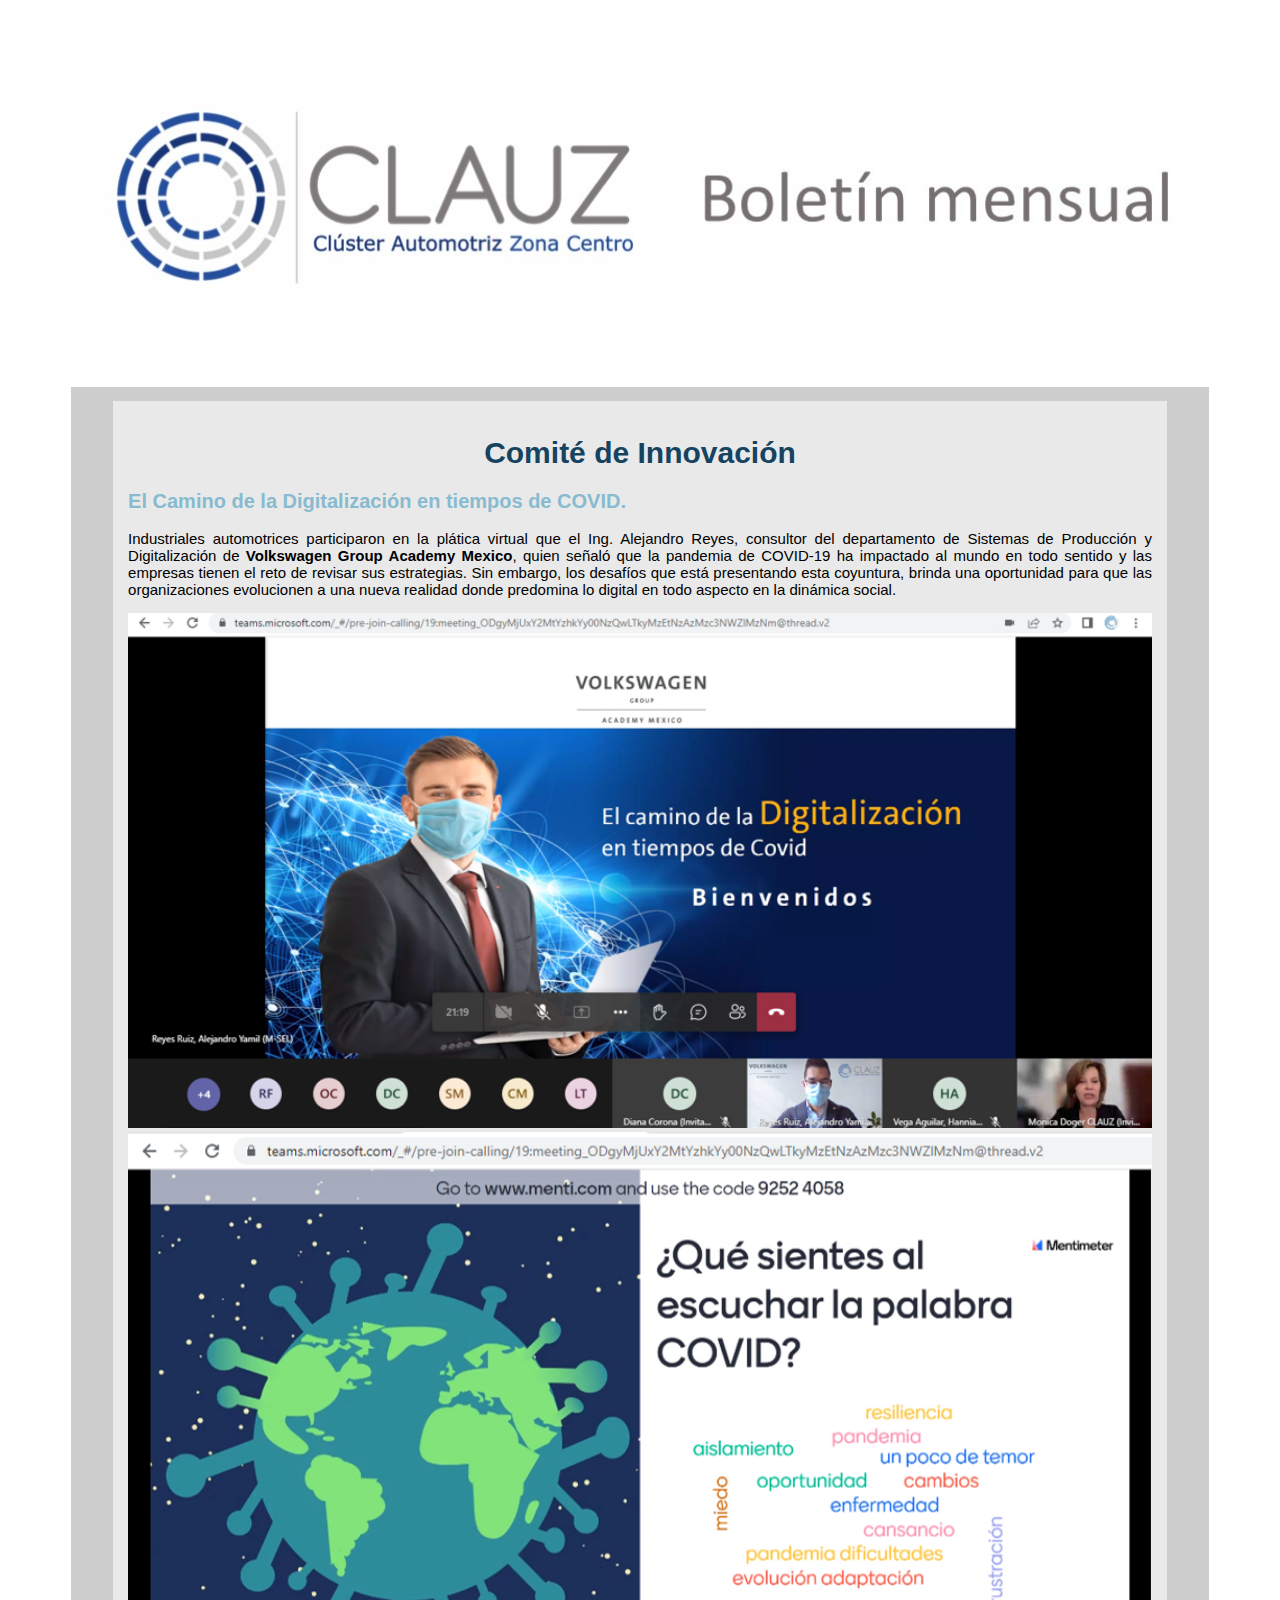
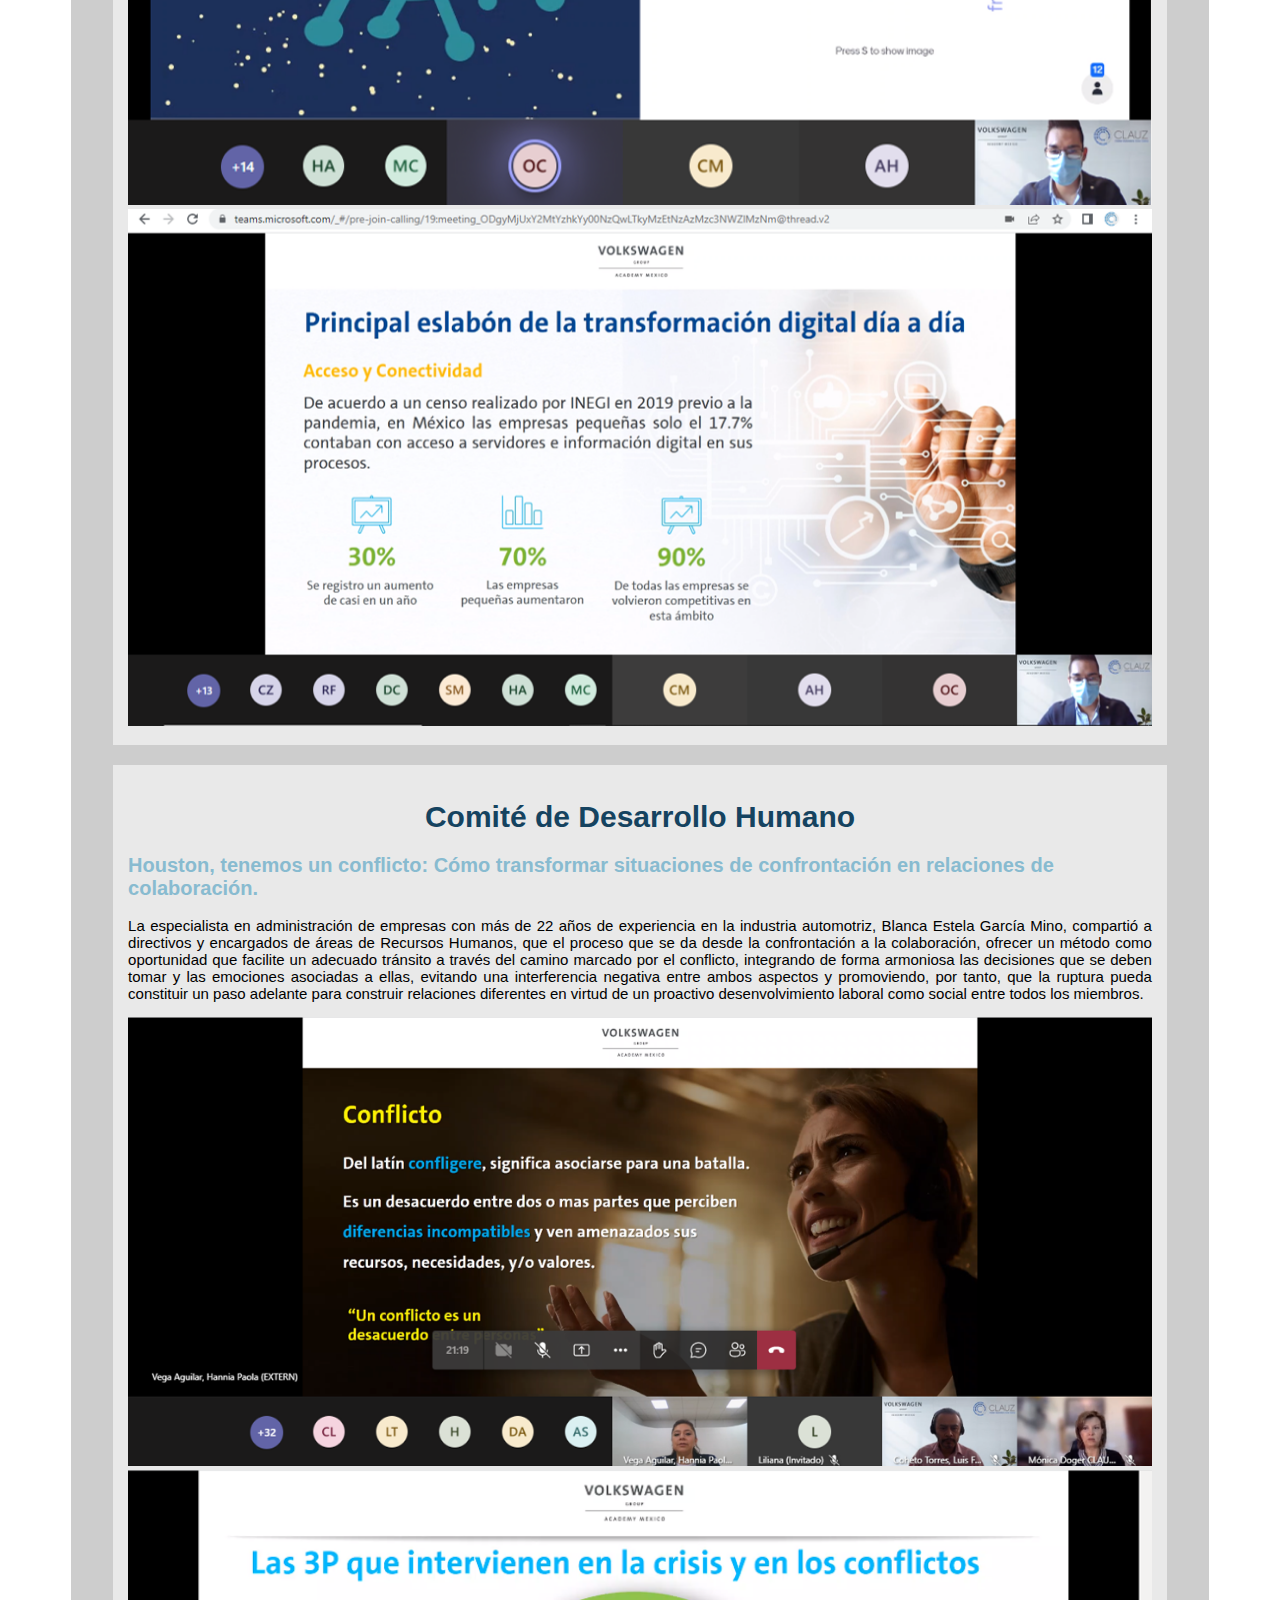
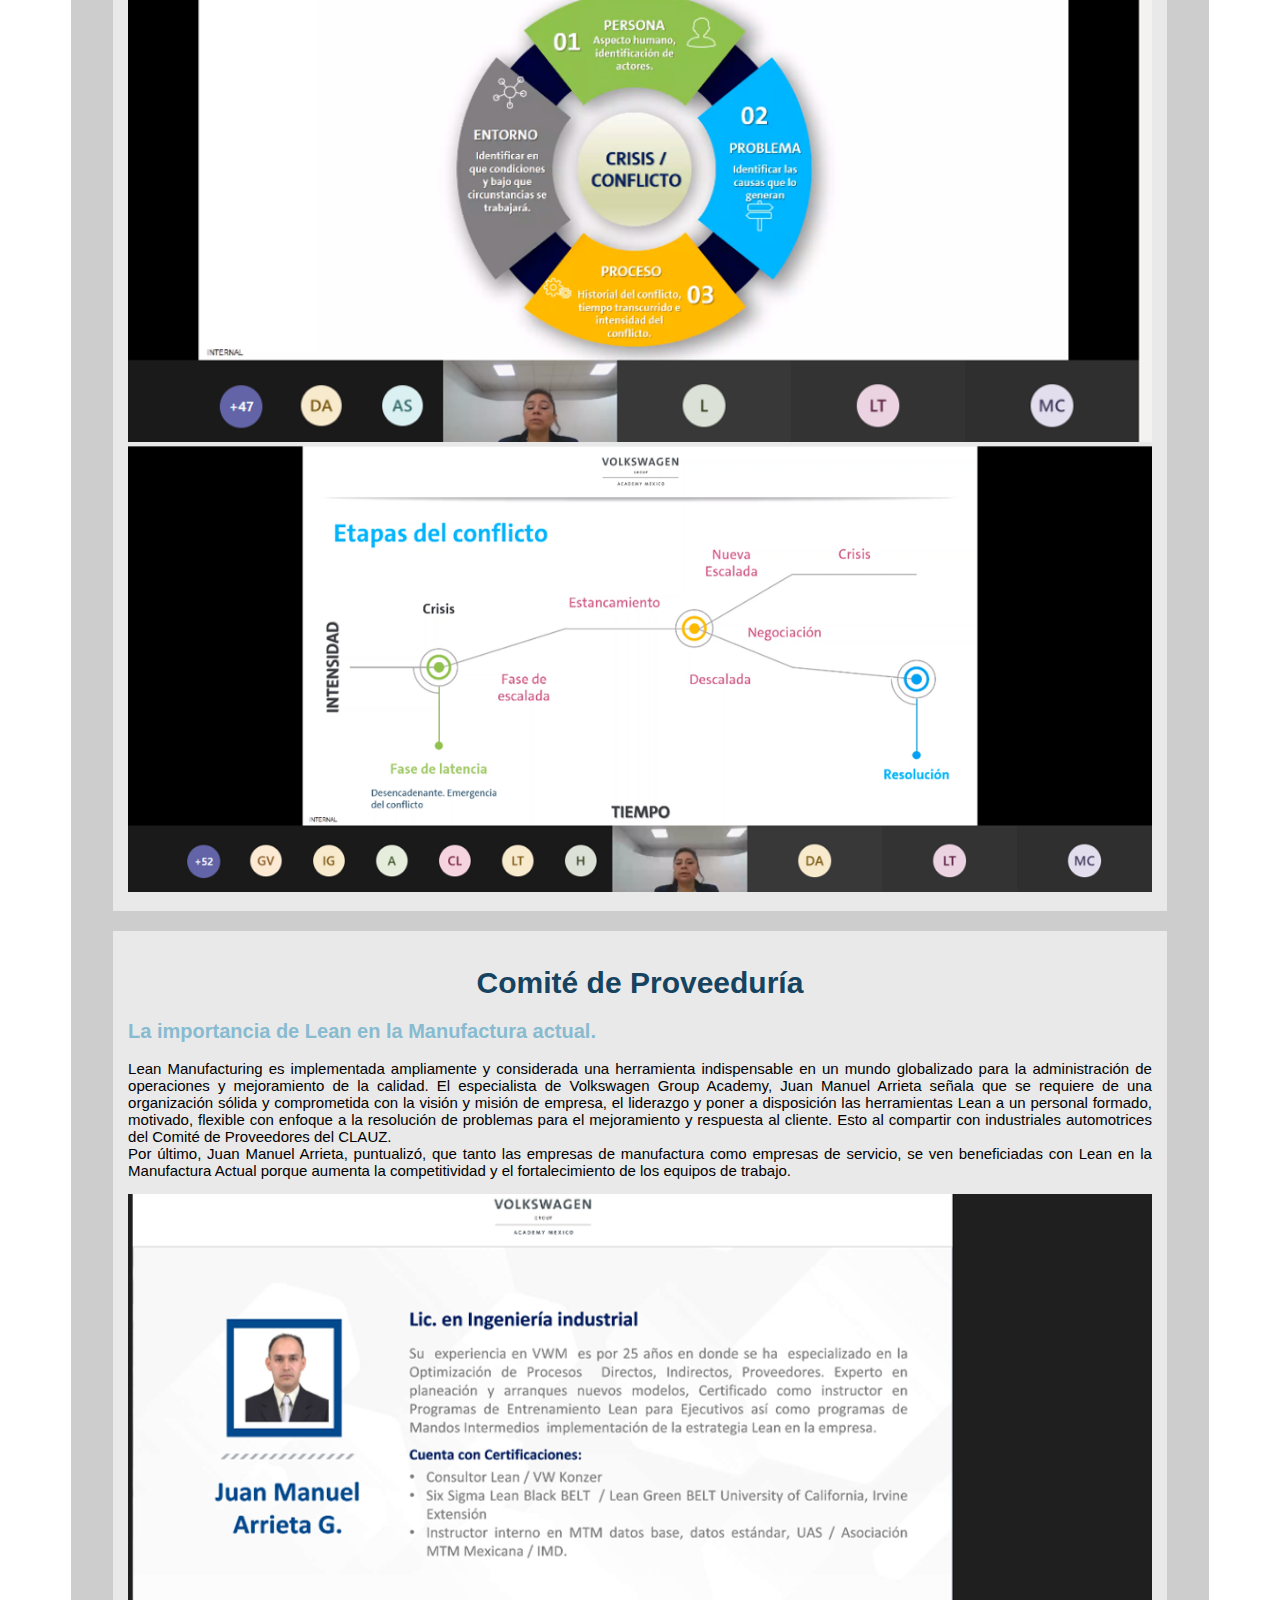
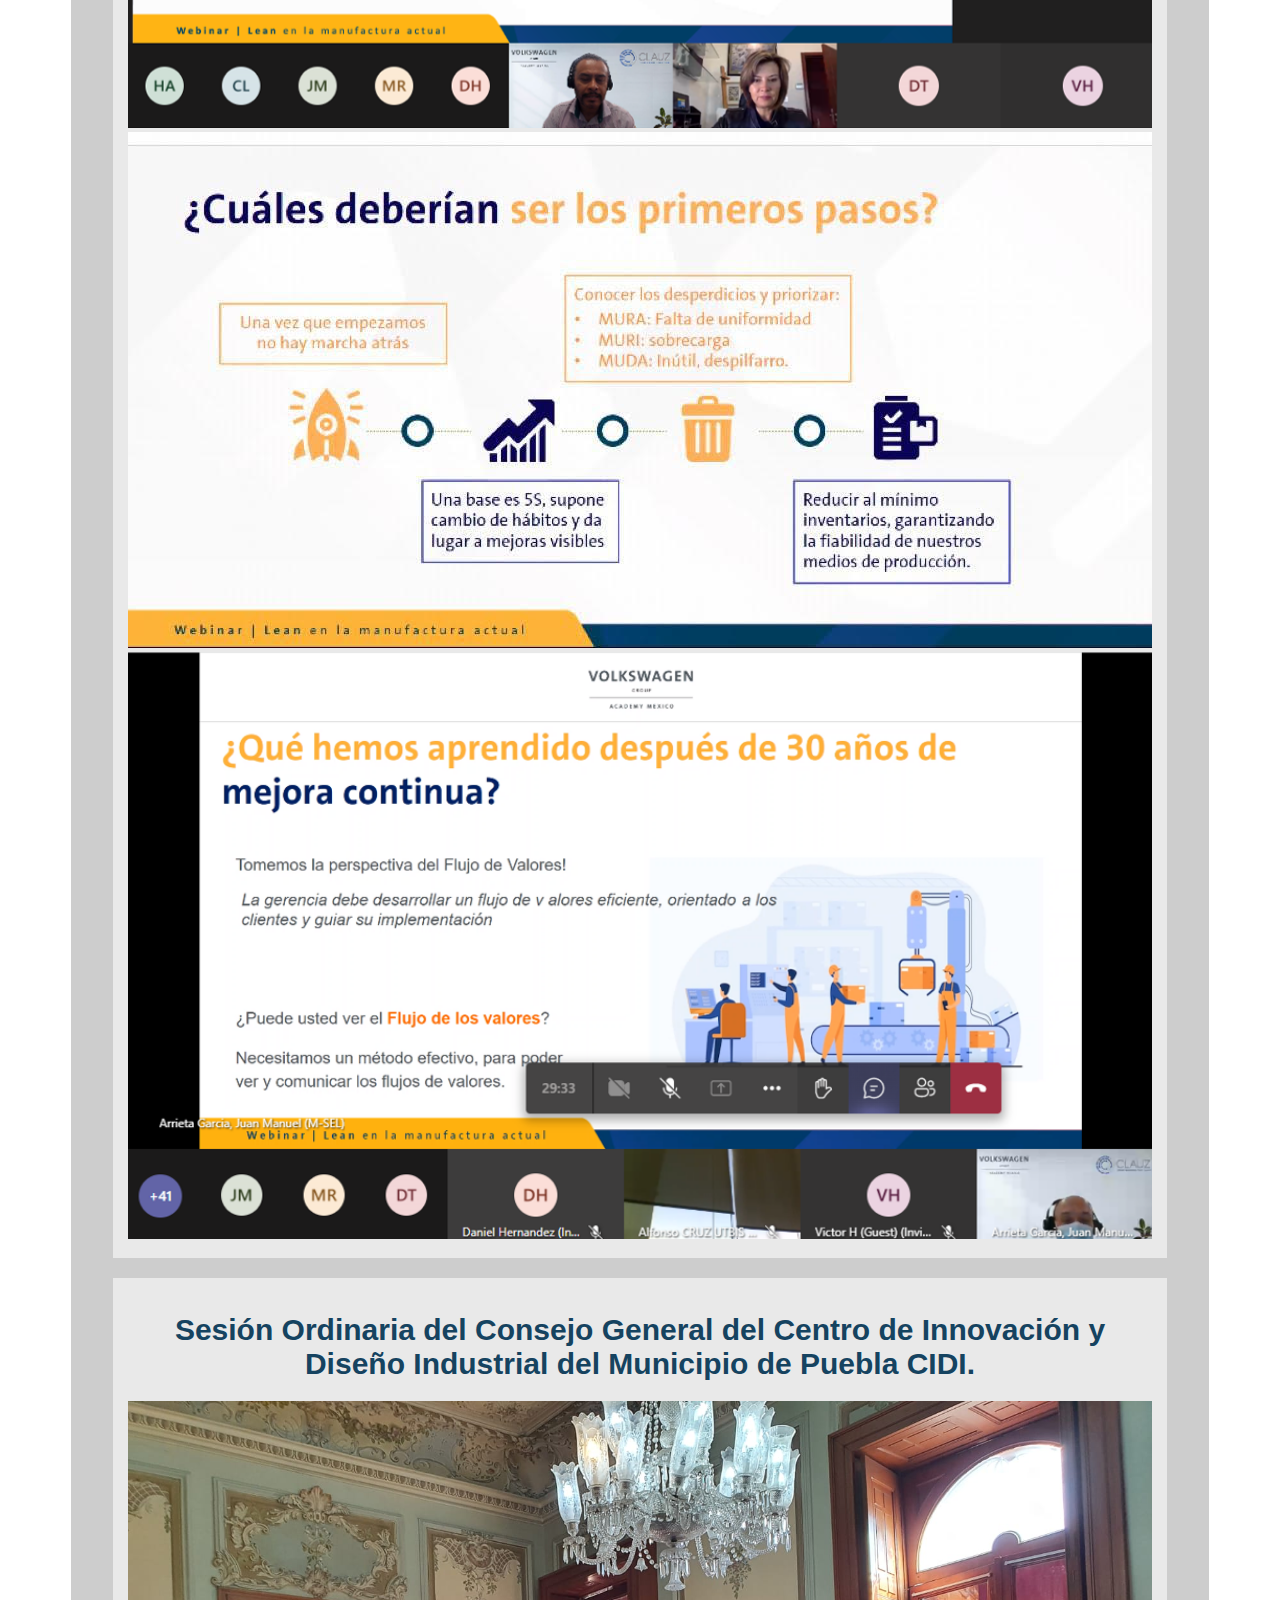
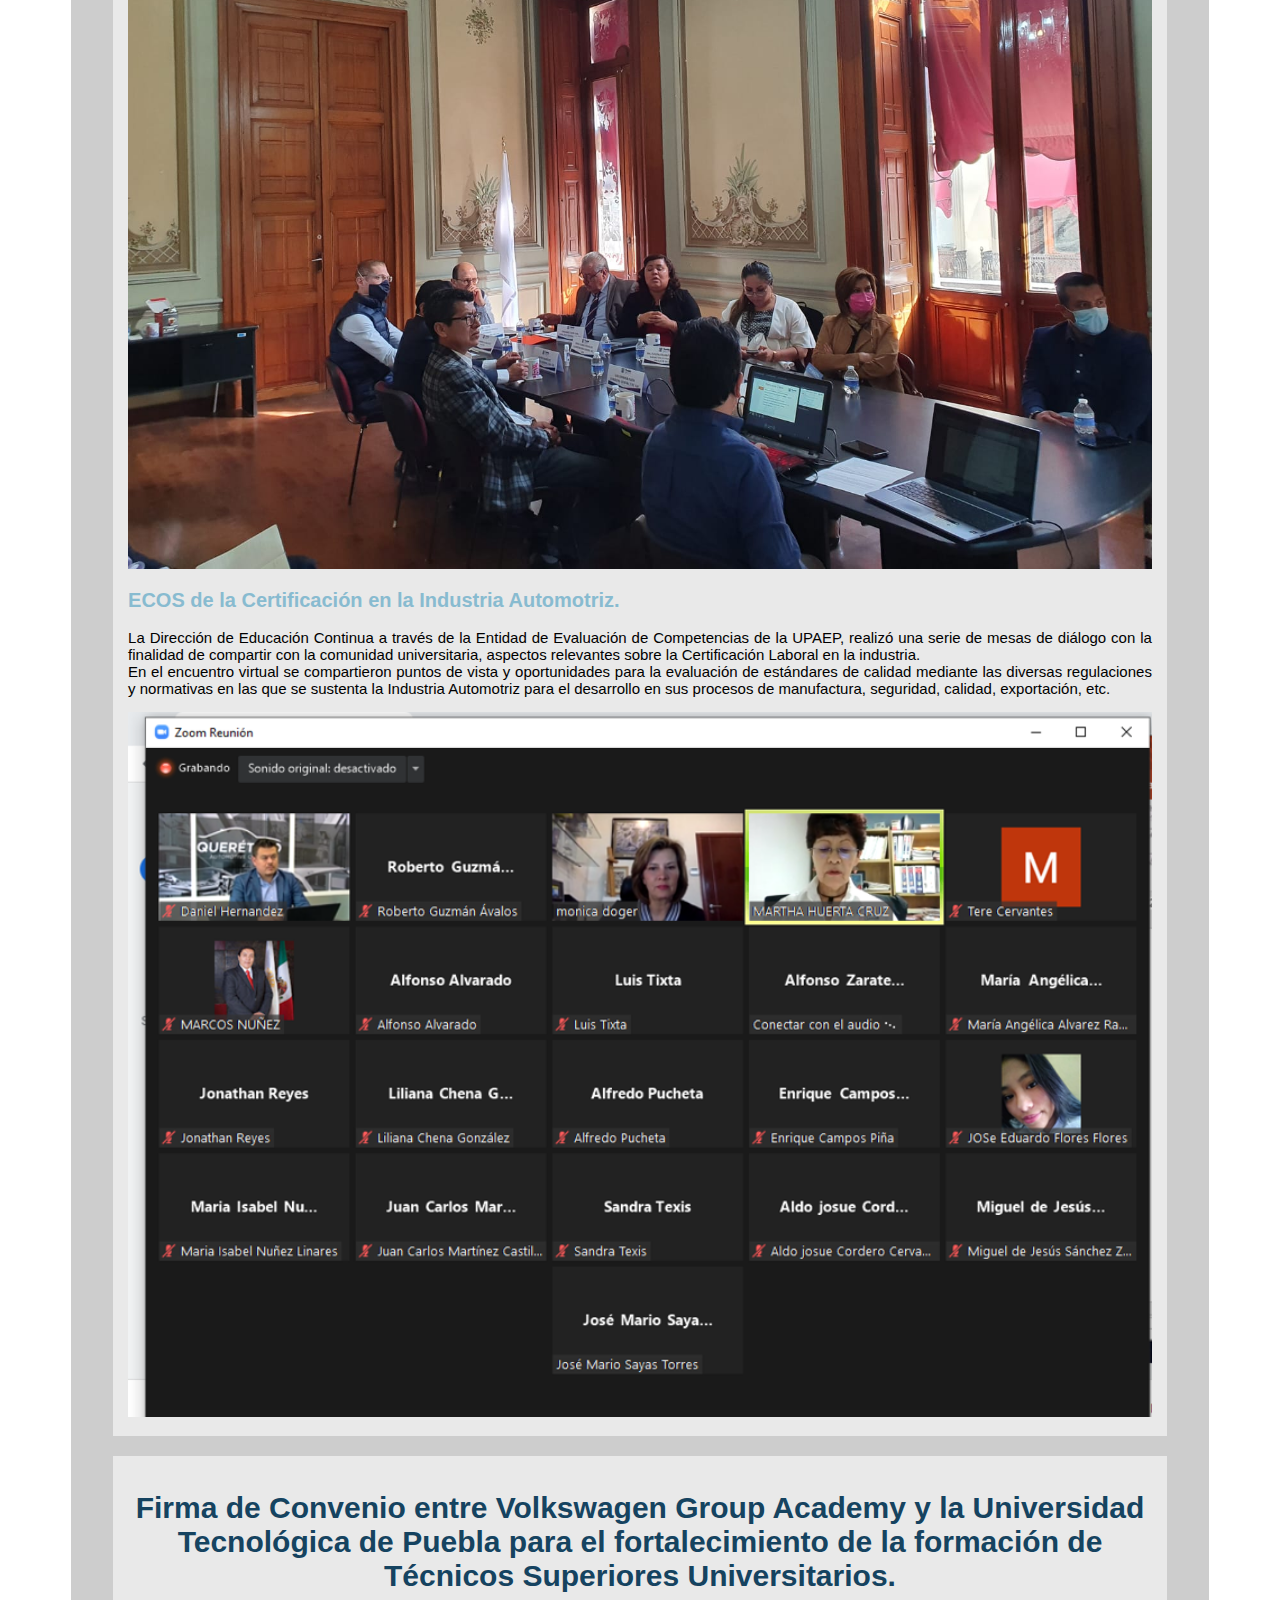
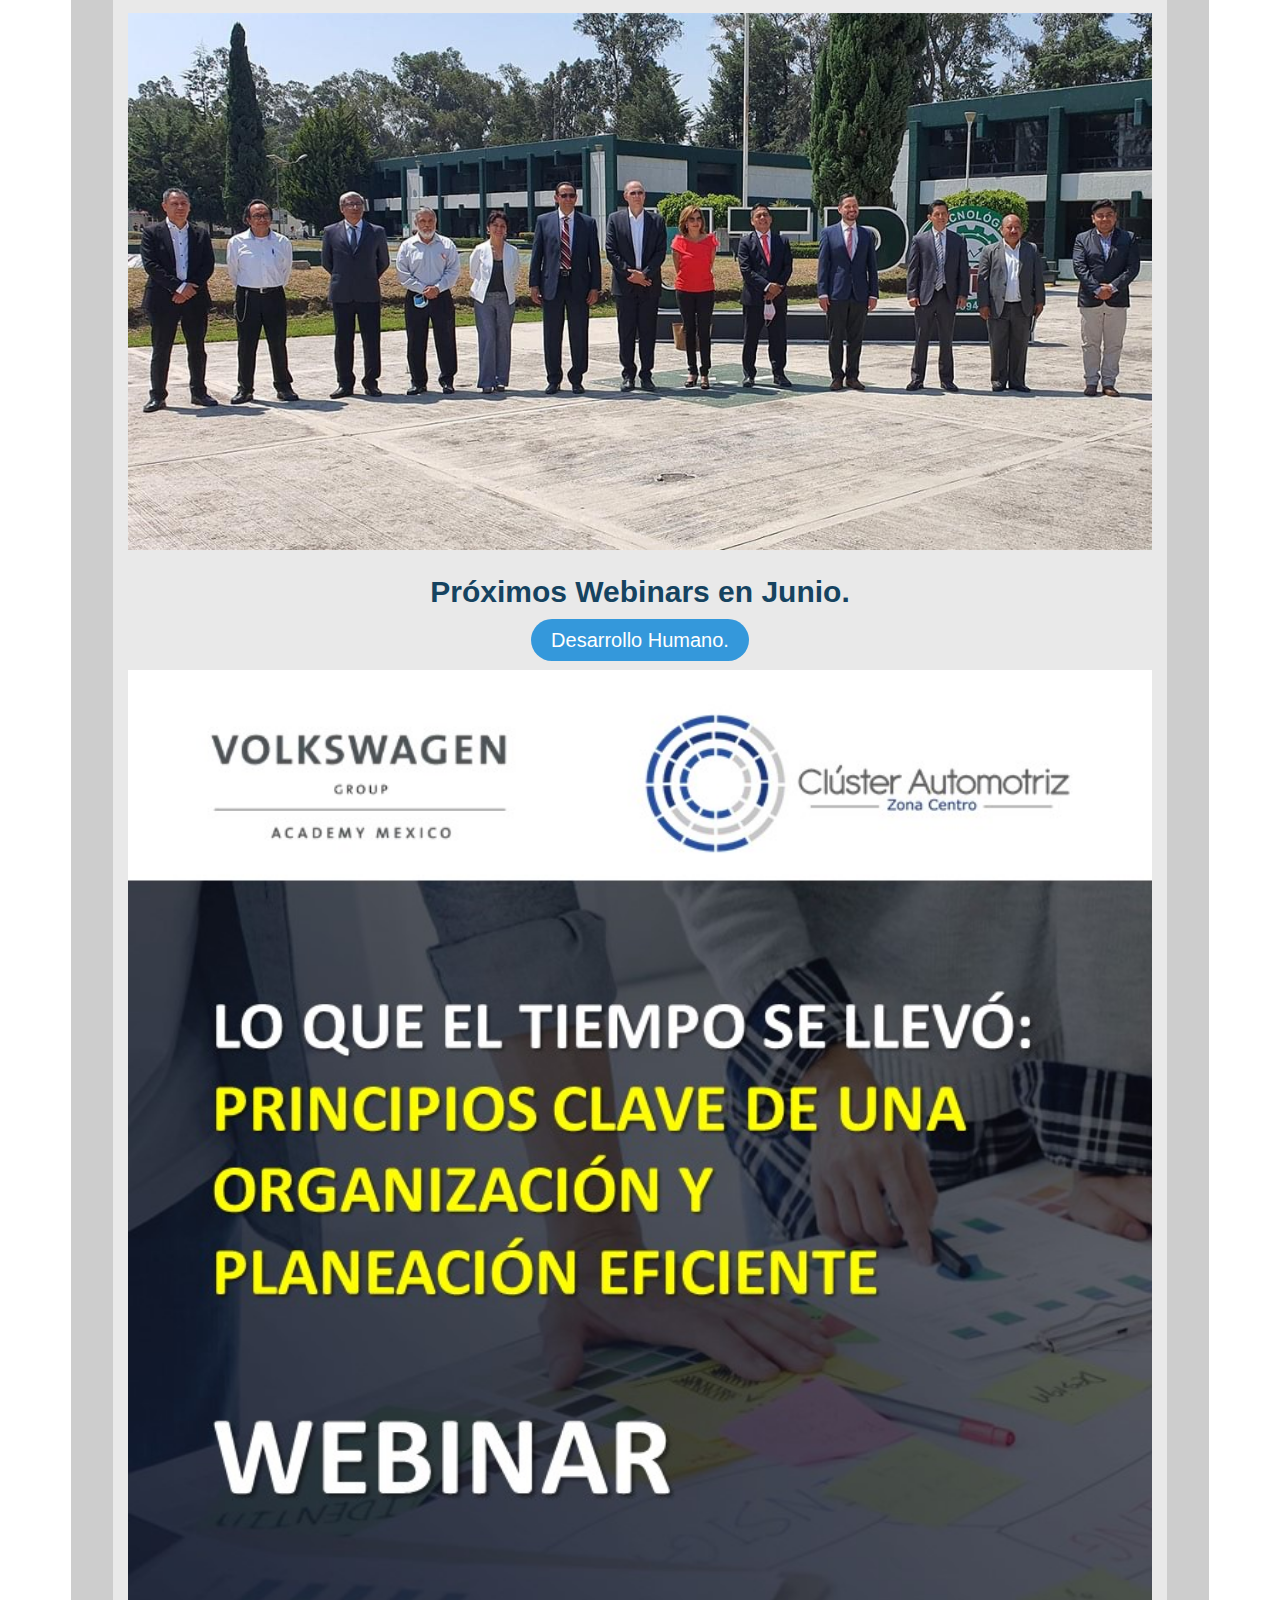
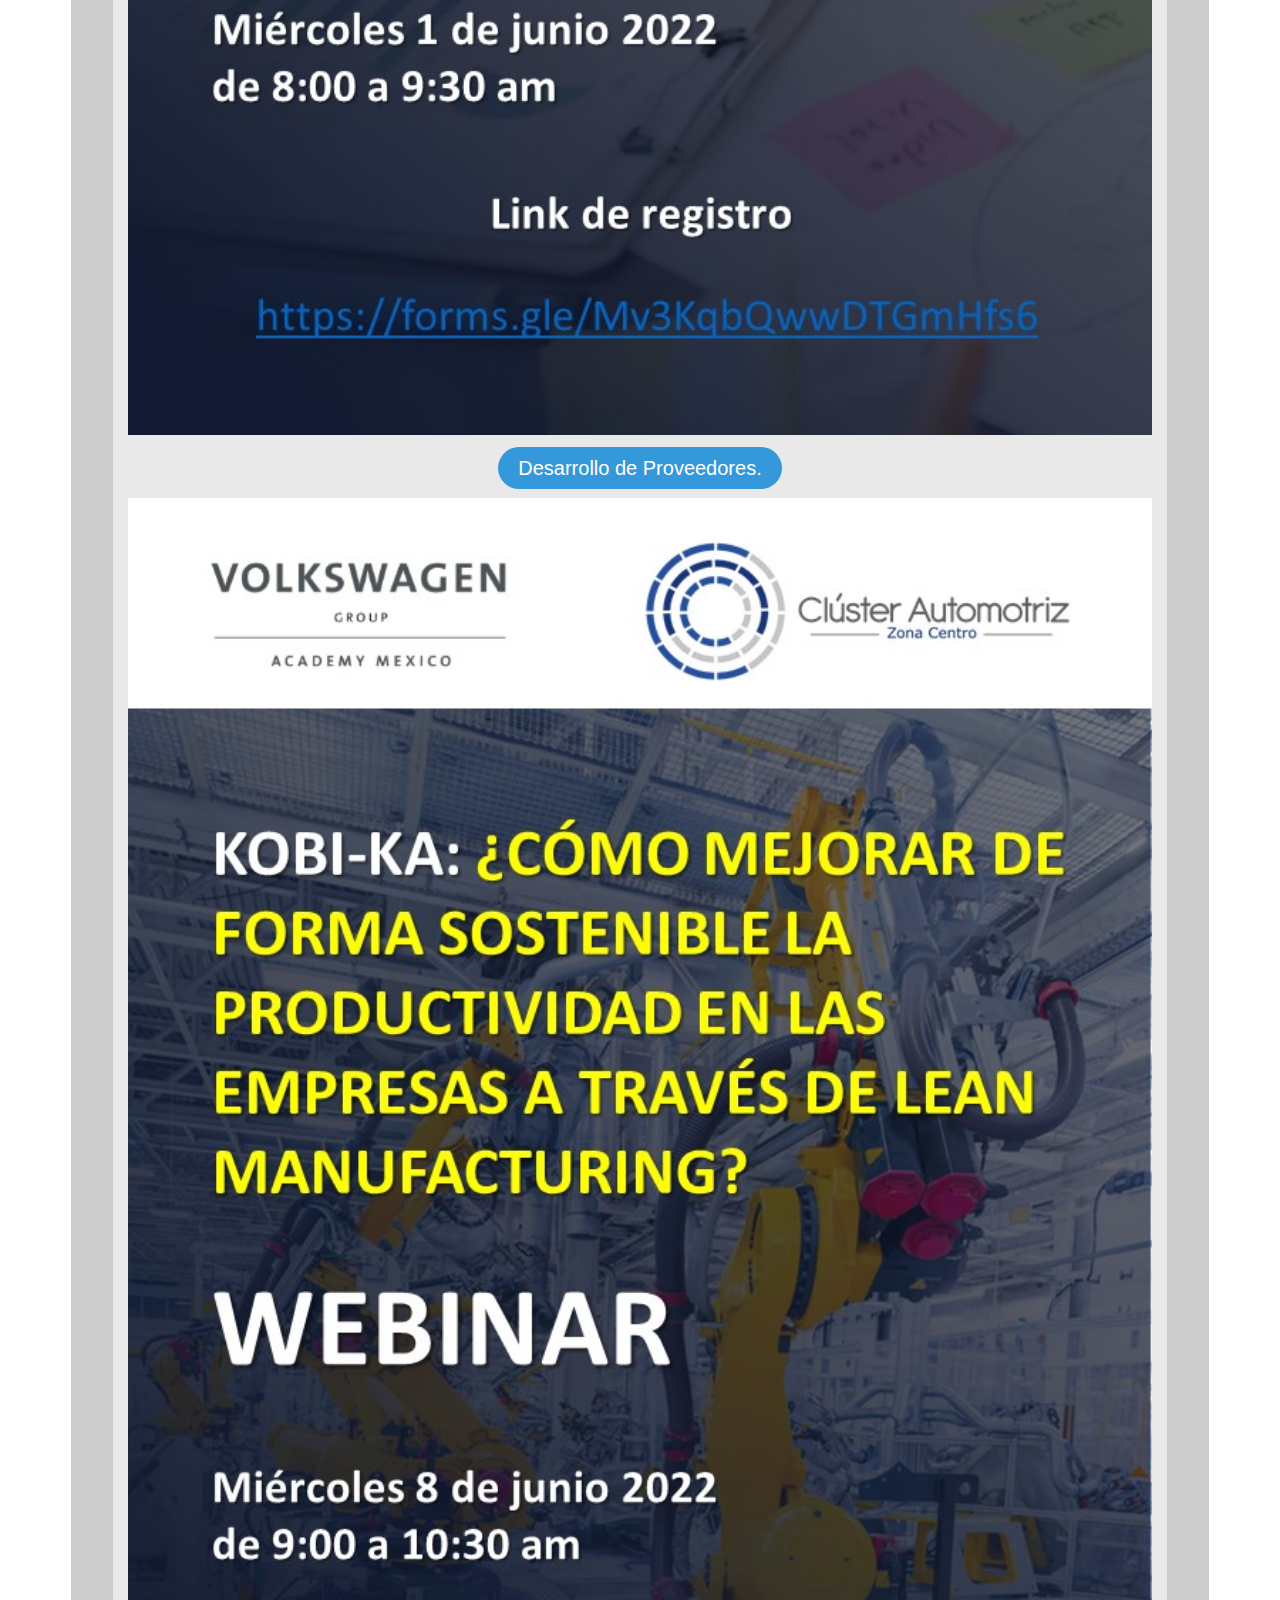
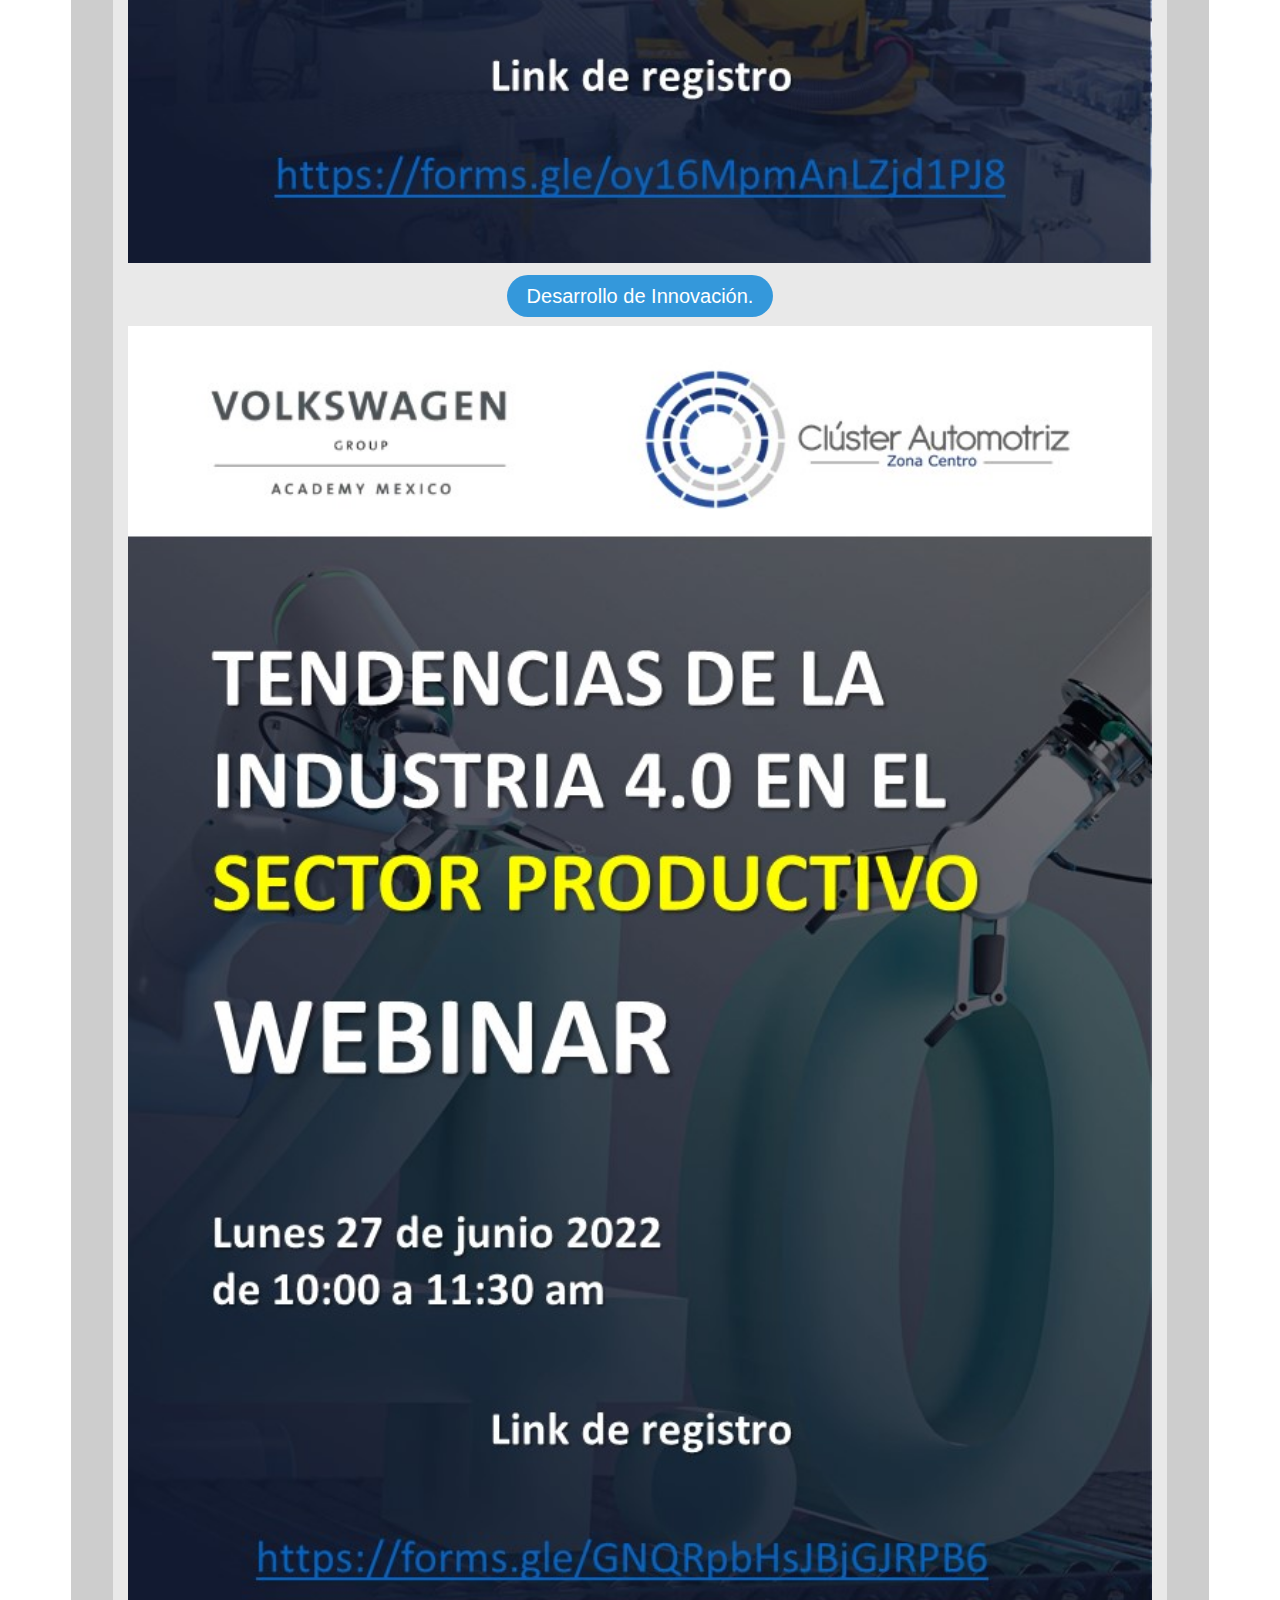
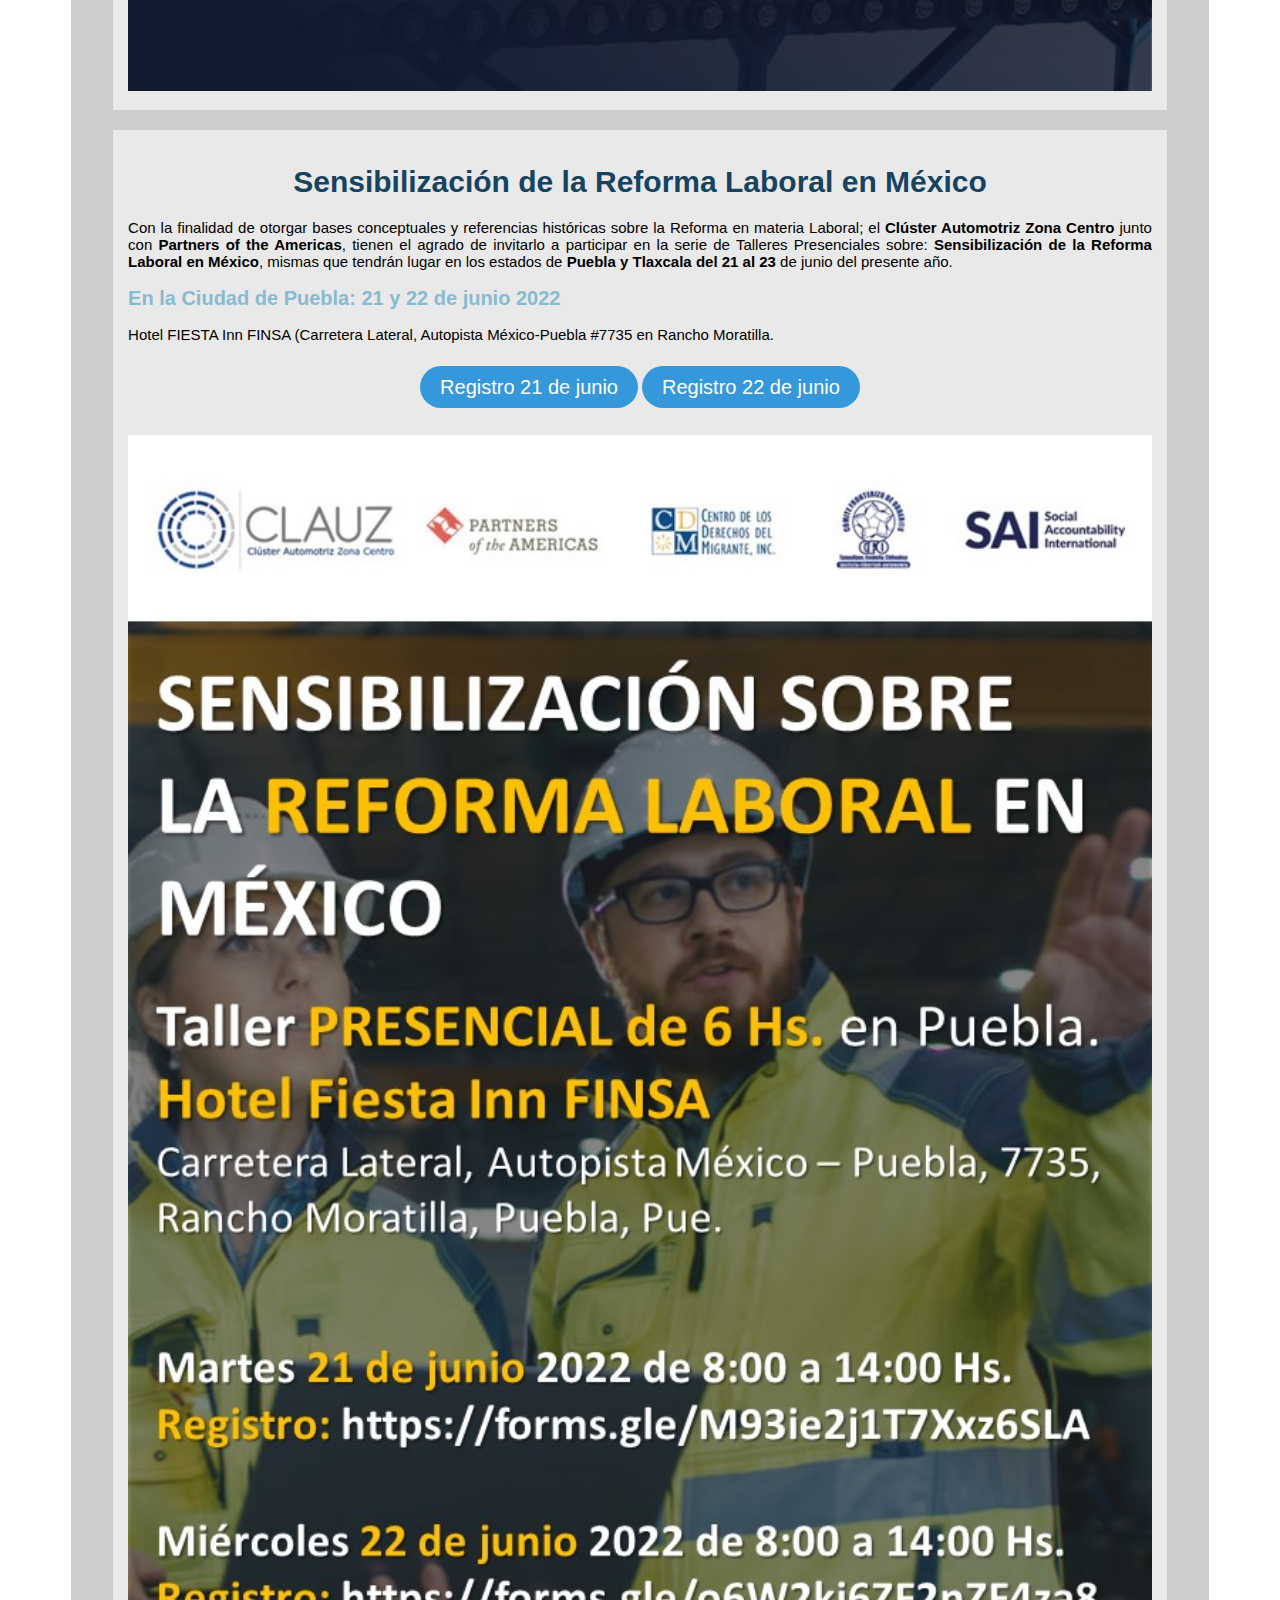
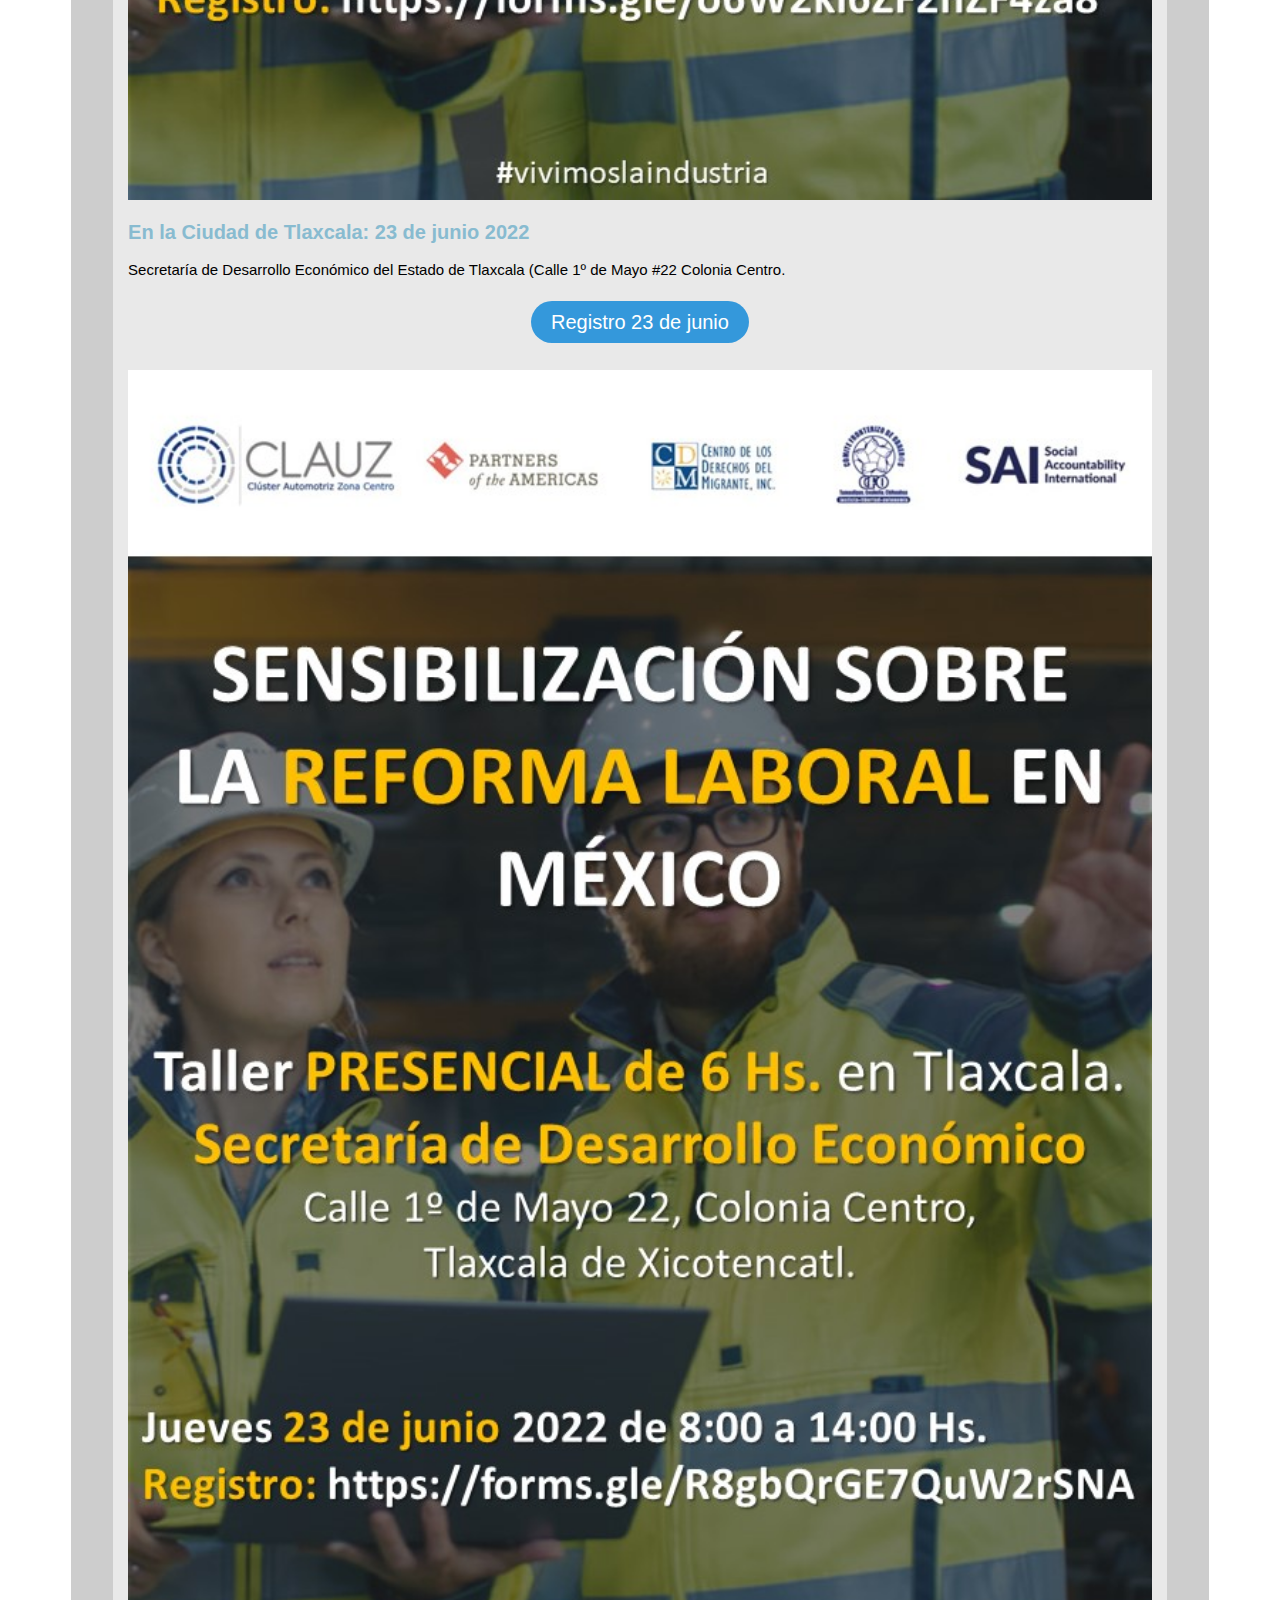
<file: mayo.html>
<!DOCTYPE html>
<html>
<head>
	<meta charset="utf-8">
	<meta name="viewport" content="width=device-width, initial-scale=1">
	<title></title>
	<link rel="stylesheet" type="text/css" href="css/estilosMayo.css">
</head>
<body>
	<div class="container">
		<img style="width:100%;" src="images/boletines/mayo/Banner mailing CLAUZ Boletín mensual.jpg">
		<div class="subcontainer">
			<h1 class="title">Comité de Innovación</h1>
			<h2 class="subtitle">El Camino de la Digitalización en tiempos de COVID.</h2>
			<p class="paragraph">Industriales automotrices participaron en la plática virtual que el Ing. Alejandro Reyes, consultor del departamento de Sistemas de Producción y Digitalización de <b>Volkswagen Group Academy Mexico</b>, quien señaló que la pandemia de COVID-19 ha impactado al mundo en todo sentido y las empresas tienen el reto de revisar sus estrategias. Sin embargo, los desafíos que está presentando esta coyuntura, brinda una oportunidad para que las organizaciones evolucionen a una nueva realidad donde predomina lo digital en todo aspecto en la dinámica social.</p>
			<img style="width:100%;" src="images/boletines/mayo/img1.png">
			<img style="width:100%;" src="images/boletines/mayo/img2.png">
			<img style="width:100%;" src="images/boletines/mayo/img3.png">
		</div>
		<div class="subcontainer">
			<h1 class="title">Comité de Desarrollo Humano</h1>
			<h2 class="subtitle">Houston, tenemos un conflicto: Cómo transformar situaciones de  confrontación en relaciones de colaboración.</h2>
			<p class="paragraph">La especialista en administración de empresas con más de 22 años de experiencia en la industria automotriz, Blanca Estela García Mino, compartió a directivos y encargados de áreas de Recursos Humanos, que el proceso que se da desde la confrontación a la colaboración, ofrecer un método como oportunidad que facilite un adecuado tránsito a través del camino marcado por el conflicto, integrando de forma armoniosa las decisiones que se deben tomar y las emociones asociadas a ellas, evitando una interferencia negativa entre ambos aspectos y promoviendo, por tanto, que la ruptura pueda constituir un paso adelante para construir relaciones diferentes en virtud de un proactivo desenvolvimiento laboral como social entre todos los miembros.</p>
			<img style="width:100%;" src="images/boletines/mayo/img4.png">
			<img style="width:100%;" src="images/boletines/mayo/img5.png">
			<img style="width:100%;" src="images/boletines/mayo/img6.png">
		</div>
		<div class="subcontainer">
			<h1 class="title">Comité de Proveeduría</h1>
			<h2 class="subtitle">La importancia de Lean en la Manufactura actual.</h2>
			<p class="paragraph">Lean Manufacturing es implementada ampliamente y considerada una herramienta indispensable en un mundo globalizado para la administración de operaciones y mejoramiento de la calidad. El especialista de Volkswagen Group Academy, Juan Manuel Arrieta señala que se requiere de una organización sólida y comprometida con la visión y misión de empresa, el liderazgo y poner a disposición las herramientas Lean a un personal formado, motivado, flexible con enfoque a la resolución de problemas para el mejoramiento y respuesta al cliente. Esto al compartir con industriales automotrices del Comité de Proveedores del CLAUZ.<br>Por último, Juan Manuel Arrieta, puntualizó, que tanto las empresas de manufactura como empresas de servicio, se ven beneficiadas con Lean en la Manufactura Actual porque aumenta la competitividad y el fortalecimiento de los equipos de trabajo.</p>
			<img style="width:100%;" src="images/boletines/mayo/img7.png">
			<img style="width:100%;" src="images/boletines/mayo/img8.jpg">
			<img style="width:100%;" src="images/boletines/mayo/img9.png">
		</div>
		<div class="subcontainer">
			<h1 class="title">Sesión Ordinaria del Consejo General del Centro de Innovación y Diseño Industrial del Municipio de Puebla CIDI.</h1>
			<img style="width:100%;" src="images/boletines/mayo/img10.png">
			<h2 class="subtitle">ECOS de la Certificación en la Industria Automotriz.</h2>
			<p class="paragraph"> La Dirección de Educación Continua a través de la Entidad de Evaluación de Competencias de la UPAEP, realizó una serie de mesas de diálogo con la finalidad de compartir con la comunidad universitaria, aspectos relevantes sobre la Certificación Laboral en la industria.<br>En el encuentro virtual se compartieron puntos de vista y oportunidades para la evaluación de estándares de calidad mediante las diversas regulaciones y normativas en las que se sustenta la Industria Automotriz para el desarrollo en sus procesos de manufactura, seguridad, calidad, exportación, etc.</p>
			<img style="width:100%;" src="images/boletines/mayo/img11.png">
		</div>
		<div class="subcontainer">
			<h1 class="title">Firma de Convenio entre Volkswagen Group Academy y la Universidad Tecnológica de Puebla para el fortalecimiento de la formación de Técnicos Superiores Universitarios.</h1>
			<img style="width:100%;" src="images/boletines/mayo/img12.png">
			<h1 class="title">Próximos Webinars en Junio.</h1>
			<center><a class="btn" href="https://forms.gle/Mv3KqbQwwDTGmHfs6">Desarrollo Humano.</a></center><br>
			<img style="width:100%;" src="images/boletines/mayo/img13.jpg">
			<br><br><center><a class="btn" href="https://forms.gle/oy16MpmAnLZjd1PJ8">Desarrollo de Proveedores.</a></center><br>
			<img style="width:100%;" src="images/boletines/mayo/img14.jpg">
			<br><br><center><a class="btn" href="https://forms.gle/GNQRpbHsJBjGJRPB6">Desarrollo de Innovación.</a></center><br>
			<img style="width:100%;" src="images/boletines/mayo/img15.jpg">
		</div>
		<div class="subcontainer">
			<h1 class="title">Sensibilización de la Reforma Laboral en México</h1>
			<p class="paragraph">Con la finalidad de otorgar bases conceptuales y referencias históricas sobre la Reforma en materia Laboral; el <b>Clúster Automotriz Zona Centro</b> junto con <b>Partners of the Americas</b>, tienen el agrado de invitarlo a participar en la serie de Talleres Presenciales sobre: <b>Sensibilización de la Reforma Laboral en México</b>, mismas que tendrán lugar en los estados de <b>Puebla y Tlaxcala del 21 al 23</b> de junio del presente año.</p>
			<h2 class="subtitle">En la Ciudad de Puebla: 21 y 22 de junio 2022</h2>
			<p class="paragraph">Hotel FIESTA Inn FINSA (Carretera Lateral, Autopista México-Puebla #7735 en Rancho Moratilla. </p>
			<br><center><a class="btn" href="https://forms.gle/M93ie2j1T7Xxz6SLA">Registro 21 de junio</a>
			<a class="btn" href="https://forms.gle/o6W2ki6ZF2nZF4za8">Registro 22 de junio</a></center>
			<br><br>
			<img style="width:100%;" src="images/boletines/mayo/img16.jpg">
			<h2 class="subtitle">En la Ciudad de Tlaxcala: 23 de junio 2022</h2>
			<p class="paragraph">Secretaría de Desarrollo Económico del Estado de Tlaxcala (Calle 1º de Mayo #22 Colonia Centro.</p>
			<br><center><a class="btn" href="https://forms.gle/R8gbQrGE7QuW2rSNA">Registro 23 de junio</a></center><br><br>
			<img style="width:100%;" src="images/boletines/mayo/img17.jpg">
		</div>
		<center><h2 class="title" style="padding-bottom: 20px;">Juntos #vivimoslaindustria</h2></center>
	</div>
</body>
</html>
</file>
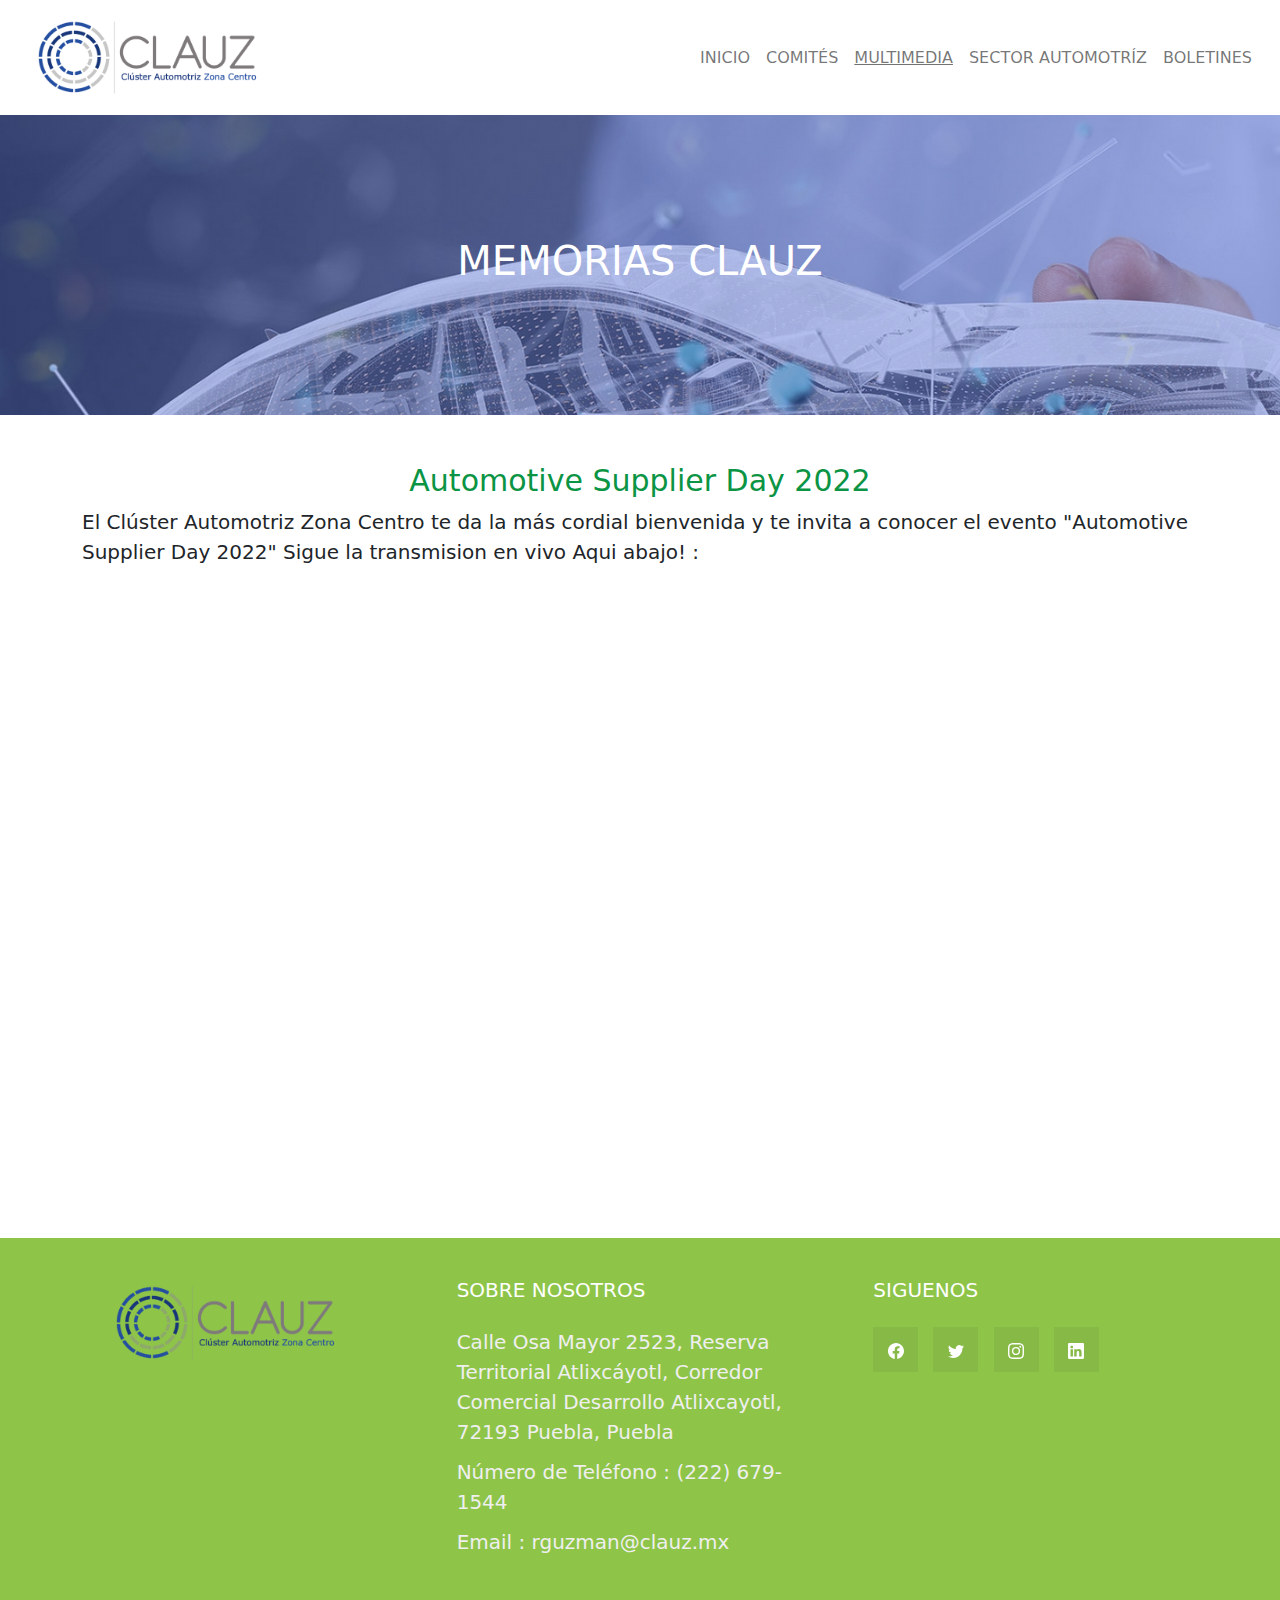
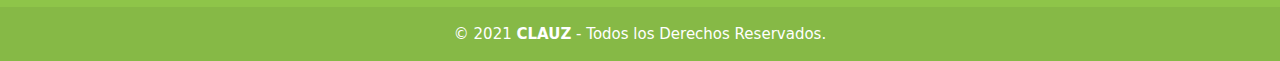
<file: multimedia.html>
<!DOCTYPE html>
<html>
<head>
	<meta charset="utf-8">
	<meta name="viewport" content="width=device-width, initial-scale=1">
	<title>Clauz | Cúster Automotriz Zona Centro</title>
	<!--	Bootstrap css	-->
	<link rel="stylesheet" type="text/css" href="css/bootstrap.min.css">
	<!--	File css   -->
	<link rel="stylesheet" type="text/css" href="css/styles.css">
	<!--	File css multimedia   -->
	<link rel="stylesheet" type="text/css" href="css/stylesMultimedia.css">
</head>
<body>
	<!--	**********	NAVEGATION BAR **********	-->
	<nav class="navbar navbar-expand-md navbar-light p-2">
		<div class="container-fluid">
			<a href="index.html" class="navbar-brand"><img class="img" src="images/logo.png"></a>
			<button type="button" class="navbar-toggler" data-bs-toggle="collapse" data-bs-target="#NavegationMenu">
				<span class="navbar-toggler-icon"></span>
			</button>
			<div id="NavegationMenu" class="collapse navbar-collapse">
				<ul class="navbar-nav ms-auto">
					<li class="nav-item"><a class="nav-link text-uppercase" href="index.html">Inicio</a></li>
					<li class="nav-item"><a class="nav-link text-uppercase" href="comites.html">Comités</a></li>
					<li class="nav-item"><a class="nav-link text-uppercase text-decoration-underline" href="multimedia.html">Multimedia</a></li>
					<li class="nav-item"><a class="nav-link text-uppercase" href="sector.html">Sector Automotríz</a></li>
					<li class="nav-item"><a class="nav-link text-uppercase" href="boletines.html">Boletines</a></li>
				</ul>
			</div>
		</div>
	</nav>
	<!--	**********	END OF NAVEGATION BAR **********	-->

	<div class="container-fluid bg-img d-flex flex-column justify-content-center">
		<h1 class="text-center">MEMORIAS CLAUZ</h1>
	</div>

	<div class="container mt-5 mb-5">
		<h1 class="c-success text-center">Automotive Supplier Day 2022</h1>
		<p>El Clúster Automotriz Zona Centro te da la más cordial bienvenida y te invita a conocer el evento "Automotive Supplier Day 2022" Sigue la transmision en vivo Aqui abajo! :</p>
		<iframe width="560" height="315" src="https://www.youtube.com/embed/m3_jwXXWYDg" title="YouTube video player" frameborder="0" allow="accelerometer; autoplay; clipboard-write; encrypted-media; gyroscope; picture-in-picture" allowfullscreen></iframe>
	</div>

    <!--	**********	CONTENEDOR DE FOOTER **********	-->
    	<footer class="pie-pagina">
    		<div class="grupo1">
    			<div class="box">
    				<figure>
    					<a href="http://clauz.mx/"><img src="images/logo.png"></a>
    				</figure>
    			</div>
    			<div class="box">
    				<h2>SOBRE NOSOTROS</h2>
    				<p>Calle Osa Mayor 2523, Reserva Territorial Atlixcáyotl, Corredor Comercial Desarrollo Atlixcayotl, 72193 Puebla, Puebla</p>
    				<p>Número de Teléfono : (222) 679-1544</p>
    				<p>Email : rguzman@clauz.mx</p>
    			</div>
    			<div class="box">
    				<h2>SIGUENOS</h2>
    				<div class="red-social">
    					<a target="_blank" href="https://www.facebook.com/clauzmx/">
    						<svg xmlns="http://www.w3.org/2000/svg" width="16" height="16" fill="currentColor" class="bi bi-facebook" viewBox="0 0 16 16"><path d="M16 8.049c0-4.446-3.582-8.05-8-8.05C3.58 0-.002 3.603-.002 8.05c0 4.017 2.926 7.347 6.75 7.951v-5.625h-2.03V8.05H6.75V6.275c0-2.017 1.195-3.131 3.022-3.131.876 0 1.791.157 1.791.157v1.98h-1.009c-.993 0-1.303.621-1.303 1.258v1.51h2.218l-.354 2.326H9.25V16c3.824-.604 6.75-3.934 6.75-7.951z"/></svg>
						</a>
    					<a target="_blank" href="https://twitter.com/clauz_mx/">
    						<svg xmlns="http://www.w3.org/2000/svg" width="16" height="16" fill="currentColor" class="bi bi-twitter" viewBox="0 0 16 16">  <path d="M5.026 15c6.038 0 9.341-5.003 9.341-9.334 0-.14 0-.282-.006-.422A6.685 6.685 0 0 0 16 3.542a6.658 6.658 0 0 1-1.889.518 3.301 3.301 0 0 0 1.447-1.817 6.533 6.533 0 0 1-2.087.793A3.286 3.286 0 0 0 7.875 6.03a9.325 9.325 0 0 1-6.767-3.429 3.289 3.289 0 0 0 1.018 4.382A3.323 3.323 0 0 1 .64 6.575v.045a3.288 3.288 0 0 0 2.632 3.218 3.203 3.203 0 0 1-.865.115 3.23 3.23 0 0 1-.614-.057 3.283 3.283 0 0 0 3.067 2.277A6.588 6.588 0 0 1 .78 13.58a6.32 6.32 0 0 1-.78-.045A9.344 9.344 0 0 0 5.026 15z"/></svg>
    					</a>
    					<a target="_blank" href="https://www.instagram.com/clauzmx/">
    						<svg xmlns="http://www.w3.org/2000/svg" width="16" height="16" fill="currentColor" class="bi bi-instagram" viewBox="0 0 16 16">  <path d="M8 0C5.829 0 5.556.01 4.703.048 3.85.088 3.269.222 2.76.42a3.917 3.917 0 0 0-1.417.923A3.927 3.927 0 0 0 .42 2.76C.222 3.268.087 3.85.048 4.7.01 5.555 0 5.827 0 8.001c0 2.172.01 2.444.048 3.297.04.852.174 1.433.372 1.942.205.526.478.972.923 1.417.444.445.89.719 1.416.923.51.198 1.09.333 1.942.372C5.555 15.99 5.827 16 8 16s2.444-.01 3.298-.048c.851-.04 1.434-.174 1.943-.372a3.916 3.916 0 0 0 1.416-.923c.445-.445.718-.891.923-1.417.197-.509.332-1.09.372-1.942C15.99 10.445 16 10.173 16 8s-.01-2.445-.048-3.299c-.04-.851-.175-1.433-.372-1.941a3.926 3.926 0 0 0-.923-1.417A3.911 3.911 0 0 0 13.24.42c-.51-.198-1.092-.333-1.943-.372C10.443.01 10.172 0 7.998 0h.003zm-.717 1.442h.718c2.136 0 2.389.007 3.232.046.78.035 1.204.166 1.486.275.373.145.64.319.92.599.28.28.453.546.598.92.11.281.24.705.275 1.485.039.843.047 1.096.047 3.231s-.008 2.389-.047 3.232c-.035.78-.166 1.203-.275 1.485a2.47 2.47 0 0 1-.599.919c-.28.28-.546.453-.92.598-.28.11-.704.24-1.485.276-.843.038-1.096.047-3.232.047s-2.39-.009-3.233-.047c-.78-.036-1.203-.166-1.485-.276a2.478 2.478 0 0 1-.92-.598 2.48 2.48 0 0 1-.6-.92c-.109-.281-.24-.705-.275-1.485-.038-.843-.046-1.096-.046-3.233 0-2.136.008-2.388.046-3.231.036-.78.166-1.204.276-1.486.145-.373.319-.64.599-.92.28-.28.546-.453.92-.598.282-.11.705-.24 1.485-.276.738-.034 1.024-.044 2.515-.045v.002zm4.988 1.328a.96.96 0 1 0 0 1.92.96.96 0 0 0 0-1.92zm-4.27 1.122a4.109 4.109 0 1 0 0 8.217 4.109 4.109 0 0 0 0-8.217zm0 1.441a2.667 2.667 0 1 1 0 5.334 2.667 2.667 0 0 1 0-5.334z"/></svg>
    					</a>
    					<a target="_blank" href="https://www.linkedin.com/company/clauz/">
    						<svg xmlns="http://www.w3.org/2000/svg" width="16" height="16" fill="currentColor" class="bi bi-linkedin" viewBox="0 0 16 16">  <path d="M0 1.146C0 .513.526 0 1.175 0h13.65C15.474 0 16 .513 16 1.146v13.708c0 .633-.526 1.146-1.175 1.146H1.175C.526 16 0 15.487 0 14.854V1.146zm4.943 12.248V6.169H2.542v7.225h2.401zm-1.2-8.212c.837 0 1.358-.554 1.358-1.248-.015-.709-.52-1.248-1.342-1.248-.822 0-1.359.54-1.359 1.248 0 .694.521 1.248 1.327 1.248h.016zm4.908 8.212V9.359c0-.216.016-.432.08-.586.173-.431.568-.878 1.232-.878.869 0 1.216.662 1.216 1.634v3.865h2.401V9.25c0-2.22-1.184-3.252-2.764-3.252-1.274 0-1.845.7-2.165 1.193v.025h-.016a5.54 5.54 0 0 1 .016-.025V6.169h-2.4c.03.678 0 7.225 0 7.225h2.4z"/></svg>
    					</a>
    				</div>
    			</div>
    		</div>
    		<div class="grupo2">
    			<small>© 2021 <b>CLAUZ</b> - Todos los Derechos Reservados.</small>
    		</div>
    	</footer>
	<!--	**********	FIN DE CONTENEDOR DE FOOTER **********	-->

	<!--	Bootstrap js-->
	<script src="js/bootstrap.bundle.min.js"></script>
</body>
</html>
</file>
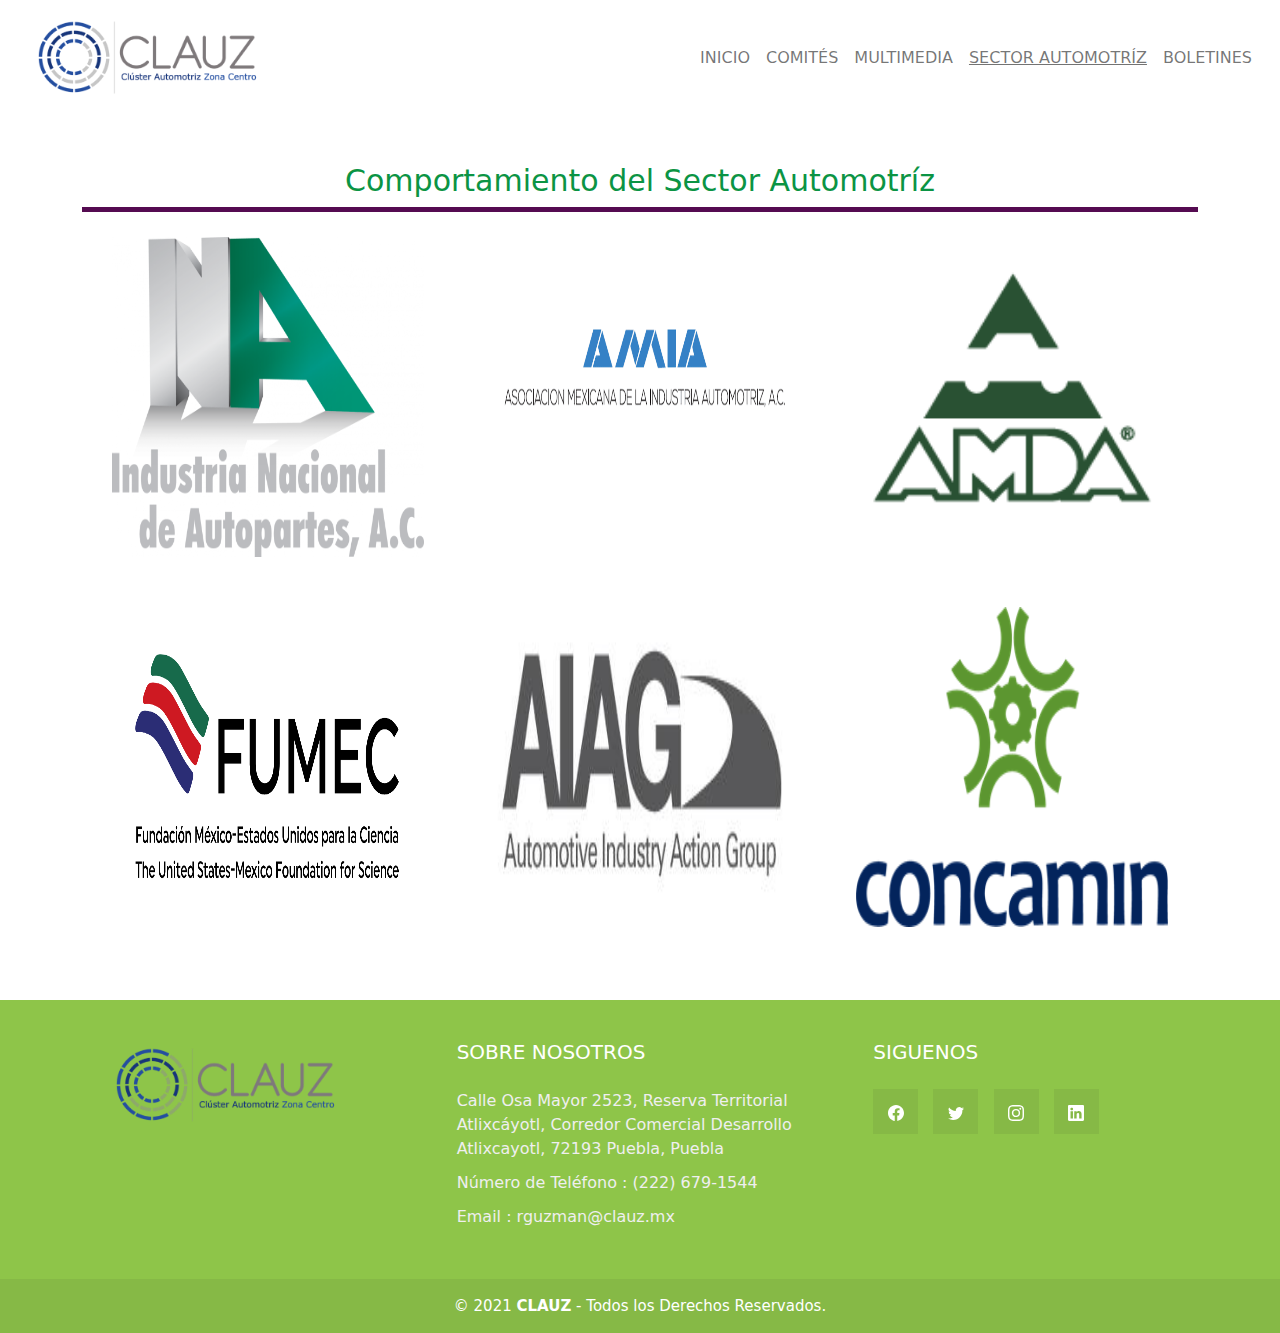
<file: sector.html>
<!DOCTYPE html>
<html>
<head>
	<meta charset="utf-8">
	<meta name="viewport" content="width=device-width, initial-scale=1">
	<title>Clauz | Cúster Automotriz Zona Centro</title>
	<!--	Bootstrap css	-->
	<link rel="stylesheet" type="text/css" href="css/bootstrap.min.css">
	<!--	File css   -->
	<link rel="stylesheet" type="text/css" href="css/styles.css">
	<!--	File css multimedia   -->
	<link rel="stylesheet" type="text/css" href="css/stylesSector.css">
</head>
<body>
	<!--	**********	NAVEGATION BAR **********	-->
	<nav class="navbar navbar-expand-md navbar-light p-2">
		<div class="container-fluid">
			<a href="index.html" class="navbar-brand"><img class="img" src="images/logo.png"></a>
			<button type="button" class="navbar-toggler" data-bs-toggle="collapse" data-bs-target="#NavegationMenu">
				<span class="navbar-toggler-icon"></span>
			</button>
			<div id="NavegationMenu" class="collapse navbar-collapse">
				<ul class="navbar-nav ms-auto">
					<li class="nav-item"><a class="nav-link text-uppercase" href="index.html">Inicio</a></li>
					<li class="nav-item"><a class="nav-link text-uppercase" href="comites.html">Comités</a></li>
					<li class="nav-item"><a class="nav-link text-uppercase" href="multimedia.html">Multimedia</a></li>
					<li class="nav-item"><a class="nav-link text-uppercase text-decoration-underline" href="sector.html">Sector Automotríz</a></li>
					<li class="nav-item"><a class="nav-link text-uppercase" href="boletines.html">Boletines</a></li>
				</ul>
			</div>
		</div>
	</nav>
	<!--	**********	END OF NAVEGATION BAR **********	-->

	<div class="container mt-5 mb-5">
		<h1 class="c-success text-center">Comportamiento del Sector Automotríz</h1>
		<span class="linea"></span>
		<div class="contenedor d-flex flex-wrap">
            <div class="d-flex flex-fill">
                <img class="imgBoletines" src="images/comportamiento/INA.png">
            </div>
            <div class="d-flex flex-fill">
                <img class="imgBoletines" src="images/comportamiento/AMIA.png">
            </div>
            <div class="d-flex flex-fill">
                <img class="imgBoletines" src="images/comportamiento/AMDA.png">
            </div>
            <div class="d-flex flex-fill">
                <img class="imgBoletines" src="images/comportamiento/FUMEC.png">
            </div>
            <div class="d-flex flex-fill">
                <img class="imgBoletines" src="images/comportamiento/AIAG.png">
            </div>
            <div class="d-flex flex-fill">
                <img class="imgBoletines" src="images/comportamiento/CONCAMIN.png">
            </div>
        </div>
	</div>

    <!--	**********	CONTENEDOR DE FOOTER **********	-->
    	<footer class="pie-pagina">
    		<div class="grupo1">
    			<div class="box">
    				<figure>
    					<a href="http://clauz.mx/"><img src="images/logo.png"></a>
    				</figure>
    			</div>
    			<div class="box">
    				<h2>SOBRE NOSOTROS</h2>
    				<p>Calle Osa Mayor 2523, Reserva Territorial Atlixcáyotl, Corredor Comercial Desarrollo Atlixcayotl, 72193 Puebla, Puebla</p>
    				<p>Número de Teléfono : (222) 679-1544</p>
    				<p>Email : rguzman@clauz.mx</p>
    			</div>
    			<div class="box">
    				<h2>SIGUENOS</h2>
    				<div class="red-social">
    					<a target="_blank" href="https://www.facebook.com/clauzmx/">
    						<svg xmlns="http://www.w3.org/2000/svg" width="16" height="16" fill="currentColor" class="bi bi-facebook" viewBox="0 0 16 16"><path d="M16 8.049c0-4.446-3.582-8.05-8-8.05C3.58 0-.002 3.603-.002 8.05c0 4.017 2.926 7.347 6.75 7.951v-5.625h-2.03V8.05H6.75V6.275c0-2.017 1.195-3.131 3.022-3.131.876 0 1.791.157 1.791.157v1.98h-1.009c-.993 0-1.303.621-1.303 1.258v1.51h2.218l-.354 2.326H9.25V16c3.824-.604 6.75-3.934 6.75-7.951z"/></svg>
						</a>
    					<a target="_blank" href="https://twitter.com/clauz_mx/">
    						<svg xmlns="http://www.w3.org/2000/svg" width="16" height="16" fill="currentColor" class="bi bi-twitter" viewBox="0 0 16 16">  <path d="M5.026 15c6.038 0 9.341-5.003 9.341-9.334 0-.14 0-.282-.006-.422A6.685 6.685 0 0 0 16 3.542a6.658 6.658 0 0 1-1.889.518 3.301 3.301 0 0 0 1.447-1.817 6.533 6.533 0 0 1-2.087.793A3.286 3.286 0 0 0 7.875 6.03a9.325 9.325 0 0 1-6.767-3.429 3.289 3.289 0 0 0 1.018 4.382A3.323 3.323 0 0 1 .64 6.575v.045a3.288 3.288 0 0 0 2.632 3.218 3.203 3.203 0 0 1-.865.115 3.23 3.23 0 0 1-.614-.057 3.283 3.283 0 0 0 3.067 2.277A6.588 6.588 0 0 1 .78 13.58a6.32 6.32 0 0 1-.78-.045A9.344 9.344 0 0 0 5.026 15z"/></svg>
    					</a>
    					<a target="_blank" href="https://www.instagram.com/clauzmx/">
    						<svg xmlns="http://www.w3.org/2000/svg" width="16" height="16" fill="currentColor" class="bi bi-instagram" viewBox="0 0 16 16">  <path d="M8 0C5.829 0 5.556.01 4.703.048 3.85.088 3.269.222 2.76.42a3.917 3.917 0 0 0-1.417.923A3.927 3.927 0 0 0 .42 2.76C.222 3.268.087 3.85.048 4.7.01 5.555 0 5.827 0 8.001c0 2.172.01 2.444.048 3.297.04.852.174 1.433.372 1.942.205.526.478.972.923 1.417.444.445.89.719 1.416.923.51.198 1.09.333 1.942.372C5.555 15.99 5.827 16 8 16s2.444-.01 3.298-.048c.851-.04 1.434-.174 1.943-.372a3.916 3.916 0 0 0 1.416-.923c.445-.445.718-.891.923-1.417.197-.509.332-1.09.372-1.942C15.99 10.445 16 10.173 16 8s-.01-2.445-.048-3.299c-.04-.851-.175-1.433-.372-1.941a3.926 3.926 0 0 0-.923-1.417A3.911 3.911 0 0 0 13.24.42c-.51-.198-1.092-.333-1.943-.372C10.443.01 10.172 0 7.998 0h.003zm-.717 1.442h.718c2.136 0 2.389.007 3.232.046.78.035 1.204.166 1.486.275.373.145.64.319.92.599.28.28.453.546.598.92.11.281.24.705.275 1.485.039.843.047 1.096.047 3.231s-.008 2.389-.047 3.232c-.035.78-.166 1.203-.275 1.485a2.47 2.47 0 0 1-.599.919c-.28.28-.546.453-.92.598-.28.11-.704.24-1.485.276-.843.038-1.096.047-3.232.047s-2.39-.009-3.233-.047c-.78-.036-1.203-.166-1.485-.276a2.478 2.478 0 0 1-.92-.598 2.48 2.48 0 0 1-.6-.92c-.109-.281-.24-.705-.275-1.485-.038-.843-.046-1.096-.046-3.233 0-2.136.008-2.388.046-3.231.036-.78.166-1.204.276-1.486.145-.373.319-.64.599-.92.28-.28.546-.453.92-.598.282-.11.705-.24 1.485-.276.738-.034 1.024-.044 2.515-.045v.002zm4.988 1.328a.96.96 0 1 0 0 1.92.96.96 0 0 0 0-1.92zm-4.27 1.122a4.109 4.109 0 1 0 0 8.217 4.109 4.109 0 0 0 0-8.217zm0 1.441a2.667 2.667 0 1 1 0 5.334 2.667 2.667 0 0 1 0-5.334z"/></svg>
    					</a>
    					<a target="_blank" href="https://www.linkedin.com/company/clauz/">
    						<svg xmlns="http://www.w3.org/2000/svg" width="16" height="16" fill="currentColor" class="bi bi-linkedin" viewBox="0 0 16 16">  <path d="M0 1.146C0 .513.526 0 1.175 0h13.65C15.474 0 16 .513 16 1.146v13.708c0 .633-.526 1.146-1.175 1.146H1.175C.526 16 0 15.487 0 14.854V1.146zm4.943 12.248V6.169H2.542v7.225h2.401zm-1.2-8.212c.837 0 1.358-.554 1.358-1.248-.015-.709-.52-1.248-1.342-1.248-.822 0-1.359.54-1.359 1.248 0 .694.521 1.248 1.327 1.248h.016zm4.908 8.212V9.359c0-.216.016-.432.08-.586.173-.431.568-.878 1.232-.878.869 0 1.216.662 1.216 1.634v3.865h2.401V9.25c0-2.22-1.184-3.252-2.764-3.252-1.274 0-1.845.7-2.165 1.193v.025h-.016a5.54 5.54 0 0 1 .016-.025V6.169h-2.4c.03.678 0 7.225 0 7.225h2.4z"/></svg>
    					</a>
    				</div>
    			</div>
    		</div>
    		<div class="grupo2">
    			<small>© 2021 <b>CLAUZ</b> - Todos los Derechos Reservados.</small>
    		</div>
    	</footer>
	<!--	**********	FIN DE CONTENEDOR DE FOOTER **********	-->

	<!--	Bootstrap js-->
	<script src="js/bootstrap.bundle.min.js"></script>
</body>
</html>
</file>
<file: css/styles.css>
.img{
	width: 250px;
}
.bg-nav{
	background: #D0D3D4;
}
.imgComite{
    width: 400px;
    height: 300px;
    border-radius: 10px;
    margin: auto;
}
.c-success{
    color: #0b9444;
    font-size: 30px;
}
.txt-jst{
    text-align: justify;
}
.contBienvenida{
    background: rgba(142, 197, 73, .8);
    padding: 75px 75px;
    color: #fff;
}
.tamaño{
    width: 500px;
}
.imgInfo{
    width: 100px;
}
.section-title{
    font-size: 50px;
    color: #54AF42;
}
.c-blue{
    color: #3F5CC4;
}
.img-socios{
    width: 140px;
    height: 100px;
    padding: 15px;
}
.bg-img{
    width: 100%;
    height: 400px;
    /* fallback for old browsers */
    background: -webkit-linear-gradient(to right, hsla(227, 68%, 51%, 0.5), hsla(227, 68%, 51%, 0.664)), url(../images/fondo.jpg);
    /* Chrome 10-25, Safari 5.1-6 */
    background: linear-gradient(to right, hsla(227, 68%, 51%, 0.5), hsla(227, 68%, 51%, 0.664)), url(../images/fondo.jpg);
    /* W3C, IE 10+/ Edge, Firefox 16+, Chrome 26+, Opera 12+, Safari 7+ */
    background-size: cover;
    background-attachment: fixed;
}
/* Header */
header {
    width: 100%;
    height: 600px;
    background: #bc4e9c;
    /* fallback for old browsers */
    background: -webkit-linear-gradient(to right, hsla(227, 68%, 51%, 0.3), hsla(227, 68%, 51%, 0.3)),url(../images/fondo.webp);
    /* Chrome 10-25, Safari 5.1-6 */
    background: linear-gradient(to right, hsla(227, 68%, 51%, 0.3), hsla(227, 68%, 51%, 0.3)),url(../images/fondo.webp);
    /* W3C, IE 10+/ Edge, Firefox 16+, Chrome 26+, Opera 12+, Safari 7+ */
    background-size: cover;
    background-attachment: fixed;
    position: relative;
}
header .textos-header{
    display: flex;
    height: 430px;
    width: 100%;
    align-items: center;
    justify-content: center;
    flex-direction: column;
    text-align: center;
}
.textos-header h1{
    font-size: 100px;
    color: #fff;
    font-family: M54;
}
.textos-header h2{
    font-size: 30px;
    font-weight: 300;
    color: #fff;
}
.wave{
    position: absolute;
    bottom: 0;
    width: 100%;
}
/* Header */

/*Footer*/
.pie-pagina{
    width: 100%;
    background: #8EC549;
}
.pie-pagina .grupo1{
    width: 100%;
    max-width: 1200px;
    margin: auto;
    display: grid;
    grid-template-columns: repeat(3, 1fr);
    grid-gap: 50px;
    padding: 40px 0px;
}
.pie-pagina .grupo1 .box figure{
    width: 100%;
    height: 100%;
    display: flex;
    justify-content: center;
}
.pie-pagina .grupo1 .box figure img{
    width: 250px;
}
.pie-pagina .grupo1 .box h2{
    color: white;
    margin-bottom: 25px;
    font-size: 20px;
}
.pie-pagina .grupo1 .box p{
    color: #efefef;
    margin-bottom: 10px;
}
.pie-pagina .grupo1 .red-social a{
    display: inline-block;
    text-decoration: none;
    width: 45px;
    height: 45px;
    line-height: 45px;
    color: white;
    margin-right: 10px;
    background: #86B946;
    text-align: center;
    transition: all 300ms ease;
}
.pie-pagina .grupo1 .red-social a:hover{
    color: aqua;
}
.pie-pagina .grupo2{
    background: #86B946;
    padding: 15px 10px;
    text-align: center;
    color: white;
}
.pie-pagina .grupo2 small{
    font-size: 15px;
}
@media screen and (max-width: 800px){
    .pie-pagina .grupo1{
        width: 90%;
        grid-template-columns: repeat(1, 1fr);
        grid-gap: 30px;
        padding: 35px 0px;
    }
}
/*Footer*/

.ir-arriba{
    padding: 20px 20px;
    background: #1E8449;
    font-size: 20px;
    color: #fff;
    cursor: pointer;
    position: fixed;
    bottom: 20px;
    right: 20px;
}
</file>
<file: css/stylesBoletines.css>
.contenedor > div{
    width: 350px;
    padding: 15px 20px;
    border: 1px solid #154360;
    border-radius: 20px;
    margin: 10px;
}
.imgBoletines{
    width: 100%;
}
.contenedor > div > a{
    color: #27AE60;
}
</file>
<file: css/stylesComites.css>
.bg-comites{
	width: 100%;
    height: 300px;
    /* fallback for old browsers */
    background: -webkit-linear-gradient(to right, hsla(227, 68%, 51%, 0.35), hsla(227, 68%, 51%, 0.35)), url(../images/b1.jpg);
    /* Chrome 10-25, Safari 5.1-6 */
    background: linear-gradient(to right, hsla(227, 68%, 51%, 0.35), hsla(227, 68%, 51%, 0.35)), url(../images/b1.jpg);
    /* W3C, IE 10+/ Edge, Firefox 16+, Chrome 26+, Opera 12+, Safari 7+ */
    background-size: cover;
    background-attachment: fixed;
    position: relative;
}
.bg-comites h1{
	color: #fff;
}
.info{
	width: 50%;
}
.eventos{
	width: 50%;
}
.card-img-top{
    width: 90%;
    height: 400px;
}
.card{
    margin: 50px;
    margin: auto;
    width: 90%;
}
</file>
<file: css/boletines.css>
*{
	padding: 0;
	margin: 0;
}
.contenedor{
	font-family: Arial;
}
.encabezado{
	width: 90%;
	margin: auto;
	padding: 20px 20px;
	text-align: justify;
}
.boletin{
	width: 90%;
	margin: auto;
	background: #5499C7;
}
.contBoletin{
	width: 50%;
	margin: auto;
	background: white;
	border-radius: 20px;
}
.banner{
	width: 100%;
	border-radius: 20px;
}
.contBoletin>h1,.contBoletin>h2{
	text-align: center;
}
/*Comite de Provedures*/
.comProv{
	width: 90%;
	margin: auto;
	padding: 20px;
}
.comProv>h3,.comProv>p{
	text-align: justify;
}
.comProv>h4{
	text-align: right;
}
.cont-img{
	width: 90%;
	margin: auto;
}
.cont-img>img{
	width: 100%;
	margin-top: 20px;
	margin-bottom: 20px;
}
.tabla{
	width: 50%;
}
article{
	padding-bottom: 20px;
	column-count: 2;
	text-align: justify;
}
.footer{
	width: 50%;
	margin: auto;
	border-radius: 20px;
}
.imagenes-footer{
	width: 50%;
	margin: auto;
}
.footer .imagenes-footer>img{
	width: 25px;
	height: 25px;
	background: #D0D3D4;
	margin-top: 10px;
	padding: 10px;
	margin-left: 20px;
	border: 1px solid #154360;
	margin-bottom: 10px;
	border-radius: 10px;
}
</file>
<file: css/estilosMayo.css>
.container{
	width: 90%;
	margin: auto;
	background: #CDCDCD;
}
.subcontainer{
	margin: auto;
	margin-top: 10px;
	margin-bottom: 20px;
	padding: 15px;
	width: 90%;
	background: #E9E9E9;
}
.title{
	font-family: Arial;
	font-size: 30px;
	text-align: center;
	color: #154360;
}
.subtitle{
	font-family: Arial;
	font-size: 20px;
	color: #88BBD0;
}
.paragraph{
	font-family: Arial;
	font-size: 15px;
	text-align: justify;
}
.btn{
	font-size: 20px;
	font-family: Arial;
	background: #3498DB;
	border-radius: 50px;
	color: #fff;
	text-decoration: none;
	padding: 10px 20px;
	margin-top: 5px;
}
</file>
<file: css/stylesMultimedia.css>
.bg-img{
	width: 100%;
    height: 300px;
    /* fallback for old browsers */
    background: -webkit-linear-gradient(to right, hsla(227, 68%, 51%, 0.35), hsla(227, 68%, 51%, 0.35)), url(../images/b2.jpg);
    /* Chrome 10-25, Safari 5.1-6 */
    background: linear-gradient(to right, hsla(227, 68%, 51%, 0.35), hsla(227, 68%, 51%, 0.35)), url(../images/b2.jpg);
    /* W3C, IE 10+/ Edge, Firefox 16+, Chrome 26+, Opera 12+, Safari 7+ */
    background-size: cover;
    background-attachment: fixed;
    position: relative;
}
.bg-img h1{
	color: #fff;
}
p{
	font-size: 20px;
}
iframe{
	width: 100%;
	height: 600px;
}
</file>
<file: css/stylesSector.css>
*{
	box-sizing: border-box;
	margin: 0;
	padding: 0;
}
.linea{
	background: #550b51;
	height: 5px;
	width: 100%;
	display: block;
}
.tamaño-img-galeria{
	width: 33%;
}
.imgGaleria{
	width: 100%;
    height: 300px;
    border-radius: 10px;
    margin: auto;
}
.contenedor > div{
    width: 350px;
    height: 350px;
    padding: 15px 20px;
    border-radius: 20px;
    margin: 10px;
}
.contenedor > div > img{
	width: 100%;
}
</file>
